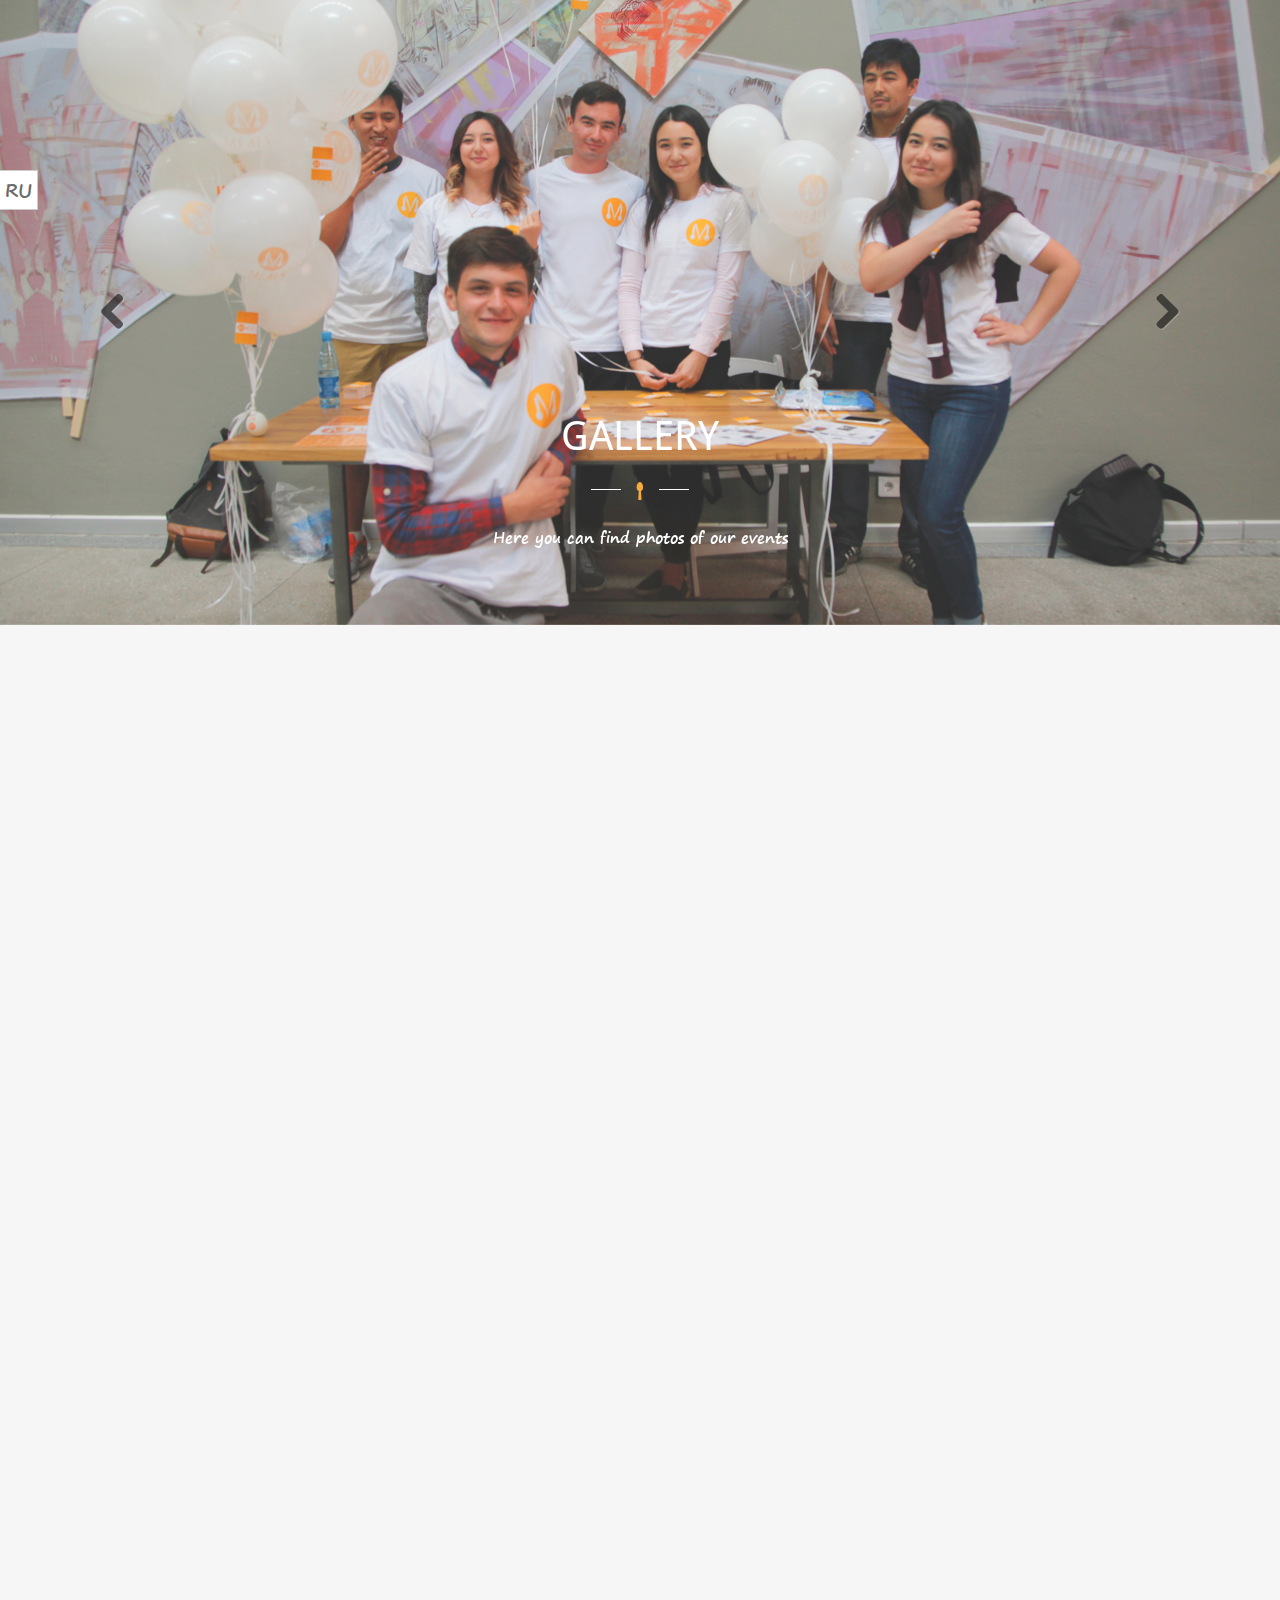
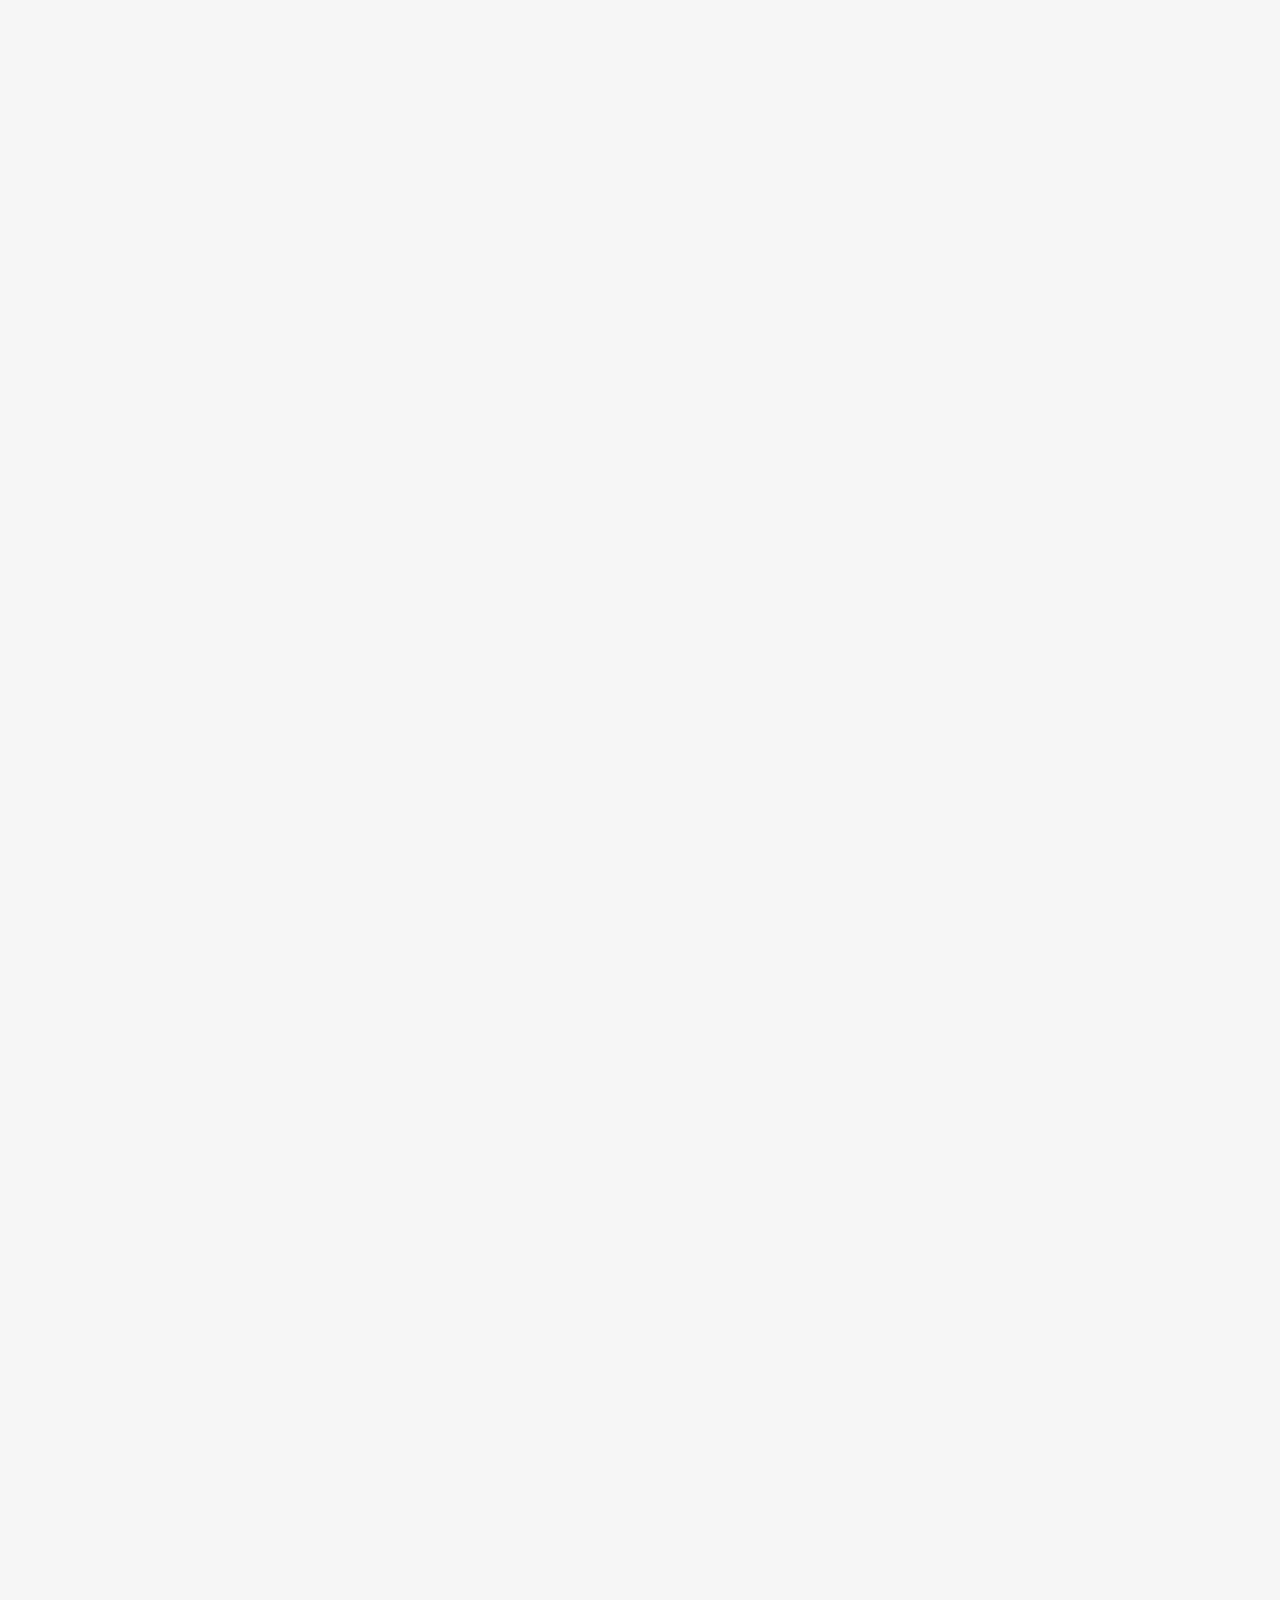
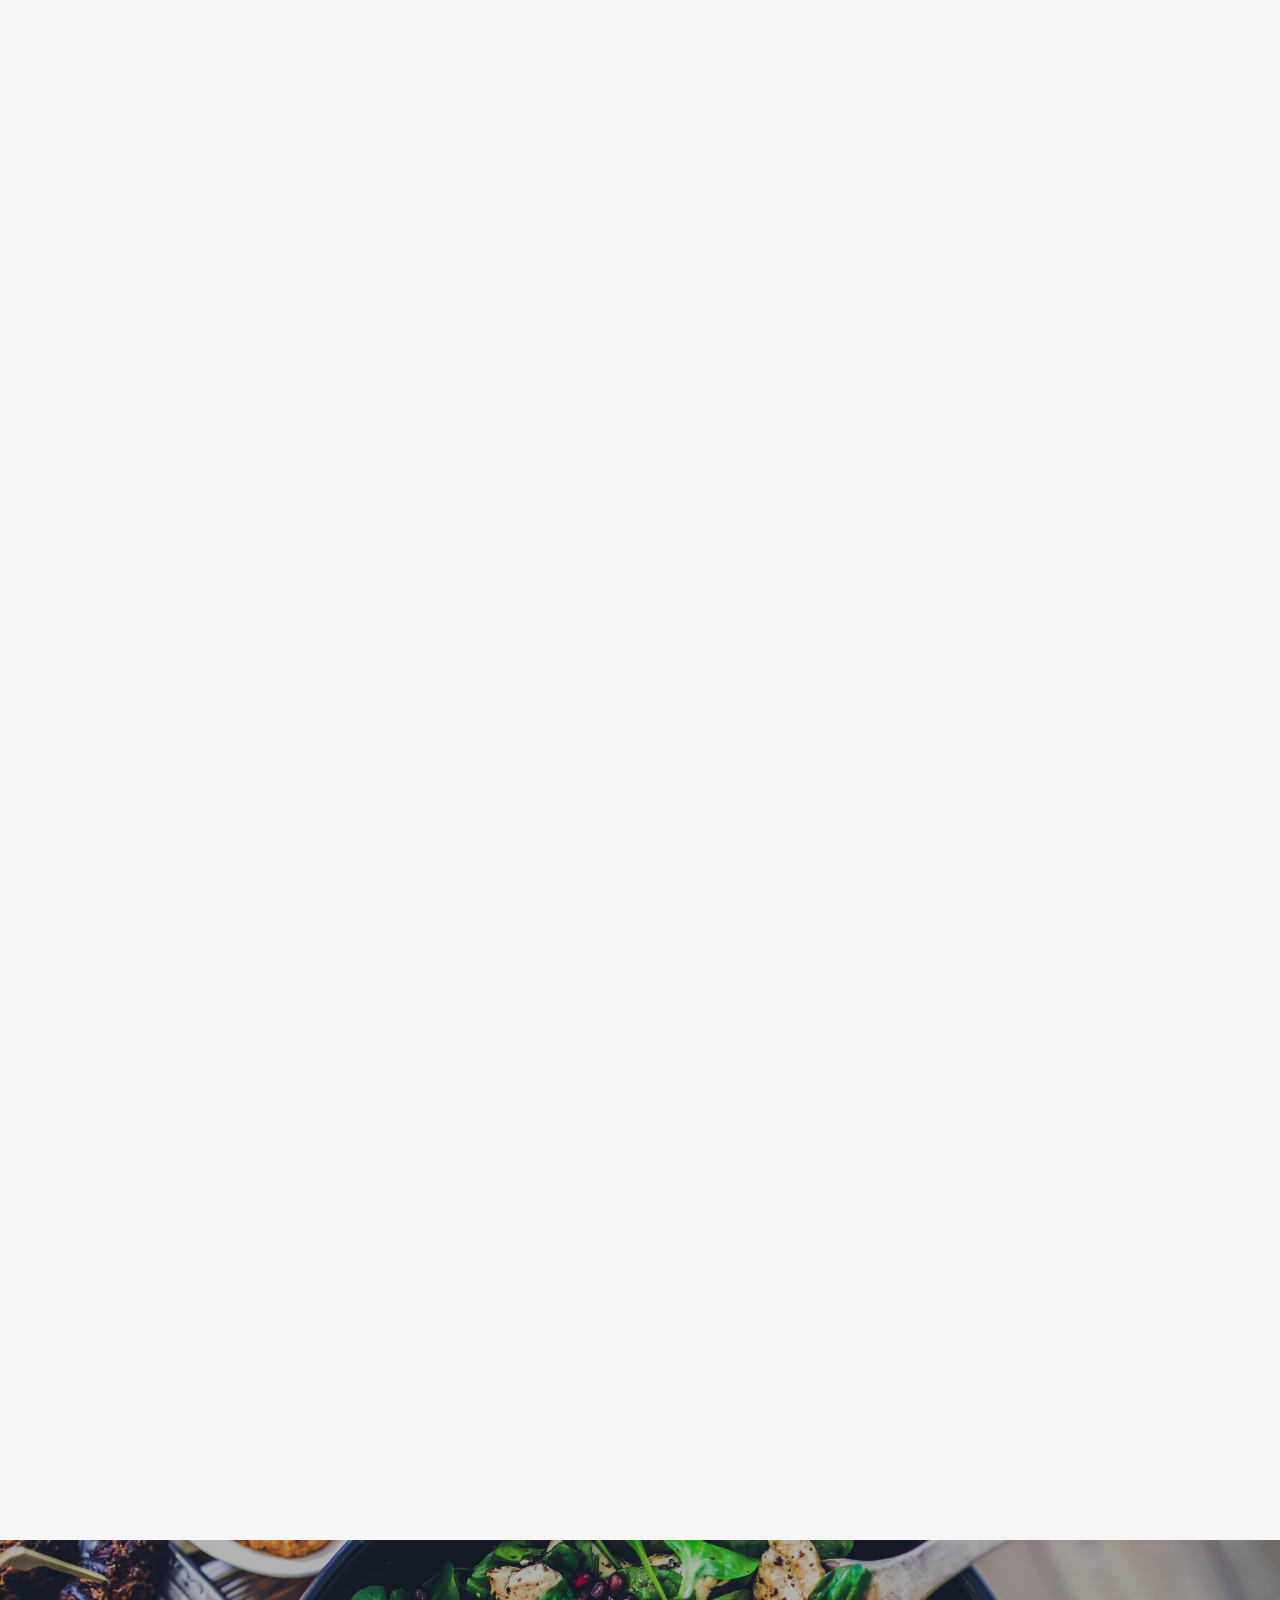
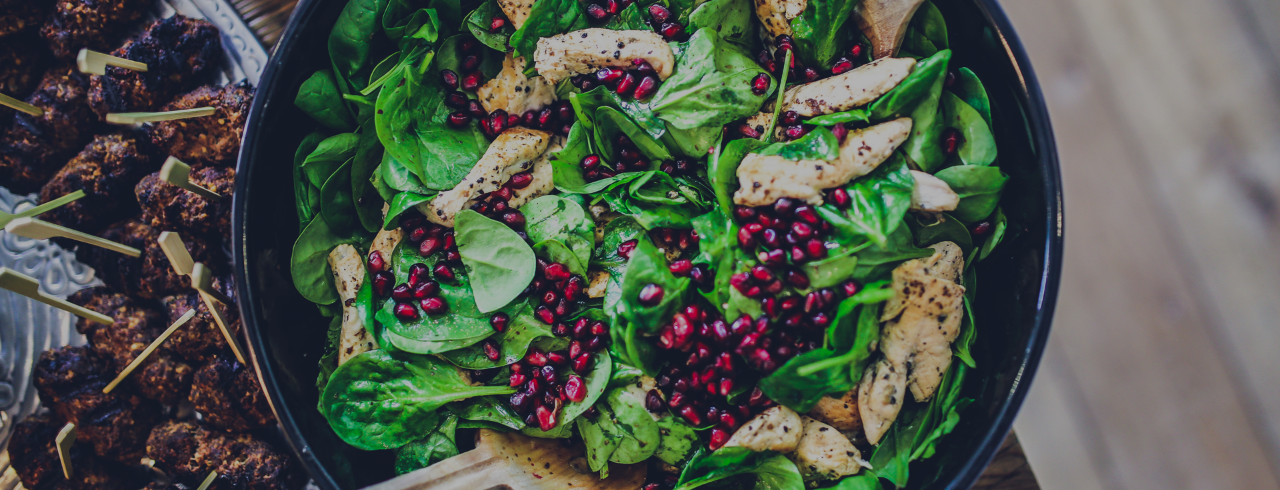
<file: gallery.html>
<!DOCTYPE html>
<html lang="en">
	
<!-- Mirrored from demo.dethemes.com/forever/versions/top-bottom-bar/gal_sm0slider.html by HTTrack Website Copier/3.x [XR&CO'2014], Thu, 02 Feb 2017 04:59:01 GMT -->
<head>
		<meta charset="utf-8">
     	<meta content="width=device-width, initial-scale=1.0" name="viewport">
     	<meta name="description" content="Meals - Pre-ordering food in Bishkek">
      	<meta name="author" content="www.dethemes.com">
        <META NAME="ROBOTS" CONTENT="NOINDEX">
      	<title>Meals - Pre-ordering food in Bishkek</title>
        
        <link rel="icon" href="images/favicon.ico">
        <!-- Bootstrap -->
    	<link rel="stylesheet" href="css/bootstrap/bootstrap.min.css" type="text/css" media="screen" />
        <!-- Pace -->
        <link rel="stylesheet" href="css/preloader.css"  media="screen">
        <link rel="stylesheet" href="css/preloader-default.css"  media="screen">
        <!-- Flexslider -->
        <link rel="stylesheet" href="css/flexslider/flexslider.css" type="text/css">
        <!-- Animate -->
        <link rel="stylesheet" href="css/animate/animate.css" type="text/css">       
        <!-- Countdown -->
        <link rel="stylesheet" href="css/countdown/jquery.countdown.css" type="text/css">
        <!-- Magnific Popup -->
        <link rel="stylesheet" href="css/magnific-popup/magnific-popup.css" type="text/css">
        <!-- Owl Carousel -->
        <link rel="stylesheet" href="css/owlcarousel/owl.carousel.css" type="text/css">
        <link rel="stylesheet" href="css/owlcarousel/owl.theme.css" type="text/css">
        <!-- Icon -->
        <link rel="stylesheet" href="css/fonts/fontello/css/fontello.css" type="text/css" media="screen" />
        <!-- Font -->
        <link href='css/fonts/css3f04.css?family=Oswald' rel='stylesheet' type='text/css'>
        <link href='css/fonts/css9d89.css?family=Arvo:400,700' rel='stylesheet' type='text/css'>
        <link href='css/fonts/cssa7dc.css?family=Pacifico' rel='stylesheet' type='text/css'>
        
        <!-- Theme CSS -->
    	<link href="css/style.css" rel="stylesheet" media="screen">
        
        <!-- Skin CSS -->
    	<!-- <link href="css/skin/light-teal/light-teal.css" rel="stylesheet" media="screen"> -->
        <!-- <link href="css/skin/light-teal/light-teal-reverse-navbar.css" rel="stylesheet" media="screen"> -->
        <!-- <link href="css/skin/pattern/pattern-1.css" rel="stylesheet" media="screen"> -->
	</head>

	<body class="slider-title-page">
        <!--SETTING-->
        <div id="options-setting"> 
        	<div id="setting-button-wrapper">
        		<a href="gallery_ru.html">
        			<div class="de-icon square light small-size inline"  style="border:1px solid #CCC;">
         				RU
            		</div>
            	</a>
            </div>
        </div>        
       	<!--END of SETTING-->
       
        
        <!-- NAVIGATION -->    
    	<header id="nav-header">
        	<nav id="nav-bar" class="top-bar fluid-width transparent nav-center sticky-nav animation fadeInDown">
            	
                <div id="nav-wrapper">
                    <!-- LOGO -->
            		<div class="logo-wrapper">
                        <a href="index.html">
                    		<div class="img-logo">
                    			<img src="images/logo.png">
                    		</div>
                        </a>
                        
                	</div>
                	<!-- END of LOGO -->
                    
                    <div id="mobile-nav">
                    	<i class="de-icon-menu"></i>
                    </div>

                	<ul id="nav-menu" class="en">
                		<li class="first-child"><a href="index.html">HOME</a></li>
                   		<li><a href="index.html#download">DOWNLOAD</a></li>
						<li><a href="gallery.html">GALLERY</a></li>

                        <li class="first-child split-margin"><a href="index.html#mission">MISSION</a></li>
                        <li><a href="index.html#places">PLACES</a></li>
                        <li><a href="#myfooter">MEALS</a></li>
					
						<div style="float:right;">
							<a href="https://www.facebook.com/mealskg"><img src="images/fb.png" width="35"/></a>
							<a href="https://www.instagram.com/mealskg"><img src="images/insta.png" width="35"/></a>
						</div>
                	</ul>
					
                    
                    <div class="clearboth"></div>
                </div>
            </nav>
        </header> <!-- END of NAVIGATION -->
        
        <!-- MAIN SLIDER -->
    	<section id="main-slider" class="flexslider fixed-height">      	
            
            <!-- MAIN SLIDER TITLE OUTTER WRAPPER -->
        	<div class="slide-title-outter-wrapper">
            	
            	<!-- MAIN SLIDER TITLE INNER WRAPPER -->
				<div class="slide-title-inner-wrapper">
                            	
					<!-- TITLE 1  -->
					<div class="slide-title align-bottom">
                                	
						<div class="container">
                        	<div class="row">
                        		<div class="col-md-offset-3 col-md-6">
                                    
                                    <div class="page-title">
                                    
                                		<h1>GALLERY</h1>
                                        
                                		<div class="heart-divider">
                                    		<span class="white-line"></span>
                                        	<i class="de-icon-spoon pink-heart"></i>
                                        	<span class="white-line"></span>
                                    	</div>
                                    
                                    	<p>
                                    		Here you can find photos of our events
                                    	</p>
                                        
                                    </div>
                                    
								</div>
							</div>
						</div>
                                    
					</div>
                              
                                
				</div><!-- END of MAIN SLIDER TITLE INNER WRAPPER -->
                
			</div> <!-- END of MAIN SLIDER TITLE OUTTER WRAPPER -->
                         
            <!-- MAIN SLIDER IMAGES -->
            
  			<ul class="slides">
    			<li>
                	<!-- SLIDE IMAGE -->
                	<div data-stellar-ratio="0.5" class="slide-image" style="background-image:url(images/gal01.jpg);">
                    </div>
    			</li>
                
                             
   				<li>
      				<!-- SLIDE IMAGE -->
                    <div data-stellar-ratio="0.5" class="slide-image" style="background-image:url(images/meals.jpg); background-position:center top">
					</div>
                    
                    <!-- SLIDE OVERLAY -->
                    <div class="slide-overlay" style="opacity:0"> </div>
    			</li>
                
    			
  			</ul><!-- END of MAIN SLIDER IMAGES -->
            
		</section><!-- ENF of MAIN SLIDER -->
        
        
        <!--CONTENT SECTION-->
        <section id="content">
            
            <!-- CONTAINER -->
            <div class="container">
                
                <!-- GALLERY -->	
 				<div class="row">
                    <div class="col-md-offset-1 col-md-10">
                        	
                        <!-- START MASONRY -->
                   		<div id="masonry-gallery" class="masonry three-col with-gutter">
                			
                            <!-- MASONRY GRID SIZER -->
                            <div class="grid-sizer"></div>
                                
                            <!-- MASONRY GUTTER SIZER -->
                           	<div class="gutter-sizer"></div>
                            
                            <!-- GALLERY ITEM-1 -->
                            <!-- ======================================================= -->
                			<div class="masonry-col w33 animation fadeIn">
                    				
                            	<!--PHOTO-ITEM-->
                        		<div class="photo-item animation fadeIn">
								
                             		<!--PHOTO-->
                                	<img src="images/gal_sm01.jpg" alt="" class="hover-animation image-zoom-in">
                                            
                               		<!--PHOTO OVERLAY-->
                           			<div class="layer wh100 hidden-black-overlay hover-animation fade-in">
                            		</div><!--END of PHOTO OVERLAY-->
                                				                                    
                                	<!--ICON LINK-->
                                	<div class="layer wh100 hidden-link hover-animation delay1 fade-in">
                                    	<div class="alignment">
                                    		<div class="v-align center-middle">
                                     			<a href="images/gal02.jpg" class="magnific-zoom-gallery" title="gal_sm01">
        											<div class="de-icon circle light medium-size inline">
            											<i class="de-icon-zoom-in"></i>
            										</div>
        										</a>
                                      		</div>
                                    	</div>
                                	</div><!--END of ICON LINK-->
							
                              	</div><!--END of PHOTO-ITEM-->
                                    
                    		</div><!-- END of GALLERY ITEM-1 -->
                                
                                
                            <!-- GALLERY ITEM-2 -->
                            <!-- ======================================================= -->
                			<div class="masonry-col w33 animation fadeIn">
                    				
                            	<!--PHOTO-ITEM-->
                        		<div class="photo-item animation fadeIn">
								
                             		<!--PHOTO-->
                                	<img src="images/gal_sm02.jpg" alt="" class="hover-animation image-zoom-in">
                                            
                               		<!--PHOTO OVERLAY-->
                           			<div class="layer wh100 hidden-black-overlay hover-animation fade-in">
                            		</div><!--END of PHOTO OVERLAY-->
                                				                                    
                                	<!--ICON LINK-->
                                	<div class="layer wh100 hidden-link hover-animation delay1 fade-in">
                                    	<div class="alignment">
                                    		<div class="v-align center-middle">
                                            
                                     			<a href="images/gal03.jpg" class="magnific-zoom-gallery" title="gal_sm02">
        											<div class="de-icon circle light medium-size inline">
            											<i class="de-icon-zoom-in"></i>
            										</div>
        										</a>
                                      		</div>
                                    	</div>
                                	</div><!--END of ICON LINK-->
							
                              	</div><!--END of PHOTO-ITEM-->
                                    
                    		</div><!-- END of GALLERY ITEM-2 -->
                                
                                
                            <!-- GALLERY ITEM-3 -->
                            <!-- ======================================================= -->
                			<div class="masonry-col w33 animation fadeIn">
                    				
                            	<!--PHOTO-ITEM-->
                        		<div class="photo-item animation fadeIn">
								
                             		<!--PHOTO-->
                                	<img src="images/gal_sm03.jpg" alt="" class="hover-animation image-zoom-in">
                                            
                               		<!--PHOTO OVERLAY-->
                           			<div class="layer wh100 hidden-black-overlay hover-animation fade-in">
                            		</div><!--END of PHOTO OVERLAY-->
                                				                                    
                                	<!--ICON LINK-->
                                	<div class="layer wh100 hidden-link hover-animation delay1 fade-in">
                                    	<div class="alignment">
                                    		<div class="v-align center-middle">
                                            
                                     			<a href="images/gal04.jpg" class="magnific-zoom-gallery" title="gal_sm03">
        											<div class="de-icon circle light medium-size inline">
            											<i class="de-icon-zoom-in"></i>
            										</div>
        										</a>
                                      		</div>
                                    	</div>
                                	</div><!--END of ICON LINK-->
							
                              	</div><!--END of PHOTO-ITEM-->
                                    
                    		</div><!-- END of GALLERY ITEM-3 -->
                                
                                
                            <!-- GALLERY ITEM-4 -->
                            <!-- ======================================================= -->
                			<div class="masonry-col w33 animation fadeIn">
                    				
                            	<!--PHOTO-ITEM-->
                        		<div class="photo-item animation fadeIn">
								
                             		<!--PHOTO-->
                                	<img src="images/gal_sm04.jpg" alt="" class="hover-animation image-zoom-in">
                                            
                               		<!--PHOTO OVERLAY-->
                           			<div class="layer wh100 hidden-black-overlay hover-animation fade-in">
                            		</div><!--END of PHOTO OVERLAY-->
                                				                                    
                                	<!--ICON LINK-->
                                	<div class="layer wh100 hidden-link hover-animation delay1 fade-in">
                                    	<div class="alignment">
                                    		<div class="v-align center-middle">
                                            
                                     			<a href="images/gal05.jpg" class="magnific-zoom-gallery" title="gal_sm04">
        											<div class="de-icon circle light medium-size inline">
            											<i class="de-icon-zoom-in"></i>
            										</div>
        										</a>
                                      		</div>
                                    	</div>
                                	</div><!--END of ICON LINK-->
							
                              	</div><!--END of PHOTO-ITEM-->
                                    
                    		</div><!-- END of GALLERY ITEM-4 -->
                                
                            
                            
                             <!-- GALLERY ITEM-5 -->
                            <!-- ======================================================= -->
                			<div class="masonry-col w33 animation fadeIn">
                    				
                            	<!--PHOTO-ITEM-->
                        		<div class="photo-item animation fadeIn">
								
                             		<!--PHOTO-->
                                	<img src="images/gal_sm05.jpg" alt="" class="hover-animation image-zoom-in">
                                            
                               		<!--PHOTO OVERLAY-->
                           			<div class="layer wh100 hidden-black-overlay hover-animation fade-in">
                            		</div><!--END of PHOTO OVERLAY-->
                                				                                    
                                	<!--ICON LINK-->
                                	<div class="layer wh100 hidden-link hover-animation delay1 fade-in">
                                    	<div class="alignment">
                                    		<div class="v-align center-middle">
                                            
                                     			<a href="images/gal06.jpg" class="magnific-zoom-gallery" title="gal_sm05">
        											<div class="de-icon circle light medium-size inline">
            											<i class="de-icon-zoom-in"></i>
            										</div>
        										</a>
                                      		</div>
                                    	</div>
                                	</div><!--END of ICON LINK-->
							
                              	</div><!--END of PHOTO-ITEM-->
                                    
                    		</div><!-- END of GALLERY ITEM-5 -->
                            
                            
                                
                            <!-- GALLERY ITEM-6 -->
                            <!-- ======================================================= -->
                			<div class="masonry-col w33 animation fadeIn">
                    				
                            	<!--PHOTO-ITEM-->
                        		<div class="photo-item animation fadeIn">
								
                             		<!--PHOTO-->
                                	<img src="images/gal_sm06.jpg" alt="" class="hover-animation image-zoom-in">
                                            
                               		<!--PHOTO OVERLAY-->
                           			<div class="layer wh100 hidden-black-overlay hover-animation fade-in">
                            		</div><!--END of PHOTO OVERLAY-->
                                				                                    
                                	<!--ICON LINK-->
                                	<div class="layer wh100 hidden-link hover-animation delay1 fade-in">
                                    	<div class="alignment">
                                    		<div class="v-align center-middle">
                                            
                                     			<a href="images/gal07.jpg" class="magnific-zoom-gallery" title="gal_sm06">
        											<div class="de-icon circle light medium-size inline">
            											<i class="de-icon-zoom-in"></i>
            										</div>
        										</a>
                                      		</div>
                                    	</div>
                                	</div><!--END of ICON LINK-->
							
                              	</div><!--END of PHOTO-ITEM-->
                                    
                    		</div><!-- END of GALLERY ITEM-6 -->
                                
                                
                             <!-- GALLERY ITEM-7 -->
                            <!-- ======================================================= -->
                			<div class="masonry-col w33 animation fadeIn">
                    				
                            	<!--PHOTO-ITEM-->
                        		<div class="photo-item animation fadeIn">
								
                             		<!--PHOTO-->
                                	<img src="images/gal_sm07.jpg" alt="" class="hover-animation image-zoom-in">
                                            
                               		<!--PHOTO OVERLAY-->
                           			<div class="layer wh100 hidden-black-overlay hover-animation fade-in">
                            		</div><!--END of PHOTO OVERLAY-->
                                				                                    
                                	<!--ICON LINK-->
                                	<div class="layer wh100 hidden-link hover-animation delay1 fade-in">
                                    	<div class="alignment">
                                    		<div class="v-align center-middle">
                                            
                                     			<a href="images/gal08.jpg" class="magnific-zoom-gallery" title="gal_sm07">
        											<div class="de-icon circle light medium-size inline">
            											<i class="de-icon-zoom-in"></i>
            										</div>
        										</a>
                                      		</div>
                                    	</div>
                                	</div><!--END of ICON LINK-->
							
                              	</div><!--END of PHOTO-ITEM-->
                                    
                    		</div><!-- END of GALLERY ITEM-7 -->
                                
                                
                            <!-- GALLERY ITEM-8 -->
                            <!-- ======================================================= -->
                			<div class="masonry-col w33 animation fadeIn">
                    				
                            	<!--PHOTO-ITEM-->
                        		<div class="photo-item animation fadeIn">
								
                             		<!--PHOTO-->
                                	<img src="images/gal_sm08.jpg" alt="" class="hover-animation image-zoom-in">
                                            
                               		<!--PHOTO OVERLAY-->
                           			<div class="layer wh100 hidden-black-overlay hover-animation fade-in">
                            		</div><!--END of PHOTO OVERLAY-->
                                				                                    
                                	<!--ICON LINK-->
                                	<div class="layer wh100 hidden-link hover-animation delay1 fade-in">
                                    	<div class="alignment">
                                    		<div class="v-align center-middle">
                                            
                                     			<a href="images/gal09.jpg" class="magnific-zoom-gallery" title="gal_sm08">
        											<div class="de-icon circle light medium-size inline">
            											<i class="de-icon-zoom-in"></i>
            										</div>
        										</a>
                                      		</div>
                                    	</div>
                                	</div><!--END of ICON LINK-->
							
                              	</div><!--END of PHOTO-ITEM-->
                                    
                    		</div><!-- END of GALLERY ITEM-8 -->
                                
                                
                            <!-- GALLERY ITEM-9 -->
                            <!-- ======================================================= -->
                			<div class="masonry-col w33 animation fadeIn">
                    				
                            	<!--PHOTO-ITEM-->
                        		<div class="photo-item animation fadeIn">
								
                             		<!--PHOTO-->
                                	<img src="images/gal_sm09.jpg" alt="" class="hover-animation image-zoom-in">
                                            
                               		<!--PHOTO OVERLAY-->
                           			<div class="layer wh100 hidden-black-overlay hover-animation fade-in">
                            		</div><!--END of PHOTO OVERLAY-->
                                				                                    
                                	<!--ICON LINK-->
                                	<div class="layer wh100 hidden-link hover-animation delay1 fade-in">
                                    	<div class="alignment">
                                    		<div class="v-align center-middle">
                                            
                                     			<a href="images/gal10.jpg" class="magnific-zoom-gallery" title="gal_sm09">
        											<div class="de-icon circle light medium-size inline">
            											<i class="de-icon-zoom-in"></i>
            										</div>
        										</a>
                                      		</div>
                                    	</div>
                                	</div><!--END of ICON LINK-->
							
                              	</div><!--END of PHOTO-ITEM-->
                                    
                    		</div><!-- END of GALLERY ITEM-9 -->
                            
                            <!-- GALLERY ITEM-10 -->
                            <!-- ======================================================= -->
                			<div class="masonry-col w33 animation fadeIn">
                    				
                            	<!--PHOTO-ITEM-->
                        		<div class="photo-item animation fadeIn">
								
                             		<!--PHOTO-->
                                	<img src="images/gal_sm10.jpg" alt="" class="hover-animation image-zoom-in">
                                            
                               		<!--PHOTO OVERLAY-->
                           			<div class="layer wh100 hidden-black-overlay hover-animation fade-in">
                            		</div><!--END of PHOTO OVERLAY-->
                                				                                    
                                	<!--ICON LINK-->
                                	<div class="layer wh100 hidden-link hover-animation delay1 fade-in">
                                    	<div class="alignment">
                                    		<div class="v-align center-middle">
                                            
                                     			<a href="images/gal11.jpg" class="magnific-zoom-gallery" title="gal_sm09">
        											<div class="de-icon circle light medium-size inline">
            											<i class="de-icon-zoom-in"></i>
            										</div>
        										</a>
                                      		</div>
                                    	</div>
                                	</div><!--END of ICON LINK-->
							
                              	</div><!--END of PHOTO-ITEM-->
                                    
                    		</div><!-- END of GALLERY ITEM-10 -->
							
							<!-- GALLERY ITEM-11 -->
                            <!-- ======================================================= -->
                			<div class="masonry-col w33 animation fadeIn">
                    				
                            	<!--PHOTO-ITEM-->
                        		<div class="photo-item animation fadeIn">
								
                             		<!--PHOTO-->
                                	<img src="images/gal_sm11.jpg" alt="" class="hover-animation image-zoom-in">
                                            
                               		<!--PHOTO OVERLAY-->
                           			<div class="layer wh100 hidden-black-overlay hover-animation fade-in">
                            		</div><!--END of PHOTO OVERLAY-->
                                				                                    
                                	<!--ICON LINK-->
                                	<div class="layer wh100 hidden-link hover-animation delay1 fade-in">
                                    	<div class="alignment">
                                    		<div class="v-align center-middle">
                                            
                                     			<a href="images/gal12.jpg" class="magnific-zoom-gallery" title="gal_sm09">
        											<div class="de-icon circle light medium-size inline">
            											<i class="de-icon-zoom-in"></i>
            										</div>
        										</a>
                                      		</div>
                                    	</div>
                                	</div><!--END of ICON LINK-->
							
                              	</div><!--END of PHOTO-ITEM-->
                                    
                    		</div><!-- END of GALLERY ITEM-11 -->
							
							<!-- GALLERY ITEM-12 -->
                            <!-- ======================================================= -->
                			<div class="masonry-col w33 animation fadeIn">
                    				
                            	<!--PHOTO-ITEM-->
                        		<div class="photo-item animation fadeIn">
								
                             		<!--PHOTO-->
                                	<img src="images/gal_sm12.jpg" alt="" class="hover-animation image-zoom-in">
                                            
                               		<!--PHOTO OVERLAY-->
                           			<div class="layer wh100 hidden-black-overlay hover-animation fade-in">
                            		</div><!--END of PHOTO OVERLAY-->
                                				                                    
                                	<!--ICON LINK-->
                                	<div class="layer wh100 hidden-link hover-animation delay1 fade-in">
                                    	<div class="alignment">
                                    		<div class="v-align center-middle">
                                            
                                     			<a href="images/gal13.jpg" class="magnific-zoom-gallery" title="gal_sm09">
        											<div class="de-icon circle light medium-size inline">
            											<i class="de-icon-zoom-in"></i>
            										</div>
        										</a>
                                      		</div>
                                    	</div>
                                	</div><!--END of ICON LINK-->
							
                              	</div><!--END of PHOTO-ITEM-->
                                    
                    		</div><!-- END of GALLERY ITEM-12 -->
                                
						</div><!-- END of MASONRY-->
                           
					</div>
 				</div><!-- END of gal_sm0->
                
			</div><!-- END of CONTAINER -->
            
        </section><!-- END of CONTENT SECTION -->
        
        <!-- FOOTER SECTION -->
		<footer>
			<div id="myfooter" class="image-divider fixed-height" style="background-image:url(images/footer_image.jpg);" data-stellar-background-ratio="0.5" >
			
				<div class="divider-overlay"></div>
				
				<!-- Use Center Middle Alignment to align middle the content for fixed-height parallax -->
				<div class="alignment"> 
					<div class="v-align center-middle">                  	
				
						<div class="container">                 	 
							<div class="row">
								<div class="col-md-12">
									
									<div class="animation fadeInUp">
										<div id="thank-you">
											<div id="thank">Enjoy your</div>
											<br/><br/>
											<div id="you">"Meals"</div>
										</div>
									</div>
					
									<div class="heart-divider animation delay1 fadeInUp">
										<span class="white-line"></span>
										<i class="de-icon-spoon pink-heart"></i>
										<span class="white-line"></span>
									</div>
								</div>
							</div>
						</div>
					</div>
				</div>
			</div>
		</footer><!-- END of FOOTER SECTION -->
            
            
		<!-- jQuery -->
    	<script src="js/jquery-1.11.1.min.js"></script>
        <!-- Pace -->
        <script src="js/pace/pace.min.js"></script> 
    	<!-- Bootstrap -->
    	<script src="js/bootstrap/bootstrap.js"></script>    
        <!-- Modernizr -->
        <script src="js/modernizr/modernizr.js"></script>  
        <!-- Device JS -->
        <script src="js/devicejs/device.js"></script>  
        <!-- TinyNav -->
        <script src="js/tinynav/tinynav.min.js"></script>
        <!-- SmoothScroll -->
        <script src="js/smoothscroll/jquery.smooth-scroll.js"></script>
        <!-- Flexslider -->
        <script src="js/flexslider/jquery.flexslider.js"></script>  
        <!-- Sticky -->
        <script src="js/sticky/jquery.sticky.js"></script>  
        <!-- Waypoint -->
        <script src="js/waypoint/jquery.waypoints.min.js"></script>
        <!-- DoubleTapToGo -->
        <script src="js/jquery-ui-widget/jquery.ui.widget.js"></script>
        <script src="js/jquery-doubletaptogo/jquery.dcd.doubletaptogo.js"></script>
        <!-- Vide -->
        <script src="js/vide/jquery.vide.js"></script>
        <!-- Stellar -->
        <script src="js/stellar/jquery.stellar.js"></script>
        <!-- Masonry -->
        <script src="js/masonry/masonry.pkgd.min.js"></script>
        <!-- Countdown -->
        <script src="js/countdown/jquery.plugin.js"></script>
        <script src="js/countdown/jquery.countdown.js"></script>
        <!-- Countdown Labels / Localisation -->
        <script src="js/countdown/jquery.countdown-custom-label.js"></script>
        <!-- Magnific Popup -->
        <script src="js/magnific-popup/jquery.magnific-popup.js"></script>
        <!-- Owl Carousel -->
        <script src="js/owlcarousel/owl.carousel.js"></script>
        
        <!-- Custom Core Script -->
        <script type="text/javascript" src="js/script.js"></script>        
        <!-- Custom Additional Script -->
        <script type="text/javascript" src="js/main-slider-fade.js"></script>
        
	</body>

<!-- Mirrored from demo.dethemes.com/forever/versions/top-bottom-bar/gal_sm0slider.html by HTTrack Website Copier/3.x [XR&CO'2014], Thu, 02 Feb 2017 04:59:02 GMT -->
</html>
</file>
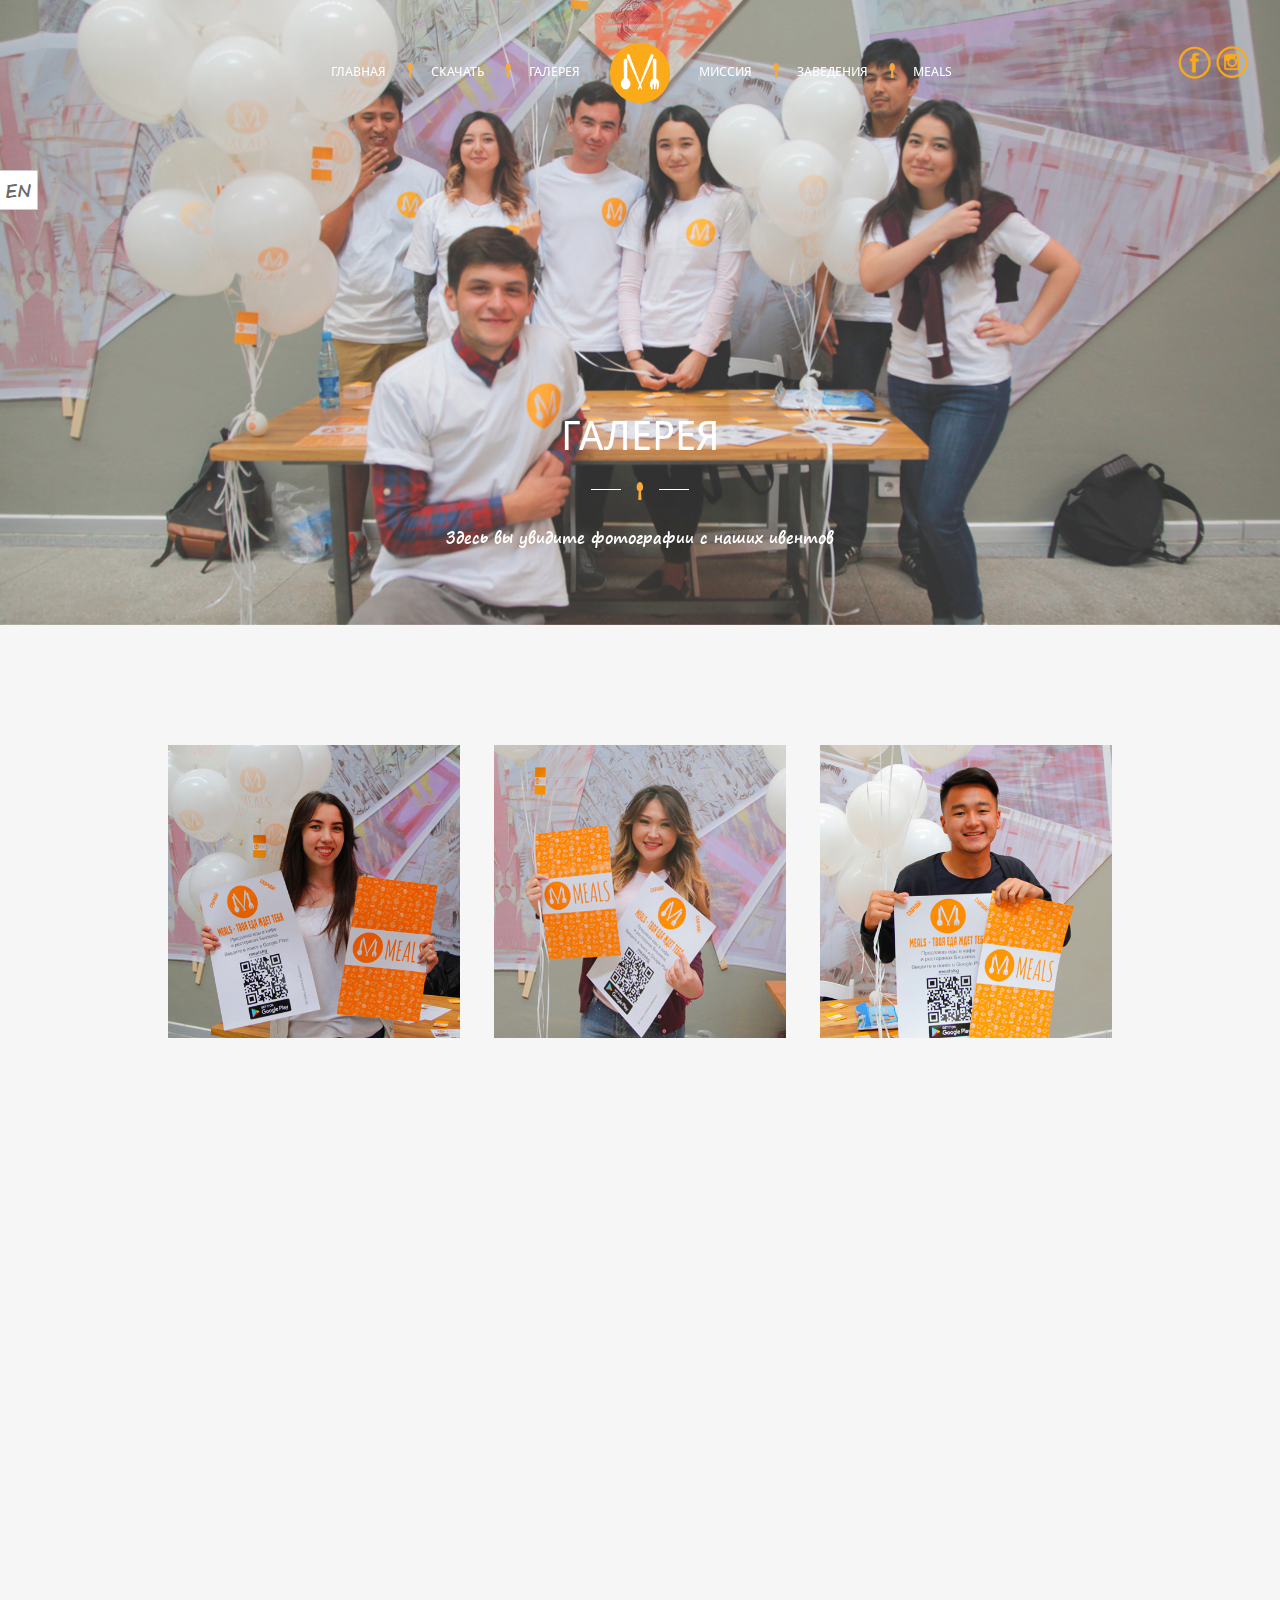
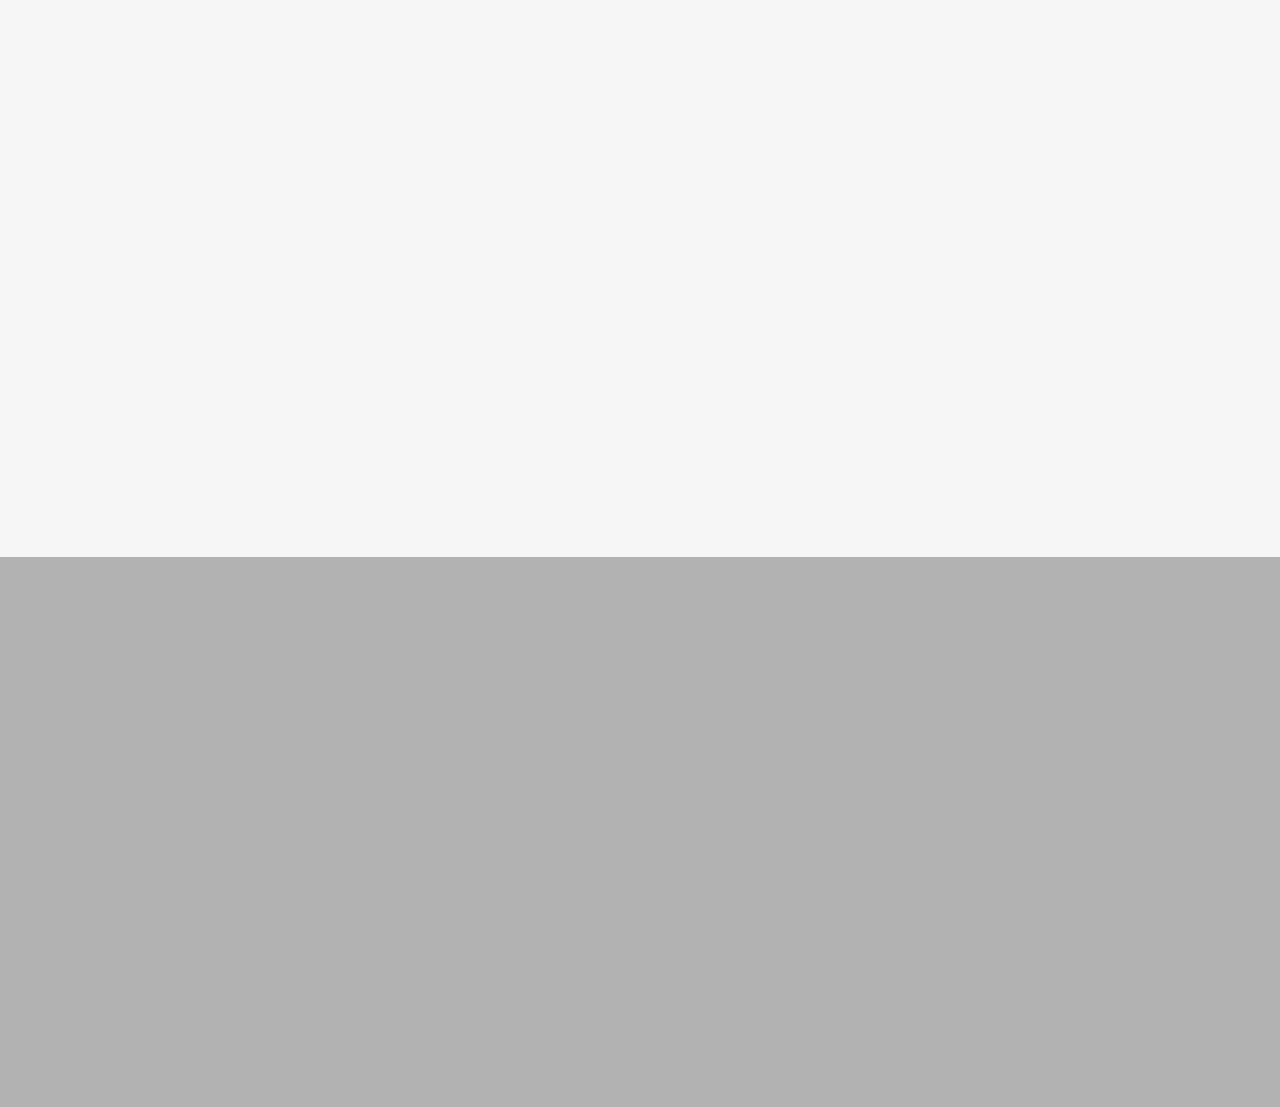
<file: gallery_ru.html>
<!DOCTYPE html>
<html lang="en">
	
<!-- Mirrored from demo.dethemes.com/forever/versions/top-bottom-bar/gal_sm0slider.html by HTTrack Website Copier/3.x [XR&CO'2014], Thu, 02 Feb 2017 04:59:01 GMT -->
<head>
		<meta charset="utf-8">
     	<meta content="width=device-width, initial-scale=1.0" name="viewport">
     	<meta name="description" content="Meals - Предзаказ еды в Бишкеке">
      	<meta name="author" content="www.dethemes.com">
        <META NAME="ROBOTS" CONTENT="NOINDEX">
      	<title>Meals - Предзаказ еды в Бишкеке</title>
        
        <link rel="icon" href="images/favicon.ico">
        <!-- Bootstrap -->
    	<link rel="stylesheet" href="css/bootstrap/bootstrap.min.css" type="text/css" media="screen" />
        <!-- Pace -->
        <link rel="stylesheet" href="css/preloader.css"  media="screen">
        <link rel="stylesheet" href="css/preloader-default.css"  media="screen">
        <!-- Flexslider -->
        <link rel="stylesheet" href="css/flexslider/flexslider.css" type="text/css">
        <!-- Animate -->
        <link rel="stylesheet" href="css/animate/animate.css" type="text/css">       
        <!-- Countdown -->
        <link rel="stylesheet" href="css/countdown/jquery.countdown.css" type="text/css">
        <!-- Magnific Popup -->
        <link rel="stylesheet" href="css/magnific-popup/magnific-popup.css" type="text/css">
        <!-- Owl Carousel -->
        <link rel="stylesheet" href="css/owlcarousel/owl.carousel.css" type="text/css">
        <link rel="stylesheet" href="css/owlcarousel/owl.theme.css" type="text/css">
        <!-- Icon -->
        <link rel="stylesheet" href="css/fonts/fontello/css/fontello.css" type="text/css" media="screen" />
        <!-- Font -->
        <link href='css/fonts/css3f04.css?family=Oswald' rel='stylesheet' type='text/css'>
        <link href='css/fonts/css9d89.css?family=Arvo:400,700' rel='stylesheet' type='text/css'>
        <link href='css/fonts/cssa7dc.css?family=Pacifico' rel='stylesheet' type='text/css'>
        
        <!-- Theme CSS -->
    	<link href="css/style.css" rel="stylesheet" media="screen">
        
        <!-- Skin CSS -->
    	<!-- <link href="css/skin/light-teal/light-teal.css" rel="stylesheet" media="screen"> -->
        <!-- <link href="css/skin/light-teal/light-teal-reverse-navbar.css" rel="stylesheet" media="screen"> -->
        <!-- <link href="css/skin/pattern/pattern-1.css" rel="stylesheet" media="screen"> -->
	</head>

	<body class="slider-title-page">
        <!--SETTING-->
        <div id="options-setting"> 
        	<div id="setting-button-wrapper">
        		<a href="gallery.html">
        			<div class="de-icon square light small-size inline"  style="border:1px solid #CCC;">
         				EN
            		</div>
            	</a>
            </div>
        </div>        
       	<!--END of SETTING-->
       
        
        <!-- NAVIGATION -->    
    	<header id="nav-header">
        	<nav id="nav-bar" class="top-bar fluid-width transparent nav-center sticky-nav animation fadeInDown">
            	
                <div id="nav-wrapper">
                    <!-- LOGO -->
            		<div class="logo-wrapper">
                        <a href="index_ru.html">
                    		<div class="img-logo">
                    			<img src="images/logo.png">
                    		</div>
                        </a>
                        
                	</div>
                	<!-- END of LOGO -->
                    
                    <div id="mobile-nav">
                    	<i class="de-icon-menu"></i>
                    </div>

                	<ul id="nav-menu" class="ru">
                		<li class="first-child"><a href="index_ru.html">ГЛАВНАЯ</a></li>
                   		<li><a href="index_ru.html#download">СКАЧАТЬ</a></li>
						<li><a href="gallery_ru.html">ГАЛЕРЕЯ</a></li>

                        <li class="first-child split-margin"><a href="index_ru.html#mission">МИССИЯ</a></li>
                        <li><a href="index_ru.html#places">ЗАВЕДЕНИЯ</a></li>
                        <li><a href="#myfooter">MEALS</a></li>
					
						<div style="float:right;">
							<a href="https://www.facebook.com/mealskg"><img src="images/fb.png" width="35"/></a>
							<a href="https://www.instagram.com/mealskg"><img src="images/insta.png" width="35"/></a>
						</div>
                	</ul>
					
                    
                    <div class="clearboth"></div>
                </div>
            </nav>
        </header> <!-- END of NAVIGATION -->
        
        <!-- MAIN SLIDER -->
    	<section id="main-slider" class="flexslider fixed-height">      	
            
            <!-- MAIN SLIDER TITLE OUTTER WRAPPER -->
        	<div class="slide-title-outter-wrapper">
            	
            	<!-- MAIN SLIDER TITLE INNER WRAPPER -->
				<div class="slide-title-inner-wrapper">
                            	
					<!-- TITLE 1  -->
					<div class="slide-title align-bottom">
                                	
						<div class="container">
                        	<div class="row">
                        		<div class="col-md-offset-3 col-md-6">
                                    
                                    <div class="page-title">
                                    
                                		<h1>ГАЛЕРЕЯ</h1>
                                        
                                		<div class="heart-divider">
                                    		<span class="white-line"></span>
                                        	<i class="de-icon-spoon pink-heart"></i>
                                        	<span class="white-line"></span>
                                    	</div>
                                    
                                    	<p>
                                    		Здесь вы увидите фотографии с наших ивентов
                                    	</p>
                                        
                                    </div>
                                    
								</div>
							</div>
						</div>
                                    
					</div>
                              
                                
				</div><!-- END of MAIN SLIDER TITLE INNER WRAPPER -->
                
			</div> <!-- END of MAIN SLIDER TITLE OUTTER WRAPPER -->
                         
            <!-- MAIN SLIDER IMAGES -->
            
  			<ul class="slides">
    			<li>
                	<!-- SLIDE IMAGE -->
                	<div data-stellar-ratio="0.5" class="slide-image" style="background-image:url(images/gal01.jpg);">
                    </div>
    			</li>
                
                             
   				<li>
      				<!-- SLIDE IMAGE -->
                    <div data-stellar-ratio="0.5" class="slide-image" style="background-image:url(images/meals.jpg); background-position:center top">
					</div>
                    
                    <!-- SLIDE OVERLAY -->
                    <div class="slide-overlay" style="opacity:0"> </div>
    			</li>
                
    			
  			</ul><!-- END of MAIN SLIDER IMAGES -->
            
		</section><!-- ENF of MAIN SLIDER -->
        
        
        <!--CONTENT SECTION-->
        <section id="content">
            
            <!-- CONTAINER -->
            <div class="container">
                
                <!-- GALLERY -->	
 				<div class="row">
                    <div class="col-md-offset-1 col-md-10">
                        	
                        <!-- START MASONRY -->
                   		<div id="masonry-gallery" class="masonry three-col with-gutter">
                			
                            <!-- MASONRY GRID SIZER -->
                            <div class="grid-sizer"></div>
                                
                            <!-- MASONRY GUTTER SIZER -->
                           	<div class="gutter-sizer"></div>
                            
                            <!-- GALLERY ITEM-1 -->
                            <!-- ======================================================= -->
                			<div class="masonry-col w33 animation fadeIn">
                    				
                            	<!--PHOTO-ITEM-->
                        		<div class="photo-item animation fadeIn">
								
                             		<!--PHOTO-->
                                	<img src="images/gal_sm01.jpg" alt="" class="hover-animation image-zoom-in">
                                            
                               		<!--PHOTO OVERLAY-->
                           			<div class="layer wh100 hidden-black-overlay hover-animation fade-in">
                            		</div><!--END of PHOTO OVERLAY-->
                                				                                    
                                	<!--ICON LINK-->
                                	<div class="layer wh100 hidden-link hover-animation delay1 fade-in">
                                    	<div class="alignment">
                                    		<div class="v-align center-middle">
                                     			<a href="images/gal02.jpg" class="magnific-zoom-gallery" title="gal_sm01">
        											<div class="de-icon circle light medium-size inline">
            											<i class="de-icon-zoom-in"></i>
            										</div>
        										</a>
                                      		</div>
                                    	</div>
                                	</div><!--END of ICON LINK-->
							
                              	</div><!--END of PHOTO-ITEM-->
                                    
                    		</div><!-- END of GALLERY ITEM-1 -->
                                
                                
                            <!-- GALLERY ITEM-2 -->
                            <!-- ======================================================= -->
                			<div class="masonry-col w33 animation fadeIn">
                    				
                            	<!--PHOTO-ITEM-->
                        		<div class="photo-item animation fadeIn">
								
                             		<!--PHOTO-->
                                	<img src="images/gal_sm02.jpg" alt="" class="hover-animation image-zoom-in">
                                            
                               		<!--PHOTO OVERLAY-->
                           			<div class="layer wh100 hidden-black-overlay hover-animation fade-in">
                            		</div><!--END of PHOTO OVERLAY-->
                                				                                    
                                	<!--ICON LINK-->
                                	<div class="layer wh100 hidden-link hover-animation delay1 fade-in">
                                    	<div class="alignment">
                                    		<div class="v-align center-middle">
                                            
                                     			<a href="images/gal03.jpg" class="magnific-zoom-gallery" title="gal_sm02">
        											<div class="de-icon circle light medium-size inline">
            											<i class="de-icon-zoom-in"></i>
            										</div>
        										</a>
                                      		</div>
                                    	</div>
                                	</div><!--END of ICON LINK-->
							
                              	</div><!--END of PHOTO-ITEM-->
                                    
                    		</div><!-- END of GALLERY ITEM-2 -->
                                
                                
                            <!-- GALLERY ITEM-3 -->
                            <!-- ======================================================= -->
                			<div class="masonry-col w33 animation fadeIn">
                    				
                            	<!--PHOTO-ITEM-->
                        		<div class="photo-item animation fadeIn">
								
                             		<!--PHOTO-->
                                	<img src="images/gal_sm03.jpg" alt="" class="hover-animation image-zoom-in">
                                            
                               		<!--PHOTO OVERLAY-->
                           			<div class="layer wh100 hidden-black-overlay hover-animation fade-in">
                            		</div><!--END of PHOTO OVERLAY-->
                                				                                    
                                	<!--ICON LINK-->
                                	<div class="layer wh100 hidden-link hover-animation delay1 fade-in">
                                    	<div class="alignment">
                                    		<div class="v-align center-middle">
                                            
                                     			<a href="images/gal04.jpg" class="magnific-zoom-gallery" title="gal_sm03">
        											<div class="de-icon circle light medium-size inline">
            											<i class="de-icon-zoom-in"></i>
            										</div>
        										</a>
                                      		</div>
                                    	</div>
                                	</div><!--END of ICON LINK-->
							
                              	</div><!--END of PHOTO-ITEM-->
                                    
                    		</div><!-- END of GALLERY ITEM-3 -->
                                
                                
                            <!-- GALLERY ITEM-4 -->
                            <!-- ======================================================= -->
                			<div class="masonry-col w33 animation fadeIn">
                    				
                            	<!--PHOTO-ITEM-->
                        		<div class="photo-item animation fadeIn">
								
                             		<!--PHOTO-->
                                	<img src="images/gal_sm04.jpg" alt="" class="hover-animation image-zoom-in">
                                            
                               		<!--PHOTO OVERLAY-->
                           			<div class="layer wh100 hidden-black-overlay hover-animation fade-in">
                            		</div><!--END of PHOTO OVERLAY-->
                                				                                    
                                	<!--ICON LINK-->
                                	<div class="layer wh100 hidden-link hover-animation delay1 fade-in">
                                    	<div class="alignment">
                                    		<div class="v-align center-middle">
                                            
                                     			<a href="images/gal05.jpg" class="magnific-zoom-gallery" title="gal_sm04">
        											<div class="de-icon circle light medium-size inline">
            											<i class="de-icon-zoom-in"></i>
            										</div>
        										</a>
                                      		</div>
                                    	</div>
                                	</div><!--END of ICON LINK-->
							
                              	</div><!--END of PHOTO-ITEM-->
                                    
                    		</div><!-- END of GALLERY ITEM-4 -->
                                
                            
                            
                             <!-- GALLERY ITEM-5 -->
                            <!-- ======================================================= -->
                			<div class="masonry-col w33 animation fadeIn">
                    				
                            	<!--PHOTO-ITEM-->
                        		<div class="photo-item animation fadeIn">
								
                             		<!--PHOTO-->
                                	<img src="images/gal_sm05.jpg" alt="" class="hover-animation image-zoom-in">
                                            
                               		<!--PHOTO OVERLAY-->
                           			<div class="layer wh100 hidden-black-overlay hover-animation fade-in">
                            		</div><!--END of PHOTO OVERLAY-->
                                				                                    
                                	<!--ICON LINK-->
                                	<div class="layer wh100 hidden-link hover-animation delay1 fade-in">
                                    	<div class="alignment">
                                    		<div class="v-align center-middle">
                                            
                                     			<a href="images/gal06.jpg" class="magnific-zoom-gallery" title="gal_sm05">
        											<div class="de-icon circle light medium-size inline">
            											<i class="de-icon-zoom-in"></i>
            										</div>
        										</a>
                                      		</div>
                                    	</div>
                                	</div><!--END of ICON LINK-->
							
                              	</div><!--END of PHOTO-ITEM-->
                                    
                    		</div><!-- END of GALLERY ITEM-5 -->
                            
                            
                                
                            <!-- GALLERY ITEM-6 -->
                            <!-- ======================================================= -->
                			<div class="masonry-col w33 animation fadeIn">
                    				
                            	<!--PHOTO-ITEM-->
                        		<div class="photo-item animation fadeIn">
								
                             		<!--PHOTO-->
                                	<img src="images/gal_sm06.jpg" alt="" class="hover-animation image-zoom-in">
                                            
                               		<!--PHOTO OVERLAY-->
                           			<div class="layer wh100 hidden-black-overlay hover-animation fade-in">
                            		</div><!--END of PHOTO OVERLAY-->
                                				                                    
                                	<!--ICON LINK-->
                                	<div class="layer wh100 hidden-link hover-animation delay1 fade-in">
                                    	<div class="alignment">
                                    		<div class="v-align center-middle">
                                            
                                     			<a href="images/gal07.jpg" class="magnific-zoom-gallery" title="gal_sm06">
        											<div class="de-icon circle light medium-size inline">
            											<i class="de-icon-zoom-in"></i>
            										</div>
        										</a>
                                      		</div>
                                    	</div>
                                	</div><!--END of ICON LINK-->
							
                              	</div><!--END of PHOTO-ITEM-->
                                    
                    		</div><!-- END of GALLERY ITEM-6 -->
                                
                                
                             <!-- GALLERY ITEM-7 -->
                            <!-- ======================================================= -->
                			<div class="masonry-col w33 animation fadeIn">
                    				
                            	<!--PHOTO-ITEM-->
                        		<div class="photo-item animation fadeIn">
								
                             		<!--PHOTO-->
                                	<img src="images/gal_sm07.jpg" alt="" class="hover-animation image-zoom-in">
                                            
                               		<!--PHOTO OVERLAY-->
                           			<div class="layer wh100 hidden-black-overlay hover-animation fade-in">
                            		</div><!--END of PHOTO OVERLAY-->
                                				                                    
                                	<!--ICON LINK-->
                                	<div class="layer wh100 hidden-link hover-animation delay1 fade-in">
                                    	<div class="alignment">
                                    		<div class="v-align center-middle">
                                            
                                     			<a href="images/gal08.jpg" class="magnific-zoom-gallery" title="gal_sm07">
        											<div class="de-icon circle light medium-size inline">
            											<i class="de-icon-zoom-in"></i>
            										</div>
        										</a>
                                      		</div>
                                    	</div>
                                	</div><!--END of ICON LINK-->
							
                              	</div><!--END of PHOTO-ITEM-->
                                    
                    		</div><!-- END of GALLERY ITEM-7 -->
                                
                                
                            <!-- GALLERY ITEM-8 -->
                            <!-- ======================================================= -->
                			<div class="masonry-col w33 animation fadeIn">
                    				
                            	<!--PHOTO-ITEM-->
                        		<div class="photo-item animation fadeIn">
								
                             		<!--PHOTO-->
                                	<img src="images/gal_sm08.jpg" alt="" class="hover-animation image-zoom-in">
                                            
                               		<!--PHOTO OVERLAY-->
                           			<div class="layer wh100 hidden-black-overlay hover-animation fade-in">
                            		</div><!--END of PHOTO OVERLAY-->
                                				                                    
                                	<!--ICON LINK-->
                                	<div class="layer wh100 hidden-link hover-animation delay1 fade-in">
                                    	<div class="alignment">
                                    		<div class="v-align center-middle">
                                            
                                     			<a href="images/gal09.jpg" class="magnific-zoom-gallery" title="gal_sm08">
        											<div class="de-icon circle light medium-size inline">
            											<i class="de-icon-zoom-in"></i>
            										</div>
        										</a>
                                      		</div>
                                    	</div>
                                	</div><!--END of ICON LINK-->
							
                              	</div><!--END of PHOTO-ITEM-->
                                    
                    		</div><!-- END of GALLERY ITEM-8 -->
                                
                                
                            <!-- GALLERY ITEM-9 -->
                            <!-- ======================================================= -->
                			<div class="masonry-col w33 animation fadeIn">
                    				
                            	<!--PHOTO-ITEM-->
                        		<div class="photo-item animation fadeIn">
								
                             		<!--PHOTO-->
                                	<img src="images/gal_sm09.jpg" alt="" class="hover-animation image-zoom-in">
                                            
                               		<!--PHOTO OVERLAY-->
                           			<div class="layer wh100 hidden-black-overlay hover-animation fade-in">
                            		</div><!--END of PHOTO OVERLAY-->
                                				                                    
                                	<!--ICON LINK-->
                                	<div class="layer wh100 hidden-link hover-animation delay1 fade-in">
                                    	<div class="alignment">
                                    		<div class="v-align center-middle">
                                            
                                     			<a href="images/gal10.jpg" class="magnific-zoom-gallery" title="gal_sm09">
        											<div class="de-icon circle light medium-size inline">
            											<i class="de-icon-zoom-in"></i>
            										</div>
        										</a>
                                      		</div>
                                    	</div>
                                	</div><!--END of ICON LINK-->
							
                              	</div><!--END of PHOTO-ITEM-->
                                    
                    		</div><!-- END of GALLERY ITEM-9 -->
                            
                            <!-- GALLERY ITEM-10 -->
                            <!-- ======================================================= -->
                			<div class="masonry-col w33 animation fadeIn">
                    				
                            	<!--PHOTO-ITEM-->
                        		<div class="photo-item animation fadeIn">
								
                             		<!--PHOTO-->
                                	<img src="images/gal_sm10.jpg" alt="" class="hover-animation image-zoom-in">
                                            
                               		<!--PHOTO OVERLAY-->
                           			<div class="layer wh100 hidden-black-overlay hover-animation fade-in">
                            		</div><!--END of PHOTO OVERLAY-->
                                				                                    
                                	<!--ICON LINK-->
                                	<div class="layer wh100 hidden-link hover-animation delay1 fade-in">
                                    	<div class="alignment">
                                    		<div class="v-align center-middle">
                                            
                                     			<a href="images/gal11.jpg" class="magnific-zoom-gallery" title="gal_sm09">
        											<div class="de-icon circle light medium-size inline">
            											<i class="de-icon-zoom-in"></i>
            										</div>
        										</a>
                                      		</div>
                                    	</div>
                                	</div><!--END of ICON LINK-->
							
                              	</div><!--END of PHOTO-ITEM-->
                                    
                    		</div><!-- END of GALLERY ITEM-10 -->
							
							<!-- GALLERY ITEM-11 -->
                            <!-- ======================================================= -->
                			<div class="masonry-col w33 animation fadeIn">
                    				
                            	<!--PHOTO-ITEM-->
                        		<div class="photo-item animation fadeIn">
								
                             		<!--PHOTO-->
                                	<img src="images/gal_sm11.jpg" alt="" class="hover-animation image-zoom-in">
                                            
                               		<!--PHOTO OVERLAY-->
                           			<div class="layer wh100 hidden-black-overlay hover-animation fade-in">
                            		</div><!--END of PHOTO OVERLAY-->
                                				                                    
                                	<!--ICON LINK-->
                                	<div class="layer wh100 hidden-link hover-animation delay1 fade-in">
                                    	<div class="alignment">
                                    		<div class="v-align center-middle">
                                            
                                     			<a href="images/gal12.jpg" class="magnific-zoom-gallery" title="gal_sm09">
        											<div class="de-icon circle light medium-size inline">
            											<i class="de-icon-zoom-in"></i>
            										</div>
        										</a>
                                      		</div>
                                    	</div>
                                	</div><!--END of ICON LINK-->
							
                              	</div><!--END of PHOTO-ITEM-->
                                    
                    		</div><!-- END of GALLERY ITEM-11 -->
							
							<!-- GALLERY ITEM-12 -->
                            <!-- ======================================================= -->
                			<div class="masonry-col w33 animation fadeIn">
                    				
                            	<!--PHOTO-ITEM-->
                        		<div class="photo-item animation fadeIn">
								
                             		<!--PHOTO-->
                                	<img src="images/gal_sm12.jpg" alt="" class="hover-animation image-zoom-in">
                                            
                               		<!--PHOTO OVERLAY-->
                           			<div class="layer wh100 hidden-black-overlay hover-animation fade-in">
                            		</div><!--END of PHOTO OVERLAY-->
                                				                                    
                                	<!--ICON LINK-->
                                	<div class="layer wh100 hidden-link hover-animation delay1 fade-in">
                                    	<div class="alignment">
                                    		<div class="v-align center-middle">
                                            
                                     			<a href="images/gal13.jpg" class="magnific-zoom-gallery" title="gal_sm09">
        											<div class="de-icon circle light medium-size inline">
            											<i class="de-icon-zoom-in"></i>
            										</div>
        										</a>
                                      		</div>
                                    	</div>
                                	</div><!--END of ICON LINK-->
							
                              	</div><!--END of PHOTO-ITEM-->
                                    
                    		</div><!-- END of GALLERY ITEM-12 -->
                                
						</div><!-- END of MASONRY-->
                           
					</div>
 				</div><!-- END of gal_sm0->
                
			</div><!-- END of CONTAINER -->
            
        </section><!-- END of CONTENT SECTION -->
        
        <!-- FOOTER SECTION -->
		<footer>
			<div id="myfooter" class="image-divider fixed-height" style="background-image:url(images/footer_image.jpg);" data-stellar-background-ratio="0.5" >
			
				<div class="divider-overlay"></div>
				
				<!-- Use Center Middle Alignment to align middle the content for fixed-height parallax -->
				<div class="alignment"> 
					<div class="v-align center-middle">                  	
				
						<div class="container">                 	 
							<div class="row">
								<div class="col-md-12">
									
									<div class="animation fadeInUp">
										<div id="thank-you">
											<div id="thank">Meals -</div>
											<br/><br/>
											<div id="you">Ваша Еда Ждет Вас</div>
										</div>
									</div>
					
									<div class="heart-divider animation delay1 fadeInUp">
										<span class="white-line"></span>
										<i class="de-icon-spoon pink-heart"></i>
										<span class="white-line"></span>
									</div>
								</div>
							</div>
						</div>
					</div>
				</div>
			</div>
		</footer><!-- END of FOOTER SECTION -->
            
            
		<!-- jQuery -->
    	<script src="js/jquery-1.11.1.min.js"></script>
        <!-- Pace -->
        <script src="js/pace/pace.min.js"></script> 
    	<!-- Bootstrap -->
    	<script src="js/bootstrap/bootstrap.js"></script>    
        <!-- Modernizr -->
        <script src="js/modernizr/modernizr.js"></script>  
        <!-- Device JS -->
        <script src="js/devicejs/device.js"></script>  
        <!-- TinyNav -->
        <script src="js/tinynav/tinynav.min.js"></script>
        <!-- SmoothScroll -->
        <script src="js/smoothscroll/jquery.smooth-scroll.js"></script>
        <!-- Flexslider -->
        <script src="js/flexslider/jquery.flexslider.js"></script>  
        <!-- Sticky -->
        <script src="js/sticky/jquery.sticky.js"></script>  
        <!-- Waypoint -->
        <script src="js/waypoint/jquery.waypoints.min.js"></script>
        <!-- DoubleTapToGo -->
        <script src="js/jquery-ui-widget/jquery.ui.widget.js"></script>
        <script src="js/jquery-doubletaptogo/jquery.dcd.doubletaptogo.js"></script>
        <!-- Vide -->
        <script src="js/vide/jquery.vide.js"></script>
        <!-- Stellar -->
        <script src="js/stellar/jquery.stellar.js"></script>
        <!-- Masonry -->
        <script src="js/masonry/masonry.pkgd.min.js"></script>
        <!-- Countdown -->
        <script src="js/countdown/jquery.plugin.js"></script>
        <script src="js/countdown/jquery.countdown.js"></script>
        <!-- Countdown Labels / Localisation -->
        <script src="js/countdown/jquery.countdown-custom-label.js"></script>
        <!-- Magnific Popup -->
        <script src="js/magnific-popup/jquery.magnific-popup.js"></script>
        <!-- Owl Carousel -->
        <script src="js/owlcarousel/owl.carousel.js"></script>
        
        <!-- Custom Core Script -->
        <script type="text/javascript" src="js/script.js"></script>        
        <!-- Custom Additional Script -->
        <script type="text/javascript" src="js/main-slider-fade.js"></script>
        
	</body>

<!-- Mirrored from demo.dethemes.com/forever/versions/top-bottom-bar/gal_sm0slider.html by HTTrack Website Copier/3.x [XR&CO'2014], Thu, 02 Feb 2017 04:59:02 GMT -->
</html>
</file>
<file: css/preloader.css>
#preloader{
	background-color:#f6f6f6;
	position:fixed;
	top:0;
	left:0;
	right:0;
	bottom:0; 
	z-index:9999;
}

#preloader.background_image{
	background-image:url(../images/slide-image-1920-e.jpg);
	background-position:center center; 
	background-size:cover; 
}

#preloader .black-overlay{
	background-color:#000;
	position:absolute;
	top:0;
	left:0;
	right:0;
	bottom:0; 
	opacity:0.6
}

#preloader .white-overlay{
	background-color:#FFF;
	position:absolute;
	top:0;
	left:0;
	right:0;
	bottom:0; 
	opacity:0.6
}

#preloader .spinner-animation{
	-webkit-animation: pace-3d-spinner linear infinite 2s;
  	   -moz-animation: pace-3d-spinner linear infinite 2s;
 	    -ms-animation: pace-3d-spinner linear infinite 2s;
  	     -o-animation: pace-3d-spinner linear infinite 2s;
  	        animation: pace-3d-spinner linear infinite 2s;

  	-webkit-transform-style: preserve-3d;
  	   -moz-transform-style: preserve-3d;
  	    -ms-transform-style: preserve-3d;
  	     -o-transform-style: preserve-3d;
  	        transform-style: preserve-3d;
}

@-webkit-keyframes pace-3d-spinner {
  from {
    -webkit-transform: rotateY(0deg);
  }
  to {
    -webkit-transform: rotateY(360deg);
  }
}

@-moz-keyframes pace-3d-spinner {
  from {
    -moz-transform: rotateY(0deg);
  }
  to {
    -moz-transform: rotateY(360deg);
  }
}

@-ms-keyframes pace-3d-spinner {
  from {
    -ms-transform: rotateY(0deg);
  }
  to {
    -ms-transform: rotateY(360deg);
  }
}

@-o-keyframes pace-3d-spinner {
  from {
    -o-transform: rotateY(0deg);
  }
  to {
    -o-transform: rotateY(360deg);
  }
}

@keyframes pace-3d-spinner {
  from {
    transform: rotateY(0deg);
  }
  to {
    transform: rotateY(360deg);
  }
}
</file>
<file: css/preloader-default.css>
/* HEART ZOOM */
@-webkit-keyframes heart-zoom {
  0%, 100%   {
    -webkit-transform: scale(0.5);
	opacity:0.2;
  }
  50%   {
    -webkit-transform: scale(1.3);
	opacity:1;
  }
}

@-moz-keyframes heart-zoom  {
  0%, 100%   {
    -moz-transform: scale(0.5);
	opacity:0.2;
  }
  50%   {
    -moz-transform: scale(1.3);
	opacity:1;
  }
}

@-ms-keyframes heart-zoom  {
  0%, 100%   {
    -ms-transform: scale(0.5);
	opacity:0.2;
  }
  50%   {
    -ms-transform: scale(1.3);
	opacity:1;
  }
}

@-o-keyframes heart-zoom  {
  0%, 100%   {
    -o-transform: scale(0.5);
	opacity:0.2;
  }
  50%   {
    -o-transform: scale(1.3);
	opacity:1;
  }
}

@keyframes heart-zoom  {
  0%, 100%   {
    transform: scale(0.5);
	opacity:0.2;
  }
  50%   {
    transform: scale(1.3);
	opacity:1;
  }
}


/* HEART ZOOM REVERSE */
@-webkit-keyframes heart-zoom-reverse {
  0%, 100%   {
    -webkit-transform: scale(1.3);
	opacity:1;
  }
  50%   {
    -webkit-transform: scale(0.5);
	opacity:0.2;
  }
}

@-moz-keyframes heart-zoom-reverse {
  0%, 100%   {
    -moz-transform: scale(1.3);
	opacity:1;
  }
  50%   {
    -moz-transform: scale(0.5);
	opacity:0.2;
  }
}

@-ms-keyframes heart-zoom-reverse {
  0%, 100%   {
    -ms-transform: scale(1.3);
	opacity:1;
  }
  50%   {
    -ms-transform: scale(0.5);
	opacity:0.2;
  }
}

@-o-keyframes heart-zoom-reverse  {
  0%, 100%   {
    -o-transform: scale(1.3);
	opacity:1;
  }
  50%   {
    -o-transform: scale(0.5);
	opacity:0.2;
  }
}

@keyframes heart-zoom-reverse  {
  0%, 100%   {
    transform: scale(1.3);
	opacity:1;
  }
  50%   {
    transform: scale(0.5);
	opacity:0.2;
  }
}


.heart-animation {
	display:inline-block;
	margin:0 auto;
	font-size:20px; 
	line-height:20px;
	letter-spacing:-20px;
	
	-webkit-animation: heart-zoom infinite 1.2s;
  	   -moz-animation: heart-zoom infinite 1.2s;
 	    -ms-animation: heart-zoom infinite 1.2s;
  	     -o-animation: heart-zoom infinite 1.2s;
  	        animation: heart-zoom infinite 1.2s;
}

.heart-animation i{
	color:#f0394d;
}

.heart-animation-reverse {
	display:inline-block;
	margin:0 auto; 
	padding-right:20px;
	font-size:20px; 
	line-height:20px;
	
    -webkit-animation: heart-zoom-reverse infinite 1.2s;
  	   -moz-animation: heart-zoom-reverse infinite 1.2s;
 	    -ms-animation: heart-zoom-reverse infinite 1.2s;
  	     -o-animation: heart-zoom-reverse infinite 1.2s;
  	        animation: heart-zoom-reverse infinite 1.2s;
}

.heart-animation-reverse i{
	color:#999;
}
</file>
<file: css/fonts/fontello/css/fontello.css>
@font-face {
  font-family: 'fontello';
  src: url('../font/fontellobb14.eot?32012614');
  src: url('../font/fontellobb14.eot?32012614#iefix') format('embedded-opentype'),
       url('../font/fontellobb14.woff?32012614') format('woff'),
       url('../font/fontellobb14.ttf?32012614') format('truetype'),
       url('../font/fontellobb14.svg?32012614#fontello') format('svg');
  font-weight: normal;
  font-style: normal;
}
/* Chrome hack: SVG is rendered more smooth in Windozze. 100% magic, uncomment if you need it. */
/* Note, that will break hinting! In other OS-es font will be not as sharp as it could be */
/*
@media screen and (-webkit-min-device-pixel-ratio:0) {
  @font-face {
    font-family: 'fontello';
    src: url('../font/fontello.svg?32012614#fontello') format('svg');
  }
}
*/
 
 [class^="de-icon-"]:before, [class*=" de-icon-"]:before {
  font-family: "fontello";
  font-style: normal;
  font-weight: normal;
  speak: none;
 
  display: inline-block;
  text-decoration: inherit;
  width: 1em;
  margin-right: .2em;
  text-align: center;
  /* opacity: .8; */
 
  /* For safety - reset parent styles, that can break glyph codes*/
  font-variant: normal;
  text-transform: none;
     
  /* fix buttons height, for twitter bootstrap */
  line-height: 1em;
 
  /* Animation center compensation - margins should be symmetric */
  /* remove if not needed */
  margin-left: .2em;
 
  /* you can be more comfortable with increased icons size */
  /* font-size: 120%; */
 
  /* Uncomment for 3D effect */
  /* text-shadow: 1px 1px 1px rgba(127, 127, 127, 0.3); */
}
 
.de-icon-glass:before { content: '\e800'; } /* '' */
.de-icon-music:before { content: '\e801'; } /* '' */
.de-icon-search:before { content: '\e802'; } /* '' */
.de-icon-mail:before { content: '\e803'; } /* '' */
.de-icon-mail-alt:before { content: '\e804'; } /* '' */
.de-icon-mail-squared:before { content: '\e805'; } /* '' */
.de-icon-heart:before { content: '\e806'; } /* '' */
.de-icon-heart-empty:before { content: '\e807'; } /* '' */
.de-icon-star:before { content: '\e808'; } /* '' */
.de-icon-star-empty:before { content: '\e809'; } /* '' */
.de-icon-star-half:before { content: '\e80a'; } /* '' */
.de-icon-star-half-alt:before { content: '\e80b'; } /* '' */
.de-icon-user:before { content: '\e80c'; } /* '' */
.de-icon-users:before { content: '\e80d'; } /* '' */
.de-icon-male:before { content: '\e80e'; } /* '' */
.de-icon-female:before { content: '\e80f'; } /* '' */
.de-icon-child:before { content: '\e810'; } /* '' */
.de-icon-video:before { content: '\e811'; } /* '' */
.de-icon-videocam:before { content: '\e812'; } /* '' */
.de-icon-picture:before { content: '\e813'; } /* '' */
.de-icon-camera:before { content: '\e814'; } /* '' */
.de-icon-camera-alt:before { content: '\e815'; } /* '' */
.de-icon-th-large:before { content: '\e816'; } /* '' */
.de-icon-th:before { content: '\e817'; } /* '' */
.de-icon-th-list:before { content: '\e818'; } /* '' */
.de-icon-ok:before { content: '\e819'; } /* '' */
.de-icon-ok-circled:before { content: '\e81a'; } /* '' */
.de-icon-ok-circled2:before { content: '\e81b'; } /* '' */
.de-icon-ok-squared:before { content: '\e81c'; } /* '' */
.de-icon-cancel:before { content: '\e81d'; } /* '' */
.de-icon-cancel-circled:before { content: '\e81e'; } /* '' */
.de-icon-cancel-circled2:before { content: '\e81f'; } /* '' */
.de-icon-plus:before { content: '\e820'; } /* '' */
.de-icon-plus-circled:before { content: '\e821'; } /* '' */
.de-icon-plus-squared:before { content: '\e822'; } /* '' */
.de-icon-plus-squared-alt:before { content: '\e823'; } /* '' */
.de-icon-minus:before { content: '\e824'; } /* '' */
.de-icon-minus-circled:before { content: '\e825'; } /* '' */
.de-icon-minus-squared:before { content: '\e826'; } /* '' */
.de-icon-minus-squared-alt:before { content: '\e827'; } /* '' */
.de-icon-help:before { content: '\e828'; } /* '' */
.de-icon-help-circled:before { content: '\e829'; } /* '' */
.de-icon-info-circled:before { content: '\e82a'; } /* '' */
.de-icon-info:before { content: '\e82b'; } /* '' */
.de-icon-home:before { content: '\e82c'; } /* '' */
.de-icon-link:before { content: '\e82d'; } /* '' */
.de-icon-unlink:before { content: '\e82e'; } /* '' */
.de-icon-link-ext:before { content: '\e82f'; } /* '' */
.de-icon-link-ext-alt:before { content: '\e830'; } /* '' */
.de-icon-attach:before { content: '\e831'; } /* '' */
.de-icon-lock:before { content: '\e832'; } /* '' */
.de-icon-lock-open:before { content: '\e833'; } /* '' */
.de-icon-lock-open-alt:before { content: '\e834'; } /* '' */
.de-icon-pin:before { content: '\e835'; } /* '' */
.de-icon-eye:before { content: '\e836'; } /* '' */
.de-icon-eye-off:before { content: '\e837'; } /* '' */
.de-icon-tag:before { content: '\e838'; } /* '' */
.de-icon-tags:before { content: '\e839'; } /* '' */
.de-icon-bookmark:before { content: '\e83a'; } /* '' */
.de-icon-bookmark-empty:before { content: '\e83b'; } /* '' */
.de-icon-flag:before { content: '\e83c'; } /* '' */
.de-icon-flag-empty:before { content: '\e83d'; } /* '' */
.de-icon-flag-checkered:before { content: '\e83e'; } /* '' */
.de-icon-thumbs-up:before { content: '\e83f'; } /* '' */
.de-icon-thumbs-down:before { content: '\e840'; } /* '' */
.de-icon-thumbs-up-alt:before { content: '\e841'; } /* '' */
.de-icon-thumbs-down-alt:before { content: '\e842'; } /* '' */
.de-icon-download:before { content: '\e843'; } /* '' */
.de-icon-upload:before { content: '\e844'; } /* '' */
.de-icon-download-cloud:before { content: '\e845'; } /* '' */
.de-icon-upload-cloud:before { content: '\e846'; } /* '' */
.de-icon-reply:before { content: '\e847'; } /* '' */
.de-icon-reply-all:before { content: '\e848'; } /* '' */
.de-icon-forward:before { content: '\e849'; } /* '' */
.de-icon-quote-left:before { content: '\e84a'; } /* '' */
.de-icon-quote-right:before { content: '\e84b'; } /* '' */
.de-icon-code:before { content: '\e84c'; } /* '' */
.de-icon-export:before { content: '\e84d'; } /* '' */
.de-icon-export-alt:before { content: '\e84e'; } /* '' */
.de-icon-share:before { content: '\e84f'; } /* '' */
.de-icon-share-squared:before { content: '\e850'; } /* '' */
.de-icon-pencil:before { content: '\e851'; } /* '' */
.de-icon-pencil-squared:before { content: '\e852'; } /* '' */
.de-icon-edit:before { content: '\e853'; } /* '' */
.de-icon-print:before { content: '\e854'; } /* '' */
.de-icon-retweet:before { content: '\e855'; } /* '' */
.de-icon-keyboard:before { content: '\e856'; } /* '' */
.de-icon-gamepad:before { content: '\e857'; } /* '' */
.de-icon-comment:before { content: '\e858'; } /* '' */
.de-icon-chat:before { content: '\e859'; } /* '' */
.de-icon-comment-empty:before { content: '\e85a'; } /* '' */
.de-icon-chat-empty:before { content: '\e85b'; } /* '' */
.de-icon-bell:before { content: '\e85c'; } /* '' */
.de-icon-bell-alt:before { content: '\e85d'; } /* '' */
.de-icon-attention-alt:before { content: '\e85e'; } /* '' */
.de-icon-attention:before { content: '\e85f'; } /* '' */
.de-icon-attention-circled:before { content: '\e860'; } /* '' */
.de-icon-location:before { content: '\e861'; } /* '' */
.de-icon-direction:before { content: '\e862'; } /* '' */
.de-icon-compass:before { content: '\e863'; } /* '' */
.de-icon-trash:before { content: '\e864'; } /* '' */
.de-icon-doc:before { content: '\e865'; } /* '' */
.de-icon-docs:before { content: '\e866'; } /* '' */
.de-icon-doc-text:before { content: '\e867'; } /* '' */
.de-icon-doc-inv:before { content: '\e868'; } /* '' */
.de-icon-doc-text-inv:before { content: '\e869'; } /* '' */
.de-icon-file-pdf:before { content: '\e86a'; } /* '' */
.de-icon-file-word:before { content: '\e86b'; } /* '' */
.de-icon-file-excel:before { content: '\e86c'; } /* '' */
.de-icon-file-powerpoint:before { content: '\e86d'; } /* '' */
.de-icon-file-image:before { content: '\e86e'; } /* '' */
.de-icon-file-archive:before { content: '\e86f'; } /* '' */
.de-icon-file-audio:before { content: '\e870'; } /* '' */
.de-icon-file-video:before { content: '\e871'; } /* '' */
.de-icon-file-code:before { content: '\e872'; } /* '' */
.de-icon-folder:before { content: '\e873'; } /* '' */
.de-icon-folder-open:before { content: '\e874'; } /* '' */
.de-icon-folder-empty:before { content: '\e875'; } /* '' */
.de-icon-folder-open-empty:before { content: '\e876'; } /* '' */
.de-icon-box:before { content: '\e877'; } /* '' */
.de-icon-rss:before { content: '\e878'; } /* '' */
.de-icon-rss-squared:before { content: '\e879'; } /* '' */
.de-icon-phone:before { content: '\e87a'; } /* '' */
.de-icon-phone-squared:before { content: '\e87b'; } /* '' */
.de-icon-fax:before { content: '\e87c'; } /* '' */
.de-icon-menu:before { content: '\e87d'; } /* '' */
.de-icon-cog:before { content: '\e87e'; } /* '' */
.de-icon-cog-alt:before { content: '\e87f'; } /* '' */
.de-icon-wrench:before { content: '\e880'; } /* '' */
.de-icon-sliders:before { content: '\e881'; } /* '' */
.de-icon-basket:before { content: '\e882'; } /* '' */
.de-icon-calendar:before { content: '\e883'; } /* '' */
.de-icon-calendar-empty:before { content: '\e884'; } /* '' */
.de-icon-login:before { content: '\e885'; } /* '' */
.de-icon-logout:before { content: '\e886'; } /* '' */
.de-icon-mic:before { content: '\e887'; } /* '' */
.de-icon-mute:before { content: '\e888'; } /* '' */
.de-icon-volume-off:before { content: '\e889'; } /* '' */
.de-icon-volume-down:before { content: '\e88a'; } /* '' */
.de-icon-volume-up:before { content: '\e88b'; } /* '' */
.de-icon-headphones:before { content: '\e88c'; } /* '' */
.de-icon-clock:before { content: '\e88d'; } /* '' */
.de-icon-lightbulb:before { content: '\e88e'; } /* '' */
.de-icon-block:before { content: '\e88f'; } /* '' */
.de-icon-resize-full:before { content: '\e890'; } /* '' */
.de-icon-resize-full-alt:before { content: '\e891'; } /* '' */
.de-icon-resize-small:before { content: '\e892'; } /* '' */
.de-icon-resize-vertical:before { content: '\e893'; } /* '' */
.de-icon-resize-horizontal:before { content: '\e894'; } /* '' */
.de-icon-move:before { content: '\e895'; } /* '' */
.de-icon-zoom-in:before { content: '\e896'; } /* '' */
.de-icon-zoom-out:before { content: '\e897'; } /* '' */
.de-icon-down-circled2:before { content: '\e898'; } /* '' */
.de-icon-up-circled2:before { content: '\e899'; } /* '' */
.de-icon-left-circled2:before { content: '\e89a'; } /* '' */
.de-icon-right-circled2:before { content: '\e89b'; } /* '' */
.de-icon-down-dir:before { content: '\e89c'; } /* '' */
.de-icon-up-dir:before { content: '\e89d'; } /* '' */
.de-icon-left-dir:before { content: '\e89e'; } /* '' */
.de-icon-right-dir:before { content: '\e89f'; } /* '' */
.de-icon-down-open:before { content: '\e8a0'; } /* '' */
.de-icon-left-open:before { content: '\e8a1'; } /* '' */
.de-icon-right-open:before { content: '\e8a2'; } /* '' */
.de-icon-up-open:before { content: '\e8a3'; } /* '' */
.de-icon-angle-left:before { content: '\e8a4'; } /* '' */
.de-icon-angle-right:before { content: '\e8a5'; } /* '' */
.de-icon-angle-up:before { content: '\e8a6'; } /* '' */
.de-icon-angle-down:before { content: '\e8a7'; } /* '' */
.de-icon-angle-circled-left:before { content: '\e8a8'; } /* '' */
.de-icon-angle-circled-right:before { content: '\e8a9'; } /* '' */
.de-icon-angle-circled-up:before { content: '\e8aa'; } /* '' */
.de-icon-angle-circled-down:before { content: '\e8ab'; } /* '' */
.de-icon-angle-double-left:before { content: '\e8ac'; } /* '' */
.de-icon-angle-double-right:before { content: '\e8ad'; } /* '' */
.de-icon-angle-double-up:before { content: '\e8ae'; } /* '' */
.de-icon-angle-double-down:before { content: '\e8af'; } /* '' */
.de-icon-down:before { content: '\e8b0'; } /* '' */
.de-icon-left:before { content: '\e8b1'; } /* '' */
.de-icon-right:before { content: '\e8b2'; } /* '' */
.de-icon-up:before { content: '\e8b3'; } /* '' */
.de-icon-down-big:before { content: '\e8b4'; } /* '' */
.de-icon-left-big:before { content: '\e8b5'; } /* '' */
.de-icon-right-big:before { content: '\e8b6'; } /* '' */
.de-icon-up-big:before { content: '\e8b7'; } /* '' */
.de-icon-right-hand:before { content: '\e8b8'; } /* '' */
.de-icon-left-hand:before { content: '\e8b9'; } /* '' */
.de-icon-up-hand:before { content: '\e8ba'; } /* '' */
.de-icon-down-hand:before { content: '\e8bb'; } /* '' */
.de-icon-left-circled:before { content: '\e8bc'; } /* '' */
.de-icon-right-circled:before { content: '\e8bd'; } /* '' */
.de-icon-up-circled:before { content: '\e8be'; } /* '' */
.de-icon-down-circled:before { content: '\e8bf'; } /* '' */
.de-icon-cw:before { content: '\e8c0'; } /* '' */
.de-icon-ccw:before { content: '\e8c1'; } /* '' */
.de-icon-arrows-cw:before { content: '\e8c2'; } /* '' */
.de-icon-level-up:before { content: '\e8c3'; } /* '' */
.de-icon-level-down:before { content: '\e8c4'; } /* '' */
.de-icon-shuffle:before { content: '\e8c5'; } /* '' */
.de-icon-exchange:before { content: '\e8c6'; } /* '' */
.de-icon-history:before { content: '\e8c7'; } /* '' */
.de-icon-expand:before { content: '\e8c8'; } /* '' */
.de-icon-collapse:before { content: '\e8c9'; } /* '' */
.de-icon-expand-right:before { content: '\e8ca'; } /* '' */
.de-icon-collapse-left:before { content: '\e8cb'; } /* '' */
.de-icon-play:before { content: '\e8cc'; } /* '' */
.de-icon-play-circled:before { content: '\e8cd'; } /* '' */
.de-icon-play-circled2:before { content: '\e8ce'; } /* '' */
.de-icon-stop:before { content: '\e8cf'; } /* '' */
.de-icon-pause:before { content: '\e8d0'; } /* '' */
.de-icon-to-end:before { content: '\e8d1'; } /* '' */
.de-icon-to-end-alt:before { content: '\e8d2'; } /* '' */
.de-icon-to-start:before { content: '\e8d3'; } /* '' */
.de-icon-to-start-alt:before { content: '\e8d4'; } /* '' */
.de-icon-fast-fw:before { content: '\e8d5'; } /* '' */
.de-icon-fast-bw:before { content: '\e8d6'; } /* '' */
.de-icon-eject:before { content: '\e8d7'; } /* '' */
.de-icon-target:before { content: '\e8d8'; } /* '' */
.de-icon-signal:before { content: '\e8d9'; } /* '' */
.de-icon-award:before { content: '\e8da'; } /* '' */
.de-icon-desktop:before { content: '\e8db'; } /* '' */
.de-icon-laptop:before { content: '\e8dc'; } /* '' */
.de-icon-tablet:before { content: '\e8dd'; } /* '' */
.de-icon-mobile:before { content: '\e8de'; } /* '' */
.de-icon-inbox:before { content: '\e8df'; } /* '' */
.de-icon-globe:before { content: '\e8e0'; } /* '' */
.de-icon-sun:before { content: '\e8e1'; } /* '' */
.de-icon-cloud:before { content: '\e8e2'; } /* '' */
.de-icon-flash:before { content: '\e8e3'; } /* '' */
.de-icon-moon:before { content: '\e8e4'; } /* '' */
.de-icon-umbrella:before { content: '\e8e5'; } /* '' */
.de-icon-flight:before { content: '\e8e6'; } /* '' */
.de-icon-fighter-jet:before { content: '\e8e7'; } /* '' */
.de-icon-paper-plane:before { content: '\e8e8'; } /* '' */
.de-icon-paper-plane-empty:before { content: '\e8e9'; } /* '' */
.de-icon-space-shuttle:before { content: '\e8ea'; } /* '' */
.de-icon-leaf:before { content: '\e8eb'; } /* '' */
.de-icon-font:before { content: '\e8ec'; } /* '' */
.de-icon-bold:before { content: '\e8ed'; } /* '' */
.de-icon-italic:before { content: '\e8ee'; } /* '' */
.de-icon-header:before { content: '\e8ef'; } /* '' */
.de-icon-paragraph:before { content: '\e8f0'; } /* '' */
.de-icon-text-height:before { content: '\e8f1'; } /* '' */
.de-icon-text-width:before { content: '\e8f2'; } /* '' */
.de-icon-align-left:before { content: '\e8f3'; } /* '' */
.de-icon-align-center:before { content: '\e8f4'; } /* '' */
.de-icon-align-right:before { content: '\e8f5'; } /* '' */
.de-icon-align-justify:before { content: '\e8f6'; } /* '' */
.de-icon-list:before { content: '\e8f7'; } /* '' */
.de-icon-indent-left:before { content: '\e8f8'; } /* '' */
.de-icon-indent-right:before { content: '\e8f9'; } /* '' */
.de-icon-list-bullet:before { content: '\e8fa'; } /* '' */
.de-icon-list-numbered:before { content: '\e8fb'; } /* '' */
.de-icon-strike:before { content: '\e8fc'; } /* '' */
.de-icon-underline:before { content: '\e8fd'; } /* '' */
.de-icon-superscript:before { content: '\e8fe'; } /* '' */
.de-icon-subscript:before { content: '\e8ff'; } /* '' */
.de-icon-table:before { content: '\e900'; } /* '' */
.de-icon-columns:before { content: '\e901'; } /* '' */
.de-icon-crop:before { content: '\e902'; } /* '' */
.de-icon-scissors:before { content: '\e903'; } /* '' */
.de-icon-paste:before { content: '\e904'; } /* '' */
.de-icon-briefcase:before { content: '\e905'; } /* '' */
.de-icon-suitcase:before { content: '\e906'; } /* '' */
.de-icon-ellipsis:before { content: '\e907'; } /* '' */
.de-icon-ellipsis-vert:before { content: '\e908'; } /* '' */
.de-icon-off:before { content: '\e909'; } /* '' */
.de-icon-road:before { content: '\e90a'; } /* '' */
.de-icon-list-alt:before { content: '\e90b'; } /* '' */
.de-icon-qrcode:before { content: '\e90c'; } /* '' */
.de-icon-barcode:before { content: '\e90d'; } /* '' */
.de-icon-book:before { content: '\e90e'; } /* '' */
.de-icon-ajust:before { content: '\e90f'; } /* '' */
.de-icon-tint:before { content: '\e910'; } /* '' */
.de-icon-check:before { content: '\e911'; } /* '' */
.de-icon-check-empty:before { content: '\e912'; } /* '' */
.de-icon-circle:before { content: '\e913'; } /* '' */
.de-icon-circle-empty:before { content: '\e914'; } /* '' */
.de-icon-circle-thin:before { content: '\e915'; } /* '' */
.de-icon-circle-notch:before { content: '\e916'; } /* '' */
.de-icon-dot-circled:before { content: '\e917'; } /* '' */
.de-icon-asterisk:before { content: '\e918'; } /* '' */
.de-icon-gift:before { content: '\e919'; } /* '' */
.de-icon-fire:before { content: '\e91a'; } /* '' */
.de-icon-magnet:before { content: '\e91b'; } /* '' */
.de-icon-chart-bar:before { content: '\e91c'; } /* '' */
.de-icon-ticket:before { content: '\e91d'; } /* '' */
.de-icon-credit-card:before { content: '\e91e'; } /* '' */
.de-icon-floppy:before { content: '\e91f'; } /* '' */
.de-icon-megaphone:before { content: '\e920'; } /* '' */
.de-icon-hdd:before { content: '\e921'; } /* '' */
.de-icon-key:before { content: '\e922'; } /* '' */
.de-icon-fork:before { content: '\e923'; } /* '' */
.de-icon-rocket:before { content: '\e924'; } /* '' */
.de-icon-bug:before { content: '\e925'; } /* '' */
.de-icon-certificate:before { content: '\e926'; } /* '' */
.de-icon-tasks:before { content: '\e927'; } /* '' */
.de-icon-filter:before { content: '\e928'; } /* '' */
.de-icon-beaker:before { content: '\e929'; } /* '' */
.de-icon-magic:before { content: '\e92a'; } /* '' */
.de-icon-cab:before { content: '\e92b'; } /* '' */
.de-icon-taxi:before { content: '\e92c'; } /* '' */
.de-icon-truck:before { content: '\e92d'; } /* '' */
.de-icon-money:before { content: '\e92e'; } /* '' */
.de-icon-euro:before { content: '\e92f'; } /* '' */
.de-icon-pound:before { content: '\e930'; } /* '' */
.de-icon-dollar:before { content: '\e931'; } /* '' */
.de-icon-rupee:before { content: '\e932'; } /* '' */
.de-icon-yen:before { content: '\e933'; } /* '' */
.de-icon-rouble:before { content: '\e934'; } /* '' */
.de-icon-try:before { content: '\e935'; } /* '' */
.de-icon-won:before { content: '\e936'; } /* '' */
.de-icon-bitcoin:before { content: '\e937'; } /* '' */
.de-icon-sort:before { content: '\e938'; } /* '' */
.de-icon-sort-down:before { content: '\e939'; } /* '' */
.de-icon-sort-up:before { content: '\e93a'; } /* '' */
.de-icon-sort-alt-up:before { content: '\e93b'; } /* '' */
.de-icon-sort-alt-down:before { content: '\e93c'; } /* '' */
.de-icon-sort-name-up:before { content: '\e93d'; } /* '' */
.de-icon-sort-name-down:before { content: '\e93e'; } /* '' */
.de-icon-sort-number-up:before { content: '\e93f'; } /* '' */
.de-icon-sort-number-down:before { content: '\e940'; } /* '' */
.de-icon-hammer:before { content: '\e941'; } /* '' */
.de-icon-gauge:before { content: '\e942'; } /* '' */
.de-icon-sitemap:before { content: '\e943'; } /* '' */
.de-icon-spinner:before { content: '\e944'; } /* '' */
.de-icon-coffee:before { content: '\e945'; } /* '' */
.de-icon-food:before { content: '\e946'; } /* '' */
.de-icon-beer:before { content: '\e947'; } /* '' */
.de-icon-user-md:before { content: '\e948'; } /* '' */
.de-icon-stethoscope:before { content: '\e949'; } /* '' */
.de-icon-ambulance:before { content: '\e94a'; } /* '' */
.de-icon-medkit:before { content: '\e94b'; } /* '' */
.de-icon-h-sigh:before { content: '\e94c'; } /* '' */
.de-icon-hospital:before { content: '\e94d'; } /* '' */
.de-icon-building:before { content: '\e94e'; } /* '' */
.de-icon-building-filled:before { content: '\e94f'; } /* '' */
.de-icon-bank:before { content: '\e950'; } /* '' */
.de-icon-smile:before { content: '\e951'; } /* '' */
.de-icon-frown:before { content: '\e952'; } /* '' */
.de-icon-meh:before { content: '\e953'; } /* '' */
.de-icon-anchor:before { content: '\e954'; } /* '' */
.de-icon-terminal:before { content: '\e955'; } /* '' */
.de-icon-eraser:before { content: '\e956'; } /* '' */
.de-icon-puzzle:before { content: '\e957'; } /* '' */
.de-icon-shield:before { content: '\e958'; } /* '' */
.de-icon-extinguisher:before { content: '\e959'; } /* '' */
.de-icon-bullseye:before { content: '\e95a'; } /* '' */
.de-icon-wheelchair:before { content: '\e95b'; } /* '' */
.de-icon-language:before { content: '\e95c'; } /* '' */
.de-icon-graduation-cap:before { content: '\e95d'; } /* '' */
.de-icon-paw:before { content: '\e95e'; } /* '' */
.de-icon-spoon:before { content: '\e95f'; } /* '' */
.de-icon-cube:before { content: '\e960'; } /* '' */
.de-icon-cubes:before { content: '\e961'; } /* '' */
.de-icon-recycle:before { content: '\e962'; } /* '' */
.de-icon-tree:before { content: '\e963'; } /* '' */
.de-icon-database:before { content: '\e964'; } /* '' */
.de-icon-lifebuoy:before { content: '\e965'; } /* '' */
.de-icon-rebel:before { content: '\e966'; } /* '' */
.de-icon-empire:before { content: '\e967'; } /* '' */
.de-icon-bomb:before { content: '\e968'; } /* '' */
.de-icon-adn:before { content: '\e969'; } /* '' */
.de-icon-android:before { content: '\e96a'; } /* '' */
.de-icon-apple:before { content: '\e96b'; } /* '' */
.de-icon-behance:before { content: '\e96c'; } /* '' */
.de-icon-behance-squared:before { content: '\e96d'; } /* '' */
.de-icon-bitbucket:before { content: '\e96e'; } /* '' */
.de-icon-bitbucket-squared:before { content: '\e96f'; } /* '' */
.de-icon-codeopen:before { content: '\e970'; } /* '' */
.de-icon-css3:before { content: '\e971'; } /* '' */
.de-icon-delicious:before { content: '\e972'; } /* '' */
.de-icon-deviantart:before { content: '\e973'; } /* '' */
.de-icon-digg:before { content: '\e974'; } /* '' */
.de-icon-dribbble:before { content: '\e975'; } /* '' */
.de-icon-dropbox:before { content: '\e976'; } /* '' */
.de-icon-drupal:before { content: '\e977'; } /* '' */
.de-icon-facebook:before { content: '\e978'; } /* '' */
.de-icon-facebook-squared:before { content: '\e979'; } /* '' */
.de-icon-flickr:before { content: '\e97a'; } /* '' */
.de-icon-foursquare:before { content: '\e97b'; } /* '' */
.de-icon-git-squared:before { content: '\e97c'; } /* '' */
.de-icon-git:before { content: '\e97d'; } /* '' */
.de-icon-github:before { content: '\e97e'; } /* '' */
.de-icon-github-squared:before { content: '\e97f'; } /* '' */
.de-icon-github-circled:before { content: '\e980'; } /* '' */
.de-icon-gittip:before { content: '\e981'; } /* '' */
.de-icon-google:before { content: '\e982'; } /* '' */
.de-icon-gplus:before { content: '\e983'; } /* '' */
.de-icon-gplus-squared:before { content: '\e984'; } /* '' */
.de-icon-hacker-news:before { content: '\e985'; } /* '' */
.de-icon-html5:before { content: '\e986'; } /* '' */
.de-icon-instagramm:before { content: '\e987'; } /* '' */
.de-icon-joomla:before { content: '\e988'; } /* '' */
.de-icon-jsfiddle:before { content: '\e989'; } /* '' */
.de-icon-linkedin-squared:before { content: '\e98a'; } /* '' */
.de-icon-linux:before { content: '\e98b'; } /* '' */
.de-icon-linkedin:before { content: '\e98c'; } /* '' */
.de-icon-maxcdn:before { content: '\e98d'; } /* '' */
.de-icon-openid:before { content: '\e98e'; } /* '' */
.de-icon-pagelines:before { content: '\e98f'; } /* '' */
.de-icon-pied-piper-squared:before { content: '\e990'; } /* '' */
.de-icon-pied-piper-alt:before { content: '\e991'; } /* '' */
.de-icon-pinterest-circled:before { content: '\e992'; } /* '' */
.de-icon-pinterest-squared:before { content: '\e993'; } /* '' */
.de-icon-qq:before { content: '\e994'; } /* '' */
.de-icon-reddit:before { content: '\e995'; } /* '' */
.de-icon-reddit-squared:before { content: '\e996'; } /* '' */
.de-icon-renren:before { content: '\e997'; } /* '' */
.de-icon-skype:before { content: '\e998'; } /* '' */
.de-icon-slack:before { content: '\e999'; } /* '' */
.de-icon-soundclowd:before { content: '\e99a'; } /* '' */
.de-icon-spotify:before { content: '\e99b'; } /* '' */
.de-icon-stackexchange:before { content: '\e99c'; } /* '' */
.de-icon-stackoverflow:before { content: '\e99d'; } /* '' */
.de-icon-steam:before { content: '\e99e'; } /* '' */
.de-icon-steam-squared:before { content: '\e99f'; } /* '' */
.de-icon-stumbleupon:before { content: '\e9a0'; } /* '' */
.de-icon-stumbleupon-circled:before { content: '\e9a1'; } /* '' */
.de-icon-tencent-weibo:before { content: '\e9a2'; } /* '' */
.de-icon-trello:before { content: '\e9a3'; } /* '' */
.de-icon-tumblr:before { content: '\e9a4'; } /* '' */
.de-icon-tumblr-squared:before { content: '\e9a5'; } /* '' */
.de-icon-twitter-squared:before { content: '\e9a6'; } /* '' */
.de-icon-twitter:before { content: '\e9a7'; } /* '' */
.de-icon-vimeo-squared:before { content: '\e9a8'; } /* '' */
.de-icon-vine:before { content: '\e9a9'; } /* '' */
.de-icon-vkontakte:before { content: '\e9aa'; } /* '' */
.de-icon-wechat:before { content: '\e9ab'; } /* '' */
.de-icon-weibo:before { content: '\e9ac'; } /* '' */
.de-icon-windows:before { content: '\e9ad'; } /* '' */
.de-icon-wordpress:before { content: '\e9ae'; } /* '' */
.de-icon-xing:before { content: '\e9af'; } /* '' */
.de-icon-xing-squared:before { content: '\e9b0'; } /* '' */
.de-icon-youtube:before { content: '\e9b1'; } /* '' */
.de-icon-yahoo:before { content: '\e9b2'; } /* '' */
.de-icon-youtube-squared:before { content: '\e9b3'; } /* '' */
.de-icon-youtube-play:before { content: '\e9b4'; } /* '' */
.de-icon-blank:before { content: '\e9b5'; } /* '' */
.de-icon-lemon:before { content: '\e9b6'; } /* '' */
.de-icon-note:before { content: '\e9b7'; } /* '' */
.de-icon-note-beamed:before { content: '\e9b8'; } /* '' */
.de-icon-music-1:before { content: '\e9b9'; } /* '' */
.de-icon-search-1:before { content: '\e9ba'; } /* '' */
.de-icon-flashlight:before { content: '\e9bb'; } /* '' */
.de-icon-mail-1:before { content: '\e9bc'; } /* '' */
.de-icon-heart-1:before { content: '\e9bd'; } /* '' */
.de-icon-heart-empty-1:before { content: '\e9be'; } /* '' */
.de-icon-star-1:before { content: '\e9bf'; } /* '' */
.de-icon-star-empty-1:before { content: '\e9c0'; } /* '' */
.de-icon-user-1:before { content: '\e9c1'; } /* '' */
.de-icon-users-1:before { content: '\e9c2'; } /* '' */
.de-icon-user-add:before { content: '\e9c3'; } /* '' */
.de-icon-video-1:before { content: '\e9c4'; } /* '' */
.de-icon-picture-1:before { content: '\e9c5'; } /* '' */
.de-icon-camera-1:before { content: '\e9c6'; } /* '' */
.de-icon-layout:before { content: '\e9c7'; } /* '' */
.de-icon-menu-1:before { content: '\e9c8'; } /* '' */
.de-icon-check-1:before { content: '\e9c9'; } /* '' */
.de-icon-cancel-1:before { content: '\e9ca'; } /* '' */
.de-icon-cancel-circled-1:before { content: '\e9cb'; } /* '' */
.de-icon-cancel-squared:before { content: '\e9cc'; } /* '' */
.de-icon-plus-1:before { content: '\e9cd'; } /* '' */
.de-icon-plus-circled-1:before { content: '\e9ce'; } /* '' */
.de-icon-plus-squared-1:before { content: '\e9cf'; } /* '' */
.de-icon-minus-1:before { content: '\e9d0'; } /* '' */
.de-icon-minus-circled-1:before { content: '\e9d1'; } /* '' */
.de-icon-minus-squared-1:before { content: '\e9d2'; } /* '' */
.de-icon-help-1:before { content: '\e9d3'; } /* '' */
.de-icon-help-circled-1:before { content: '\e9d4'; } /* '' */
.de-icon-info-1:before { content: '\e9d5'; } /* '' */
.de-icon-info-circled-1:before { content: '\e9d6'; } /* '' */
.de-icon-back:before { content: '\e9d7'; } /* '' */
.de-icon-home-1:before { content: '\e9d8'; } /* '' */
.de-icon-link-1:before { content: '\e9d9'; } /* '' */
.de-icon-attach-1:before { content: '\e9da'; } /* '' */
.de-icon-lock-1:before { content: '\e9db'; } /* '' */
.de-icon-lock-open-1:before { content: '\e9dc'; } /* '' */
.de-icon-eye-1:before { content: '\e9dd'; } /* '' */
.de-icon-tag-1:before { content: '\e9de'; } /* '' */
.de-icon-bookmark-1:before { content: '\e9df'; } /* '' */
.de-icon-bookmarks:before { content: '\e9e0'; } /* '' */
.de-icon-flag-1:before { content: '\e9e1'; } /* '' */
.de-icon-thumbs-up-1:before { content: '\e9e2'; } /* '' */
.de-icon-thumbs-down-1:before { content: '\e9e3'; } /* '' */
.de-icon-download-1:before { content: '\e9e4'; } /* '' */
.de-icon-upload-1:before { content: '\e9e5'; } /* '' */
.de-icon-upload-cloud-1:before { content: '\e9e6'; } /* '' */
.de-icon-reply-1:before { content: '\e9e7'; } /* '' */
.de-icon-reply-all-1:before { content: '\e9e8'; } /* '' */
.de-icon-forward-1:before { content: '\e9e9'; } /* '' */
.de-icon-quote:before { content: '\e9ea'; } /* '' */
.de-icon-code-1:before { content: '\e9eb'; } /* '' */
.de-icon-export-1:before { content: '\e9ec'; } /* '' */
.de-icon-pencil-1:before { content: '\e9ed'; } /* '' */
.de-icon-feather:before { content: '\e9ee'; } /* '' */
.de-icon-print-1:before { content: '\e9ef'; } /* '' */
.de-icon-retweet-1:before { content: '\e9f0'; } /* '' */
.de-icon-keyboard-1:before { content: '\e9f1'; } /* '' */
.de-icon-comment-1:before { content: '\e9f2'; } /* '' */
.de-icon-chat-1:before { content: '\e9f3'; } /* '' */
.de-icon-bell-1:before { content: '\e9f4'; } /* '' */
.de-icon-attention-1:before { content: '\e9f5'; } /* '' */
.de-icon-alert:before { content: '\e9f6'; } /* '' */
.de-icon-vcard:before { content: '\e9f7'; } /* '' */
.de-icon-address:before { content: '\e9f8'; } /* '' */
.de-icon-location-1:before { content: '\e9f9'; } /* '' */
.de-icon-map:before { content: '\e9fa'; } /* '' */
.de-icon-direction-1:before { content: '\e9fb'; } /* '' */
.de-icon-compass-1:before { content: '\e9fc'; } /* '' */
.de-icon-cup:before { content: '\e9fd'; } /* '' */
.de-icon-trash-1:before { content: '\e9fe'; } /* '' */
.de-icon-doc-1:before { content: '\e9ff'; } /* '' */
.de-icon-docs-1:before { content: '\ea00'; } /* '' */
.de-icon-doc-landscape:before { content: '\ea01'; } /* '' */
.de-icon-doc-text-1:before { content: '\ea02'; } /* '' */
.de-icon-doc-text-inv-1:before { content: '\ea03'; } /* '' */
.de-icon-newspaper:before { content: '\ea04'; } /* '' */
.de-icon-book-open:before { content: '\ea05'; } /* '' */
.de-icon-book-1:before { content: '\ea06'; } /* '' */
.de-icon-folder-1:before { content: '\ea07'; } /* '' */
.de-icon-archive:before { content: '\ea08'; } /* '' */
.de-icon-box-1:before { content: '\ea09'; } /* '' */
.de-icon-rss-1:before { content: '\ea0a'; } /* '' */
.de-icon-phone-1:before { content: '\ea0b'; } /* '' */
.de-icon-cog-1:before { content: '\ea0c'; } /* '' */
.de-icon-tools:before { content: '\ea0d'; } /* '' */
.de-icon-share-1:before { content: '\ea0e'; } /* '' */
.de-icon-shareable:before { content: '\ea0f'; } /* '' */
.de-icon-basket-1:before { content: '\ea10'; } /* '' */
.de-icon-bag:before { content: '\ea11'; } /* '' */
.de-icon-calendar-1:before { content: '\ea12'; } /* '' */
.de-icon-login-1:before { content: '\ea13'; } /* '' */
.de-icon-logout-1:before { content: '\ea14'; } /* '' */
.de-icon-mic-1:before { content: '\ea15'; } /* '' */
.de-icon-mute-1:before { content: '\ea16'; } /* '' */
.de-icon-sound:before { content: '\ea17'; } /* '' */
.de-icon-volume:before { content: '\ea18'; } /* '' */
.de-icon-clock-1:before { content: '\ea19'; } /* '' */
.de-icon-hourglass:before { content: '\ea1a'; } /* '' */
.de-icon-lamp:before { content: '\ea1b'; } /* '' */
.de-icon-light-down:before { content: '\ea1c'; } /* '' */
.de-icon-light-up:before { content: '\ea1d'; } /* '' */
.de-icon-adjust:before { content: '\ea1e'; } /* '' */
.de-icon-block-1:before { content: '\ea1f'; } /* '' */
.de-icon-resize-full-1:before { content: '\ea20'; } /* '' */
.de-icon-resize-small-1:before { content: '\ea21'; } /* '' */
.de-icon-popup:before { content: '\ea22'; } /* '' */
.de-icon-publish:before { content: '\ea23'; } /* '' */
.de-icon-window:before { content: '\ea24'; } /* '' */
.de-icon-arrow-combo:before { content: '\ea25'; } /* '' */
.de-icon-down-circled-1:before { content: '\ea26'; } /* '' */
.de-icon-left-circled-1:before { content: '\ea27'; } /* '' */
.de-icon-right-circled-1:before { content: '\ea28'; } /* '' */
.de-icon-up-circled-1:before { content: '\ea29'; } /* '' */
.de-icon-down-open-1:before { content: '\ea2a'; } /* '' */
.de-icon-left-open-1:before { content: '\ea2b'; } /* '' */
.de-icon-right-open-1:before { content: '\ea2c'; } /* '' */
.de-icon-up-open-1:before { content: '\ea2d'; } /* '' */
.de-icon-down-open-mini:before { content: '\ea2e'; } /* '' */
.de-icon-left-open-mini:before { content: '\ea2f'; } /* '' */
.de-icon-right-open-mini:before { content: '\ea30'; } /* '' */
.de-icon-up-open-mini:before { content: '\ea31'; } /* '' */
.de-icon-down-open-big:before { content: '\ea32'; } /* '' */
.de-icon-left-open-big:before { content: '\ea33'; } /* '' */
.de-icon-right-open-big:before { content: '\ea34'; } /* '' */
.de-icon-up-open-big:before { content: '\ea35'; } /* '' */
.de-icon-down-1:before { content: '\ea36'; } /* '' */
.de-icon-left-1:before { content: '\ea37'; } /* '' */
.de-icon-right-1:before { content: '\ea38'; } /* '' */
.de-icon-up-1:before { content: '\ea39'; } /* '' */
.de-icon-down-dir-1:before { content: '\ea3a'; } /* '' */
.de-icon-left-dir-1:before { content: '\ea3b'; } /* '' */
.de-icon-right-dir-1:before { content: '\ea3c'; } /* '' */
.de-icon-up-dir-1:before { content: '\ea3d'; } /* '' */
.de-icon-down-bold:before { content: '\ea3e'; } /* '' */
.de-icon-left-bold:before { content: '\ea3f'; } /* '' */
.de-icon-right-bold:before { content: '\ea40'; } /* '' */
.de-icon-up-bold:before { content: '\ea41'; } /* '' */
.de-icon-down-thin:before { content: '\ea42'; } /* '' */
.de-icon-left-thin:before { content: '\ea43'; } /* '' */
.de-icon-right-thin:before { content: '\ea44'; } /* '' */
.de-icon-up-thin:before { content: '\ea45'; } /* '' */
.de-icon-ccw-1:before { content: '\ea46'; } /* '' */
.de-icon-cw-1:before { content: '\ea47'; } /* '' */
.de-icon-arrows-ccw:before { content: '\ea48'; } /* '' */
.de-icon-level-down-1:before { content: '\ea49'; } /* '' */
.de-icon-level-up-1:before { content: '\ea4a'; } /* '' */
.de-icon-shuffle-1:before { content: '\ea4b'; } /* '' */
.de-icon-loop:before { content: '\ea4c'; } /* '' */
.de-icon-switch:before { content: '\ea4d'; } /* '' */
.de-icon-play-1:before { content: '\ea4e'; } /* '' */
.de-icon-stop-1:before { content: '\ea4f'; } /* '' */
.de-icon-pause-1:before { content: '\ea50'; } /* '' */
.de-icon-record:before { content: '\ea51'; } /* '' */
.de-icon-to-end-1:before { content: '\ea52'; } /* '' */
.de-icon-to-start-1:before { content: '\ea53'; } /* '' */
.de-icon-fast-forward:before { content: '\ea54'; } /* '' */
.de-icon-fast-backward:before { content: '\ea55'; } /* '' */
.de-icon-progress-0:before { content: '\ea56'; } /* '' */
.de-icon-progress-1:before { content: '\ea57'; } /* '' */
.de-icon-progress-2:before { content: '\ea58'; } /* '' */
.de-icon-progress-3:before { content: '\ea59'; } /* '' */
.de-icon-target-1:before { content: '\ea5a'; } /* '' */
.de-icon-palette:before { content: '\ea5b'; } /* '' */
.de-icon-list-1:before { content: '\ea5c'; } /* '' */
.de-icon-list-add:before { content: '\ea5d'; } /* '' */
.de-icon-signal-1:before { content: '\ea5e'; } /* '' */
.de-icon-trophy:before { content: '\ea5f'; } /* '' */
.de-icon-battery:before { content: '\ea60'; } /* '' */
.de-icon-back-in-time:before { content: '\ea61'; } /* '' */
.de-icon-monitor:before { content: '\ea62'; } /* '' */
.de-icon-mobile-1:before { content: '\ea63'; } /* '' */
.de-icon-network:before { content: '\ea64'; } /* '' */
.de-icon-cd:before { content: '\ea65'; } /* '' */
.de-icon-inbox-1:before { content: '\ea66'; } /* '' */
.de-icon-install:before { content: '\ea67'; } /* '' */
.de-icon-globe-1:before { content: '\ea68'; } /* '' */
.de-icon-cloud-1:before { content: '\ea69'; } /* '' */
.de-icon-cloud-thunder:before { content: '\ea6a'; } /* '' */
.de-icon-flash-1:before { content: '\ea6b'; } /* '' */
.de-icon-moon-1:before { content: '\ea6c'; } /* '' */
.de-icon-flight-1:before { content: '\ea6d'; } /* '' */
.de-icon-paper-plane-1:before { content: '\ea6e'; } /* '' */
.de-icon-leaf-1:before { content: '\ea6f'; } /* '' */
.de-icon-lifebuoy-1:before { content: '\ea70'; } /* '' */
.de-icon-mouse:before { content: '\ea71'; } /* '' */
.de-icon-briefcase-1:before { content: '\ea72'; } /* '' */
.de-icon-suitcase-1:before { content: '\ea73'; } /* '' */
.de-icon-dot:before { content: '\ea74'; } /* '' */
.de-icon-dot-2:before { content: '\ea75'; } /* '' */
.de-icon-dot-3:before { content: '\ea76'; } /* '' */
.de-icon-brush:before { content: '\ea77'; } /* '' */
.de-icon-magnet-1:before { content: '\ea78'; } /* '' */
.de-icon-infinity:before { content: '\ea79'; } /* '' */
.de-icon-erase:before { content: '\ea7a'; } /* '' */
.de-icon-chart-pie:before { content: '\ea7b'; } /* '' */
.de-icon-chart-line:before { content: '\ea7c'; } /* '' */
.de-icon-chart-bar-1:before { content: '\ea7d'; } /* '' */
.de-icon-chart-area:before { content: '\ea7e'; } /* '' */
.de-icon-tape:before { content: '\ea7f'; } /* '' */
.de-icon-graduation-cap-1:before { content: '\ea80'; } /* '' */
.de-icon-language-1:before { content: '\ea81'; } /* '' */
.de-icon-ticket-1:before { content: '\ea82'; } /* '' */
.de-icon-water:before { content: '\ea83'; } /* '' */
.de-icon-droplet:before { content: '\ea84'; } /* '' */
.de-icon-air:before { content: '\ea85'; } /* '' */
.de-icon-credit-card-1:before { content: '\ea86'; } /* '' */
.de-icon-floppy-1:before { content: '\ea87'; } /* '' */
.de-icon-clipboard:before { content: '\ea88'; } /* '' */
.de-icon-megaphone-1:before { content: '\ea89'; } /* '' */
.de-icon-database-1:before { content: '\ea8a'; } /* '' */
.de-icon-drive:before { content: '\ea8b'; } /* '' */
.de-icon-bucket:before { content: '\ea8c'; } /* '' */
.de-icon-thermometer:before { content: '\ea8d'; } /* '' */
.de-icon-key-1:before { content: '\ea8e'; } /* '' */
.de-icon-flow-cascade:before { content: '\ea8f'; } /* '' */
.de-icon-flow-branch:before { content: '\ea90'; } /* '' */
.de-icon-flow-tree:before { content: '\ea91'; } /* '' */
.de-icon-flow-line:before { content: '\ea92'; } /* '' */
.de-icon-flow-parallel:before { content: '\ea93'; } /* '' */
.de-icon-rocket-1:before { content: '\ea94'; } /* '' */
.de-icon-gauge-1:before { content: '\ea95'; } /* '' */
.de-icon-traffic-cone:before { content: '\ea96'; } /* '' */
.de-icon-cc:before { content: '\ea97'; } /* '' */
.de-icon-cc-by:before { content: '\ea98'; } /* '' */
.de-icon-cc-nc:before { content: '\ea99'; } /* '' */
.de-icon-cc-nc-eu:before { content: '\ea9a'; } /* '' */
.de-icon-cc-nc-jp:before { content: '\ea9b'; } /* '' */
.de-icon-cc-sa:before { content: '\ea9c'; } /* '' */
.de-icon-cc-nd:before { content: '\ea9d'; } /* '' */
.de-icon-cc-pd:before { content: '\ea9e'; } /* '' */
.de-icon-cc-zero:before { content: '\ea9f'; } /* '' */
.de-icon-cc-share:before { content: '\eaa0'; } /* '' */
.de-icon-cc-remix:before { content: '\eaa1'; } /* '' */
.de-icon-github-1:before { content: '\eaa2'; } /* '' */
.de-icon-github-circled-1:before { content: '\eaa3'; } /* '' */
.de-icon-flickr-1:before { content: '\eaa4'; } /* '' */
.de-icon-flickr-circled:before { content: '\eaa5'; } /* '' */
.de-icon-vimeo:before { content: '\eaa6'; } /* '' */
.de-icon-vimeo-circled:before { content: '\eaa7'; } /* '' */
.de-icon-twitter-1:before { content: '\eaa8'; } /* '' */
.de-icon-twitter-circled:before { content: '\eaa9'; } /* '' */
.de-icon-facebook-1:before { content: '\eaaa'; } /* '' */
.de-icon-facebook-circled:before { content: '\eaab'; } /* '' */
.de-icon-facebook-squared-1:before { content: '\eaac'; } /* '' */
.de-icon-gplus-1:before { content: '\eaad'; } /* '' */
.de-icon-gplus-circled:before { content: '\eaae'; } /* '' */
.de-icon-pinterest:before { content: '\eaaf'; } /* '' */
.de-icon-pinterest-circled-1:before { content: '\eab0'; } /* '' */
.de-icon-tumblr-1:before { content: '\eab1'; } /* '' */
.de-icon-tumblr-circled:before { content: '\eab2'; } /* '' */
.de-icon-linkedin-1:before { content: '\eab3'; } /* '' */
.de-icon-linkedin-circled:before { content: '\eab4'; } /* '' */
.de-icon-dribbble-1:before { content: '\eab5'; } /* '' */
.de-icon-dribbble-circled:before { content: '\eab6'; } /* '' */
.de-icon-stumbleupon-1:before { content: '\eab7'; } /* '' */
.de-icon-stumbleupon-circled-1:before { content: '\eab8'; } /* '' */
.de-icon-lastfm:before { content: '\eab9'; } /* '' */
.de-icon-lastfm-circled:before { content: '\eaba'; } /* '' */
.de-icon-rdio:before { content: '\eabb'; } /* '' */
.de-icon-rdio-circled:before { content: '\eabc'; } /* '' */
.de-icon-spotify-1:before { content: '\eabd'; } /* '' */
.de-icon-spotify-circled:before { content: '\eabe'; } /* '' */
.de-icon-qq-1:before { content: '\eabf'; } /* '' */
.de-icon-instagram:before { content: '\eac0'; } /* '' */
.de-icon-dropbox-1:before { content: '\eac1'; } /* '' */
.de-icon-evernote:before { content: '\eac2'; } /* '' */
.de-icon-flattr:before { content: '\eac3'; } /* '' */
.de-icon-skype-1:before { content: '\eac4'; } /* '' */
.de-icon-skype-circled:before { content: '\eac5'; } /* '' */
.de-icon-renren-1:before { content: '\eac6'; } /* '' */
.de-icon-sina-weibo:before { content: '\eac7'; } /* '' */
.de-icon-paypal:before { content: '\eac8'; } /* '' */
.de-icon-picasa:before { content: '\eac9'; } /* '' */
.de-icon-soundcloud:before { content: '\eaca'; } /* '' */
.de-icon-mixi:before { content: '\eacb'; } /* '' */
.de-icon-behance-1:before { content: '\eacc'; } /* '' */
.de-icon-google-circles:before { content: '\eacd'; } /* '' */
.de-icon-vkontakte-1:before { content: '\eace'; } /* '' */
.de-icon-smashing:before { content: '\eacf'; } /* '' */
.de-icon-sweden:before { content: '\ead0'; } /* '' */
.de-icon-db-shape:before { content: '\ead1'; } /* '' */
.de-icon-logo-db:before { content: '\ead2'; } /* '' */
.de-icon-music-outline:before { content: '\ead3'; } /* '' */
.de-icon-music-2:before { content: '\ead4'; } /* '' */
.de-icon-search-outline:before { content: '\ead5'; } /* '' */
.de-icon-search-2:before { content: '\ead6'; } /* '' */
.de-icon-mail-2:before { content: '\ead7'; } /* '' */
.de-icon-heart-2:before { content: '\ead8'; } /* '' */
.de-icon-heart-filled:before { content: '\ead9'; } /* '' */
.de-icon-star-2:before { content: '\eada'; } /* '' */
.de-icon-star-filled:before { content: '\eadb'; } /* '' */
.de-icon-user-outline:before { content: '\eadc'; } /* '' */
.de-icon-user-2:before { content: '\eadd'; } /* '' */
.de-icon-users-outline:before { content: '\eade'; } /* '' */
.de-icon-users-2:before { content: '\eadf'; } /* '' */
.de-icon-user-add-outline:before { content: '\eae0'; } /* '' */
.de-icon-user-add-1:before { content: '\eae1'; } /* '' */
.de-icon-user-delete-outline:before { content: '\eae2'; } /* '' */
.de-icon-user-delete:before { content: '\eae3'; } /* '' */
.de-icon-video-2:before { content: '\eae4'; } /* '' */
.de-icon-videocam-outline:before { content: '\eae5'; } /* '' */
.de-icon-videocam-1:before { content: '\eae6'; } /* '' */
.de-icon-picture-outline:before { content: '\eae7'; } /* '' */
.de-icon-picture-2:before { content: '\eae8'; } /* '' */
.de-icon-camera-outline:before { content: '\eae9'; } /* '' */
.de-icon-camera-2:before { content: '\eaea'; } /* '' */
.de-icon-th-outline:before { content: '\eaeb'; } /* '' */
.de-icon-th-1:before { content: '\eaec'; } /* '' */
.de-icon-th-large-outline:before { content: '\eaed'; } /* '' */
.de-icon-th-large-1:before { content: '\eaee'; } /* '' */
.de-icon-th-list-outline:before { content: '\eaef'; } /* '' */
.de-icon-th-list-1:before { content: '\eaf0'; } /* '' */
.de-icon-ok-outline:before { content: '\eaf1'; } /* '' */
.de-icon-ok-1:before { content: '\eaf2'; } /* '' */
.de-icon-cancel-outline:before { content: '\eaf3'; } /* '' */
.de-icon-cancel-2:before { content: '\eaf4'; } /* '' */
.de-icon-cancel-alt:before { content: '\eaf5'; } /* '' */
.de-icon-cancel-alt-filled:before { content: '\eaf6'; } /* '' */
.de-icon-cancel-circled-outline:before { content: '\eaf7'; } /* '' */
.de-icon-cancel-circled-2:before { content: '\eaf8'; } /* '' */
.de-icon-plus-outline:before { content: '\eaf9'; } /* '' */
.de-icon-plus-2:before { content: '\eafa'; } /* '' */
.de-icon-minus-outline:before { content: '\eafb'; } /* '' */
.de-icon-minus-2:before { content: '\eafc'; } /* '' */
.de-icon-divide-outline:before { content: '\eafd'; } /* '' */
.de-icon-divide:before { content: '\eafe'; } /* '' */
.de-icon-eq-outline:before { content: '\eaff'; } /* '' */
.de-icon-eq:before { content: '\eb00'; } /* '' */
.de-icon-info-outline:before { content: '\eb01'; } /* '' */
.de-icon-info-2:before { content: '\eb02'; } /* '' */
.de-icon-home-outline:before { content: '\eb03'; } /* '' */
.de-icon-home-2:before { content: '\eb04'; } /* '' */
.de-icon-link-outline:before { content: '\eb05'; } /* '' */
.de-icon-link-2:before { content: '\eb06'; } /* '' */
.de-icon-attach-outline:before { content: '\eb07'; } /* '' */
.de-icon-attach-2:before { content: '\eb08'; } /* '' */
.de-icon-lock-2:before { content: '\eb09'; } /* '' */
.de-icon-lock-filled:before { content: '\eb0a'; } /* '' */
.de-icon-lock-open-2:before { content: '\eb0b'; } /* '' */
.de-icon-lock-open-filled:before { content: '\eb0c'; } /* '' */
.de-icon-pin-outline:before { content: '\eb0d'; } /* '' */
.de-icon-pin-1:before { content: '\eb0e'; } /* '' */
.de-icon-eye-outline:before { content: '\eb0f'; } /* '' */
.de-icon-eye-2:before { content: '\eb10'; } /* '' */
.de-icon-tag-2:before { content: '\eb11'; } /* '' */
.de-icon-tags-1:before { content: '\eb12'; } /* '' */
.de-icon-bookmark-2:before { content: '\eb13'; } /* '' */
.de-icon-flag-2:before { content: '\eb14'; } /* '' */
.de-icon-flag-filled:before { content: '\eb15'; } /* '' */
.de-icon-thumbs-up-2:before { content: '\eb16'; } /* '' */
.de-icon-thumbs-down-2:before { content: '\eb17'; } /* '' */
.de-icon-download-outline:before { content: '\eb18'; } /* '' */
.de-icon-download-2:before { content: '\eb19'; } /* '' */
.de-icon-upload-outline:before { content: '\eb1a'; } /* '' */
.de-icon-upload-2:before { content: '\eb1b'; } /* '' */
.de-icon-upload-cloud-outline:before { content: '\eb1c'; } /* '' */
.de-icon-upload-cloud-2:before { content: '\eb1d'; } /* '' */
.de-icon-reply-outline:before { content: '\eb1e'; } /* '' */
.de-icon-reply-2:before { content: '\eb1f'; } /* '' */
.de-icon-forward-outline:before { content: '\eb20'; } /* '' */
.de-icon-forward-2:before { content: '\eb21'; } /* '' */
.de-icon-code-outline:before { content: '\eb22'; } /* '' */
.de-icon-code-2:before { content: '\eb23'; } /* '' */
.de-icon-export-outline:before { content: '\eb24'; } /* '' */
.de-icon-export-2:before { content: '\eb25'; } /* '' */
.de-icon-pencil-2:before { content: '\eb26'; } /* '' */
.de-icon-pen:before { content: '\eb27'; } /* '' */
.de-icon-feather-1:before { content: '\eb28'; } /* '' */
.de-icon-edit-1:before { content: '\eb29'; } /* '' */
.de-icon-print-2:before { content: '\eb2a'; } /* '' */
.de-icon-comment-2:before { content: '\eb2b'; } /* '' */
.de-icon-chat-2:before { content: '\eb2c'; } /* '' */
.de-icon-chat-alt:before { content: '\eb2d'; } /* '' */
.de-icon-bell-2:before { content: '\eb2e'; } /* '' */
.de-icon-attention-2:before { content: '\eb2f'; } /* '' */
.de-icon-attention-filled:before { content: '\eb30'; } /* '' */
.de-icon-warning-empty:before { content: '\eb31'; } /* '' */
.de-icon-warning:before { content: '\eb32'; } /* '' */
.de-icon-contacts:before { content: '\eb33'; } /* '' */
.de-icon-vcard-1:before { content: '\eb34'; } /* '' */
.de-icon-address-1:before { content: '\eb35'; } /* '' */
.de-icon-location-outline:before { content: '\eb36'; } /* '' */
.de-icon-location-2:before { content: '\eb37'; } /* '' */
.de-icon-map-1:before { content: '\eb38'; } /* '' */
.de-icon-direction-outline:before { content: '\eb39'; } /* '' */
.de-icon-direction-2:before { content: '\eb3a'; } /* '' */
.de-icon-compass-2:before { content: '\eb3b'; } /* '' */
.de-icon-trash-2:before { content: '\eb3c'; } /* '' */
.de-icon-doc-2:before { content: '\eb3d'; } /* '' */
.de-icon-doc-text-2:before { content: '\eb3e'; } /* '' */
.de-icon-doc-add:before { content: '\eb3f'; } /* '' */
.de-icon-doc-remove:before { content: '\eb40'; } /* '' */
.de-icon-news:before { content: '\eb41'; } /* '' */
.de-icon-folder-2:before { content: '\eb42'; } /* '' */
.de-icon-folder-add:before { content: '\eb43'; } /* '' */
.de-icon-folder-delete:before { content: '\eb44'; } /* '' */
.de-icon-archive-1:before { content: '\eb45'; } /* '' */
.de-icon-box-2:before { content: '\eb46'; } /* '' */
.de-icon-rss-outline:before { content: '\eb47'; } /* '' */
.de-icon-rss-2:before { content: '\eb48'; } /* '' */
.de-icon-phone-outline:before { content: '\eb49'; } /* '' */
.de-icon-phone-2:before { content: '\eb4a'; } /* '' */
.de-icon-menu-outline:before { content: '\eb4b'; } /* '' */
.de-icon-menu-2:before { content: '\eb4c'; } /* '' */
.de-icon-cog-outline:before { content: '\eb4d'; } /* '' */
.de-icon-cog-2:before { content: '\eb4e'; } /* '' */
.de-icon-wrench-outline:before { content: '\eb4f'; } /* '' */
.de-icon-wrench-1:before { content: '\eb50'; } /* '' */
.de-icon-basket-2:before { content: '\eb51'; } /* '' */
.de-icon-calendar-outlilne:before { content: '\eb52'; } /* '' */
.de-icon-calendar-2:before { content: '\eb53'; } /* '' */
.de-icon-mic-outline:before { content: '\eb54'; } /* '' */
.de-icon-mic-2:before { content: '\eb55'; } /* '' */
.de-icon-volume-off-1:before { content: '\eb56'; } /* '' */
.de-icon-volume-low:before { content: '\eb57'; } /* '' */
.de-icon-volume-middle:before { content: '\eb58'; } /* '' */
.de-icon-volume-high:before { content: '\eb59'; } /* '' */
.de-icon-headphones-1:before { content: '\eb5a'; } /* '' */
.de-icon-clock-2:before { content: '\eb5b'; } /* '' */
.de-icon-wristwatch:before { content: '\eb5c'; } /* '' */
.de-icon-stopwatch:before { content: '\eb5d'; } /* '' */
.de-icon-lightbulb-1:before { content: '\eb5e'; } /* '' */
.de-icon-block-outline:before { content: '\eb5f'; } /* '' */
.de-icon-block-2:before { content: '\eb60'; } /* '' */
.de-icon-resize-full-outline:before { content: '\eb61'; } /* '' */
.de-icon-resize-full-2:before { content: '\eb62'; } /* '' */
.de-icon-resize-normal-outline:before { content: '\eb63'; } /* '' */
.de-icon-resize-normal:before { content: '\eb64'; } /* '' */
.de-icon-move-outline:before { content: '\eb65'; } /* '' */
.de-icon-move-1:before { content: '\eb66'; } /* '' */
.de-icon-popup-1:before { content: '\eb67'; } /* '' */
.de-icon-zoom-in-outline:before { content: '\eb68'; } /* '' */
.de-icon-zoom-in-1:before { content: '\eb69'; } /* '' */
.de-icon-zoom-out-outline:before { content: '\eb6a'; } /* '' */
.de-icon-zoom-out-1:before { content: '\eb6b'; } /* '' */
.de-icon-popup-2:before { content: '\eb6c'; } /* '' */
.de-icon-left-open-outline:before { content: '\eb6d'; } /* '' */
.de-icon-left-open-2:before { content: '\eb6e'; } /* '' */
.de-icon-right-open-outline:before { content: '\eb6f'; } /* '' */
.de-icon-right-open-2:before { content: '\eb70'; } /* '' */
.de-icon-down-2:before { content: '\eb71'; } /* '' */
.de-icon-left-2:before { content: '\eb72'; } /* '' */
.de-icon-right-2:before { content: '\eb73'; } /* '' */
.de-icon-up-2:before { content: '\eb74'; } /* '' */
.de-icon-down-outline:before { content: '\eb75'; } /* '' */
.de-icon-left-outline:before { content: '\eb76'; } /* '' */
.de-icon-right-outline:before { content: '\eb77'; } /* '' */
.de-icon-up-outline:before { content: '\eb78'; } /* '' */
.de-icon-down-small:before { content: '\eb79'; } /* '' */
.de-icon-left-small:before { content: '\eb7a'; } /* '' */
.de-icon-right-small:before { content: '\eb7b'; } /* '' */
.de-icon-up-small:before { content: '\eb7c'; } /* '' */
.de-icon-cw-outline:before { content: '\eb7d'; } /* '' */
.de-icon-cw-2:before { content: '\eb7e'; } /* '' */
.de-icon-arrows-cw-outline:before { content: '\eb7f'; } /* '' */
.de-icon-arrows-cw-1:before { content: '\eb80'; } /* '' */
.de-icon-loop-outline:before { content: '\eb81'; } /* '' */
.de-icon-loop-1:before { content: '\eb82'; } /* '' */
.de-icon-loop-alt-outline:before { content: '\eb83'; } /* '' */
.de-icon-loop-alt:before { content: '\eb84'; } /* '' */
.de-icon-shuffle-2:before { content: '\eb85'; } /* '' */
.de-icon-play-outline:before { content: '\eb86'; } /* '' */
.de-icon-play-2:before { content: '\eb87'; } /* '' */
.de-icon-stop-outline:before { content: '\eb88'; } /* '' */
.de-icon-stop-2:before { content: '\eb89'; } /* '' */
.de-icon-pause-outline:before { content: '\eb8a'; } /* '' */
.de-icon-pause-2:before { content: '\eb8b'; } /* '' */
.de-icon-fast-fw-outline:before { content: '\eb8c'; } /* '' */
.de-icon-fast-fw-1:before { content: '\eb8d'; } /* '' */
.de-icon-rewind-outline:before { content: '\eb8e'; } /* '' */
.de-icon-rewind:before { content: '\eb8f'; } /* '' */
.de-icon-record-outline:before { content: '\eb90'; } /* '' */
.de-icon-record-1:before { content: '\eb91'; } /* '' */
.de-icon-eject-outline:before { content: '\eb92'; } /* '' */
.de-icon-eject-1:before { content: '\eb93'; } /* '' */
.de-icon-eject-alt-outline:before { content: '\eb94'; } /* '' */
.de-icon-eject-alt:before { content: '\eb95'; } /* '' */
.de-icon-bat1:before { content: '\eb96'; } /* '' */
.de-icon-bat2:before { content: '\eb97'; } /* '' */
.de-icon-bat3:before { content: '\eb98'; } /* '' */
.de-icon-bat4:before { content: '\eb99'; } /* '' */
.de-icon-bat-charge:before { content: '\eb9a'; } /* '' */
.de-icon-plug:before { content: '\eb9b'; } /* '' */
.de-icon-target-outline:before { content: '\eb9c'; } /* '' */
.de-icon-target-2:before { content: '\eb9d'; } /* '' */
.de-icon-wifi-outline:before { content: '\eb9e'; } /* '' */
.de-icon-wifi:before { content: '\eb9f'; } /* '' */
.de-icon-desktop-1:before { content: '\eba0'; } /* '' */
.de-icon-laptop-1:before { content: '\eba1'; } /* '' */
.de-icon-tablet-1:before { content: '\eba2'; } /* '' */
.de-icon-mobile-2:before { content: '\eba3'; } /* '' */
.de-icon-contrast:before { content: '\eba4'; } /* '' */
.de-icon-globe-outline:before { content: '\eba5'; } /* '' */
.de-icon-globe-2:before { content: '\eba6'; } /* '' */
.de-icon-globe-alt-outline:before { content: '\eba7'; } /* '' */
.de-icon-globe-alt:before { content: '\eba8'; } /* '' */
.de-icon-sun-1:before { content: '\eba9'; } /* '' */
.de-icon-sun-filled:before { content: '\ebaa'; } /* '' */
.de-icon-cloud-2:before { content: '\ebab'; } /* '' */
.de-icon-flash-outline:before { content: '\ebac'; } /* '' */
.de-icon-flash-2:before { content: '\ebad'; } /* '' */
.de-icon-moon-2:before { content: '\ebae'; } /* '' */
.de-icon-waves-outline:before { content: '\ebaf'; } /* '' */
.de-icon-waves:before { content: '\ebb0'; } /* '' */
.de-icon-rain:before { content: '\ebb1'; } /* '' */
.de-icon-cloud-sun:before { content: '\ebb2'; } /* '' */
.de-icon-drizzle:before { content: '\ebb3'; } /* '' */
.de-icon-snow:before { content: '\ebb4'; } /* '' */
.de-icon-cloud-flash:before { content: '\ebb5'; } /* '' */
.de-icon-cloud-wind:before { content: '\ebb6'; } /* '' */
.de-icon-wind:before { content: '\ebb7'; } /* '' */
.de-icon-plane-outline:before { content: '\ebb8'; } /* '' */
.de-icon-plane:before { content: '\ebb9'; } /* '' */
.de-icon-leaf-2:before { content: '\ebba'; } /* '' */
.de-icon-lifebuoy-2:before { content: '\ebbb'; } /* '' */
.de-icon-briefcase-2:before { content: '\ebbc'; } /* '' */
.de-icon-brush-1:before { content: '\ebbd'; } /* '' */
.de-icon-pipette:before { content: '\ebbe'; } /* '' */
.de-icon-power-outline:before { content: '\ebbf'; } /* '' */
.de-icon-power:before { content: '\ebc0'; } /* '' */
.de-icon-check-outline:before { content: '\ebc1'; } /* '' */
.de-icon-check-2:before { content: '\ebc2'; } /* '' */
.de-icon-gift-1:before { content: '\ebc3'; } /* '' */
.de-icon-temperatire:before { content: '\ebc4'; } /* '' */
.de-icon-chart-outline:before { content: '\ebc5'; } /* '' */
.de-icon-chart:before { content: '\ebc6'; } /* '' */
.de-icon-chart-alt-outline:before { content: '\ebc7'; } /* '' */
.de-icon-chart-alt:before { content: '\ebc8'; } /* '' */
.de-icon-chart-bar-outline:before { content: '\ebc9'; } /* '' */
.de-icon-chart-bar-2:before { content: '\ebca'; } /* '' */
.de-icon-chart-pie-outline:before { content: '\ebcb'; } /* '' */
.de-icon-chart-pie-1:before { content: '\ebcc'; } /* '' */
.de-icon-ticket-2:before { content: '\ebcd'; } /* '' */
.de-icon-credit-card-2:before { content: '\ebce'; } /* '' */
.de-icon-clipboard-1:before { content: '\ebcf'; } /* '' */
.de-icon-database-2:before { content: '\ebd0'; } /* '' */
.de-icon-key-outline:before { content: '\ebd1'; } /* '' */
.de-icon-key-2:before { content: '\ebd2'; } /* '' */
.de-icon-flow-split:before { content: '\ebd3'; } /* '' */
.de-icon-flow-merge:before { content: '\ebd4'; } /* '' */
.de-icon-flow-parallel-1:before { content: '\ebd5'; } /* '' */
.de-icon-flow-cross:before { content: '\ebd6'; } /* '' */
.de-icon-certificate-outline:before { content: '\ebd7'; } /* '' */
.de-icon-certificate-1:before { content: '\ebd8'; } /* '' */
.de-icon-scissors-outline:before { content: '\ebd9'; } /* '' */
.de-icon-scissors-1:before { content: '\ebda'; } /* '' */
.de-icon-flask:before { content: '\ebdb'; } /* '' */
.de-icon-wine:before { content: '\ebdc'; } /* '' */
.de-icon-coffee-1:before { content: '\ebdd'; } /* '' */
.de-icon-beer-1:before { content: '\ebde'; } /* '' */
.de-icon-anchor-outline:before { content: '\ebdf'; } /* '' */
.de-icon-anchor-1:before { content: '\ebe0'; } /* '' */
.de-icon-puzzle-outline:before { content: '\ebe1'; } /* '' */
.de-icon-puzzle-1:before { content: '\ebe2'; } /* '' */
.de-icon-tree-1:before { content: '\ebe3'; } /* '' */
.de-icon-calculator:before { content: '\ebe4'; } /* '' */
.de-icon-infinity-outline:before { content: '\ebe5'; } /* '' */
.de-icon-infinity-1:before { content: '\ebe6'; } /* '' */
.de-icon-pi-outline:before { content: '\ebe7'; } /* '' */
.de-icon-pi:before { content: '\ebe8'; } /* '' */
.de-icon-at:before { content: '\ebe9'; } /* '' */
.de-icon-at-circled:before { content: '\ebea'; } /* '' */
.de-icon-looped-square-outline:before { content: '\ebeb'; } /* '' */
.de-icon-looped-square-interest:before { content: '\ebec'; } /* '' */
.de-icon-sort-alphabet-outline:before { content: '\ebed'; } /* '' */
.de-icon-sort-alphabet:before { content: '\ebee'; } /* '' */
.de-icon-sort-numeric-outline:before { content: '\ebef'; } /* '' */
.de-icon-sort-numeric:before { content: '\ebf0'; } /* '' */
.de-icon-dribbble-circled-1:before { content: '\ebf1'; } /* '' */
.de-icon-dribbble-2:before { content: '\ebf2'; } /* '' */
.de-icon-facebook-circled-1:before { content: '\ebf3'; } /* '' */
.de-icon-facebook-2:before { content: '\ebf4'; } /* '' */
.de-icon-flickr-circled-1:before { content: '\ebf5'; } /* '' */
.de-icon-flickr-2:before { content: '\ebf6'; } /* '' */
.de-icon-github-circled-2:before { content: '\ebf7'; } /* '' */
.de-icon-github-2:before { content: '\ebf8'; } /* '' */
.de-icon-lastfm-circled-1:before { content: '\ebf9'; } /* '' */
.de-icon-lastfm-1:before { content: '\ebfa'; } /* '' */
.de-icon-linkedin-circled-1:before { content: '\ebfb'; } /* '' */
.de-icon-linkedin-2:before { content: '\ebfc'; } /* '' */
.de-icon-pinterest-circled-2:before { content: '\ebfd'; } /* '' */
.de-icon-pinterest-1:before { content: '\ebfe'; } /* '' */
.de-icon-skype-outline:before { content: '\ebff'; } /* '' */
.de-icon-skype-2:before { content: '\ec00'; } /* '' */
.de-icon-tumbler-circled:before { content: '\ec01'; } /* '' */
.de-icon-tumbler:before { content: '\ec02'; } /* '' */
.de-icon-twitter-circled-1:before { content: '\ec03'; } /* '' */
.de-icon-twitter-2:before { content: '\ec04'; } /* '' */
.de-icon-vimeo-circled-1:before { content: '\ec05'; } /* '' */
.de-icon-vimeo-1:before { content: '\ec06'; } /* '' */
.de-icon-glass-1:before { content: '\ec07'; } /* '' */
.de-icon-music-3:before { content: '\ec08'; } /* '' */
.de-icon-search-3:before { content: '\ec09'; } /* '' */
.de-icon-search-circled:before { content: '\ec0a'; } /* '' */
.de-icon-mail-3:before { content: '\ec0b'; } /* '' */
.de-icon-mail-circled:before { content: '\ec0c'; } /* '' */
.de-icon-heart-3:before { content: '\ec0d'; } /* '' */
.de-icon-heart-circled:before { content: '\ec0e'; } /* '' */
.de-icon-heart-empty-2:before { content: '\ec0f'; } /* '' */
.de-icon-star-3:before { content: '\ec10'; } /* '' */
.de-icon-star-circled:before { content: '\ec11'; } /* '' */
.de-icon-star-empty-2:before { content: '\ec12'; } /* '' */
.de-icon-user-3:before { content: '\ec13'; } /* '' */
.de-icon-group:before { content: '\ec14'; } /* '' */
.de-icon-group-circled:before { content: '\ec15'; } /* '' */
.de-icon-torso:before { content: '\ec16'; } /* '' */
.de-icon-video-3:before { content: '\ec17'; } /* '' */
.de-icon-video-circled:before { content: '\ec18'; } /* '' */
.de-icon-video-alt:before { content: '\ec19'; } /* '' */
.de-icon-videocam-2:before { content: '\ec1a'; } /* '' */
.de-icon-video-chat:before { content: '\ec1b'; } /* '' */
.de-icon-picture-3:before { content: '\ec1c'; } /* '' */
.de-icon-camera-3:before { content: '\ec1d'; } /* '' */
.de-icon-photo:before { content: '\ec1e'; } /* '' */
.de-icon-photo-circled:before { content: '\ec1f'; } /* '' */
.de-icon-th-large-2:before { content: '\ec20'; } /* '' */
.de-icon-th-2:before { content: '\ec21'; } /* '' */
.de-icon-th-list-2:before { content: '\ec22'; } /* '' */
.de-icon-view-mode:before { content: '\ec23'; } /* '' */
.de-icon-ok-2:before { content: '\ec24'; } /* '' */
.de-icon-ok-circled-1:before { content: '\ec25'; } /* '' */
.de-icon-ok-circled2-1:before { content: '\ec26'; } /* '' */
.de-icon-cancel-3:before { content: '\ec27'; } /* '' */
.de-icon-cancel-circled-3:before { content: '\ec28'; } /* '' */
.de-icon-cancel-circled2-1:before { content: '\ec29'; } /* '' */
.de-icon-plus-3:before { content: '\ec2a'; } /* '' */
.de-icon-plus-circled-2:before { content: '\ec2b'; } /* '' */
.de-icon-minus-3:before { content: '\ec2c'; } /* '' */
.de-icon-minus-circled-2:before { content: '\ec2d'; } /* '' */
.de-icon-help-2:before { content: '\ec2e'; } /* '' */
.de-icon-help-circled-2:before { content: '\ec2f'; } /* '' */
.de-icon-info-circled-2:before { content: '\ec30'; } /* '' */
.de-icon-home-3:before { content: '\ec31'; } /* '' */
.de-icon-home-circled:before { content: '\ec32'; } /* '' */
.de-icon-website:before { content: '\ec33'; } /* '' */
.de-icon-website-circled:before { content: '\ec34'; } /* '' */
.de-icon-attach-3:before { content: '\ec35'; } /* '' */
.de-icon-attach-circled:before { content: '\ec36'; } /* '' */
.de-icon-lock-3:before { content: '\ec37'; } /* '' */
.de-icon-lock-circled:before { content: '\ec38'; } /* '' */
.de-icon-lock-open-3:before { content: '\ec39'; } /* '' */
.de-icon-lock-open-alt-1:before { content: '\ec3a'; } /* '' */
.de-icon-eye-3:before { content: '\ec3b'; } /* '' */
.de-icon-eye-off-1:before { content: '\ec3c'; } /* '' */
.de-icon-tag-3:before { content: '\ec3d'; } /* '' */
.de-icon-tags-2:before { content: '\ec3e'; } /* '' */
.de-icon-bookmark-3:before { content: '\ec3f'; } /* '' */
.de-icon-bookmark-empty-1:before { content: '\ec40'; } /* '' */
.de-icon-flag-3:before { content: '\ec41'; } /* '' */
.de-icon-flag-circled:before { content: '\ec42'; } /* '' */
.de-icon-thumbs-up-3:before { content: '\ec43'; } /* '' */
.de-icon-thumbs-down-3:before { content: '\ec44'; } /* '' */
.de-icon-download-3:before { content: '\ec45'; } /* '' */
.de-icon-download-alt:before { content: '\ec46'; } /* '' */
.de-icon-upload-3:before { content: '\ec47'; } /* '' */
.de-icon-share-2:before { content: '\ec48'; } /* '' */
.de-icon-quote-1:before { content: '\ec49'; } /* '' */
.de-icon-quote-circled:before { content: '\ec4a'; } /* '' */
.de-icon-export-3:before { content: '\ec4b'; } /* '' */
.de-icon-pencil-3:before { content: '\ec4c'; } /* '' */
.de-icon-pencil-circled:before { content: '\ec4d'; } /* '' */
.de-icon-edit-2:before { content: '\ec4e'; } /* '' */
.de-icon-edit-circled:before { content: '\ec4f'; } /* '' */
.de-icon-edit-alt:before { content: '\ec50'; } /* '' */
.de-icon-print-3:before { content: '\ec51'; } /* '' */
.de-icon-retweet-2:before { content: '\ec52'; } /* '' */
.de-icon-comment-3:before { content: '\ec53'; } /* '' */
.de-icon-comment-alt:before { content: '\ec54'; } /* '' */
.de-icon-bell-3:before { content: '\ec55'; } /* '' */
.de-icon-warning-1:before { content: '\ec56'; } /* '' */
.de-icon-exclamation:before { content: '\ec57'; } /* '' */
.de-icon-error:before { content: '\ec58'; } /* '' */
.de-icon-error-alt:before { content: '\ec59'; } /* '' */
.de-icon-location-3:before { content: '\ec5a'; } /* '' */
.de-icon-location-circled:before { content: '\ec5b'; } /* '' */
.de-icon-compass-3:before { content: '\ec5c'; } /* '' */
.de-icon-compass-circled:before { content: '\ec5d'; } /* '' */
.de-icon-trash-3:before { content: '\ec5e'; } /* '' */
.de-icon-trash-circled:before { content: '\ec5f'; } /* '' */
.de-icon-doc-3:before { content: '\ec60'; } /* '' */
.de-icon-doc-circled:before { content: '\ec61'; } /* '' */
.de-icon-doc-new:before { content: '\ec62'; } /* '' */
.de-icon-doc-new-circled:before { content: '\ec63'; } /* '' */
.de-icon-folder-3:before { content: '\ec64'; } /* '' */
.de-icon-folder-circled:before { content: '\ec65'; } /* '' */
.de-icon-folder-close:before { content: '\ec66'; } /* '' */
.de-icon-folder-open-1:before { content: '\ec67'; } /* '' */
.de-icon-rss-3:before { content: '\ec68'; } /* '' */
.de-icon-phone-3:before { content: '\ec69'; } /* '' */
.de-icon-phone-circled:before { content: '\ec6a'; } /* '' */
.de-icon-cog-3:before { content: '\ec6b'; } /* '' */
.de-icon-cog-circled:before { content: '\ec6c'; } /* '' */
.de-icon-cogs:before { content: '\ec6d'; } /* '' */
.de-icon-wrench-2:before { content: '\ec6e'; } /* '' */
.de-icon-wrench-circled:before { content: '\ec6f'; } /* '' */
.de-icon-basket-3:before { content: '\ec70'; } /* '' */
.de-icon-basket-circled:before { content: '\ec71'; } /* '' */
.de-icon-calendar-3:before { content: '\ec72'; } /* '' */
.de-icon-calendar-circled:before { content: '\ec73'; } /* '' */
.de-icon-mic-3:before { content: '\ec74'; } /* '' */
.de-icon-mic-circled:before { content: '\ec75'; } /* '' */
.de-icon-volume-off-2:before { content: '\ec76'; } /* '' */
.de-icon-volume-down-1:before { content: '\ec77'; } /* '' */
.de-icon-volume-1:before { content: '\ec78'; } /* '' */
.de-icon-volume-up-1:before { content: '\ec79'; } /* '' */
.de-icon-headphones-2:before { content: '\ec7a'; } /* '' */
.de-icon-clock-3:before { content: '\ec7b'; } /* '' */
.de-icon-clock-circled:before { content: '\ec7c'; } /* '' */
.de-icon-lightbulb-2:before { content: '\ec7d'; } /* '' */
.de-icon-lightbulb-alt:before { content: '\ec7e'; } /* '' */
.de-icon-block-3:before { content: '\ec7f'; } /* '' */
.de-icon-resize-full-3:before { content: '\ec80'; } /* '' */
.de-icon-resize-full-alt-1:before { content: '\ec81'; } /* '' */
.de-icon-resize-small-2:before { content: '\ec82'; } /* '' */
.de-icon-resize-vertical-1:before { content: '\ec83'; } /* '' */
.de-icon-resize-horizontal-1:before { content: '\ec84'; } /* '' */
.de-icon-move-2:before { content: '\ec85'; } /* '' */
.de-icon-zoom-in-2:before { content: '\ec86'; } /* '' */
.de-icon-zoom-out-2:before { content: '\ec87'; } /* '' */
.de-icon-down-open-2:before { content: '\ec88'; } /* '' */
.de-icon-left-open-3:before { content: '\ec89'; } /* '' */
.de-icon-right-open-3:before { content: '\ec8a'; } /* '' */
.de-icon-up-open-2:before { content: '\ec8b'; } /* '' */
.de-icon-down-3:before { content: '\ec8c'; } /* '' */
.de-icon-left-3:before { content: '\ec8d'; } /* '' */
.de-icon-right-3:before { content: '\ec8e'; } /* '' */
.de-icon-up-3:before { content: '\ec8f'; } /* '' */
.de-icon-down-circled-2:before { content: '\ec90'; } /* '' */
.de-icon-left-circled-2:before { content: '\ec91'; } /* '' */
.de-icon-right-circled-2:before { content: '\ec92'; } /* '' */
.de-icon-up-circled-2:before { content: '\ec93'; } /* '' */
.de-icon-down-hand-1:before { content: '\ec94'; } /* '' */
.de-icon-left-hand-1:before { content: '\ec95'; } /* '' */
.de-icon-right-hand-1:before { content: '\ec96'; } /* '' */
.de-icon-up-hand-1:before { content: '\ec97'; } /* '' */
.de-icon-cw-3:before { content: '\ec98'; } /* '' */
.de-icon-cw-circled:before { content: '\ec99'; } /* '' */
.de-icon-arrows-cw-2:before { content: '\ec9a'; } /* '' */
.de-icon-shuffle-3:before { content: '\ec9b'; } /* '' */
.de-icon-play-3:before { content: '\ec9c'; } /* '' */
.de-icon-play-circled-1:before { content: '\ec9d'; } /* '' */
.de-icon-play-circled2-1:before { content: '\ec9e'; } /* '' */
.de-icon-stop-3:before { content: '\ec9f'; } /* '' */
.de-icon-stop-circled:before { content: '\eca0'; } /* '' */
.de-icon-pause-3:before { content: '\eca1'; } /* '' */
.de-icon-pause-circled:before { content: '\eca2'; } /* '' */
.de-icon-record-2:before { content: '\eca3'; } /* '' */
.de-icon-eject-2:before { content: '\eca4'; } /* '' */
.de-icon-backward:before { content: '\eca5'; } /* '' */
.de-icon-backward-circled:before { content: '\eca6'; } /* '' */
.de-icon-fast-backward-1:before { content: '\eca7'; } /* '' */
.de-icon-fast-forward-1:before { content: '\eca8'; } /* '' */
.de-icon-forward-3:before { content: '\eca9'; } /* '' */
.de-icon-forward-circled:before { content: '\ecaa'; } /* '' */
.de-icon-step-backward:before { content: '\ecab'; } /* '' */
.de-icon-step-forward:before { content: '\ecac'; } /* '' */
.de-icon-target-3:before { content: '\ecad'; } /* '' */
.de-icon-signal-2:before { content: '\ecae'; } /* '' */
.de-icon-desktop-2:before { content: '\ecaf'; } /* '' */
.de-icon-desktop-circled:before { content: '\ecb0'; } /* '' */
.de-icon-laptop-2:before { content: '\ecb1'; } /* '' */
.de-icon-laptop-circled:before { content: '\ecb2'; } /* '' */
.de-icon-network-1:before { content: '\ecb3'; } /* '' */
.de-icon-inbox-2:before { content: '\ecb4'; } /* '' */
.de-icon-inbox-circled:before { content: '\ecb5'; } /* '' */
.de-icon-inbox-alt:before { content: '\ecb6'; } /* '' */
.de-icon-globe-3:before { content: '\ecb7'; } /* '' */
.de-icon-globe-alt-1:before { content: '\ecb8'; } /* '' */
.de-icon-cloud-3:before { content: '\ecb9'; } /* '' */
.de-icon-cloud-circled:before { content: '\ecba'; } /* '' */
.de-icon-flight-2:before { content: '\ecbb'; } /* '' */
.de-icon-leaf-3:before { content: '\ecbc'; } /* '' */
.de-icon-font-1:before { content: '\ecbd'; } /* '' */
.de-icon-fontsize:before { content: '\ecbe'; } /* '' */
.de-icon-bold-1:before { content: '\ecbf'; } /* '' */
.de-icon-italic-1:before { content: '\ecc0'; } /* '' */
.de-icon-text-height-1:before { content: '\ecc1'; } /* '' */
.de-icon-text-width-1:before { content: '\ecc2'; } /* '' */
.de-icon-align-left-1:before { content: '\ecc3'; } /* '' */
.de-icon-align-center-1:before { content: '\ecc4'; } /* '' */
.de-icon-align-right-1:before { content: '\ecc5'; } /* '' */
.de-icon-align-justify-1:before { content: '\ecc6'; } /* '' */
.de-icon-list-2:before { content: '\ecc7'; } /* '' */
.de-icon-indent-left-1:before { content: '\ecc8'; } /* '' */
.de-icon-indent-right-1:before { content: '\ecc9'; } /* '' */
.de-icon-briefcase-3:before { content: '\ecca'; } /* '' */
.de-icon-off-1:before { content: '\eccb'; } /* '' */
.de-icon-road-1:before { content: '\eccc'; } /* '' */
.de-icon-qrcode-1:before { content: '\eccd'; } /* '' */
.de-icon-barcode-1:before { content: '\ecce'; } /* '' */
.de-icon-braille:before { content: '\eccf'; } /* '' */
.de-icon-book-2:before { content: '\ecd0'; } /* '' */
.de-icon-adjust-1:before { content: '\ecd1'; } /* '' */
.de-icon-tint-1:before { content: '\ecd2'; } /* '' */
.de-icon-check-3:before { content: '\ecd3'; } /* '' */
.de-icon-check-empty-1:before { content: '\ecd4'; } /* '' */
.de-icon-asterisk-1:before { content: '\ecd5'; } /* '' */
.de-icon-gift-2:before { content: '\ecd6'; } /* '' */
.de-icon-fire-1:before { content: '\ecd7'; } /* '' */
.de-icon-magnet-2:before { content: '\ecd8'; } /* '' */
.de-icon-chart-1:before { content: '\ecd9'; } /* '' */
.de-icon-chart-circled:before { content: '\ecda'; } /* '' */
.de-icon-credit-card-3:before { content: '\ecdb'; } /* '' */
.de-icon-megaphone-2:before { content: '\ecdc'; } /* '' */
.de-icon-clipboard-2:before { content: '\ecdd'; } /* '' */
.de-icon-hdd-1:before { content: '\ecde'; } /* '' */
.de-icon-key-3:before { content: '\ecdf'; } /* '' */
.de-icon-certificate-2:before { content: '\ece0'; } /* '' */
.de-icon-tasks-1:before { content: '\ece1'; } /* '' */
.de-icon-filter-1:before { content: '\ece2'; } /* '' */
.de-icon-gauge-2:before { content: '\ece3'; } /* '' */
.de-icon-smiley:before { content: '\ece4'; } /* '' */
.de-icon-smiley-circled:before { content: '\ece5'; } /* '' */
.de-icon-address-book:before { content: '\ece6'; } /* '' */
.de-icon-address-book-alt:before { content: '\ece7'; } /* '' */
.de-icon-asl:before { content: '\ece8'; } /* '' */
.de-icon-glasses:before { content: '\ece9'; } /* '' */
.de-icon-hearing-impaired:before { content: '\ecea'; } /* '' */
.de-icon-iphone-home:before { content: '\eceb'; } /* '' */
.de-icon-person:before { content: '\ecec'; } /* '' */
.de-icon-adult:before { content: '\eced'; } /* '' */
.de-icon-child-1:before { content: '\ecee'; } /* '' */
.de-icon-blind:before { content: '\ecef'; } /* '' */
.de-icon-guidedog:before { content: '\ecf0'; } /* '' */
.de-icon-accessibility:before { content: '\ecf1'; } /* '' */
.de-icon-universal-access:before { content: '\ecf2'; } /* '' */
.de-icon-male-1:before { content: '\ecf3'; } /* '' */
.de-icon-female-1:before { content: '\ecf4'; } /* '' */
.de-icon-behance-2:before { content: '\ecf5'; } /* '' */
.de-icon-blogger:before { content: '\ecf6'; } /* '' */
.de-icon-cc-1:before { content: '\ecf7'; } /* '' */
.de-icon-css:before { content: '\ecf8'; } /* '' */
.de-icon-delicious-1:before { content: '\ecf9'; } /* '' */
.de-icon-deviantart-1:before { content: '\ecfa'; } /* '' */
.de-icon-digg-1:before { content: '\ecfb'; } /* '' */
.de-icon-dribbble-3:before { content: '\ecfc'; } /* '' */
.de-icon-facebook-3:before { content: '\ecfd'; } /* '' */
.de-icon-flickr-3:before { content: '\ecfe'; } /* '' */
.de-icon-foursquare-1:before { content: '\ecff'; } /* '' */
.de-icon-friendfeed:before { content: '\ed00'; } /* '' */
.de-icon-friendfeed-rect:before { content: '\ed01'; } /* '' */
.de-icon-github-3:before { content: '\ed02'; } /* '' */
.de-icon-github-text:before { content: '\ed03'; } /* '' */
.de-icon-googleplus:before { content: '\ed04'; } /* '' */
.de-icon-instagram-1:before { content: '\ed05'; } /* '' */
.de-icon-linkedin-3:before { content: '\ed06'; } /* '' */
.de-icon-path:before { content: '\ed07'; } /* '' */
.de-icon-picasa-1:before { content: '\ed08'; } /* '' */
.de-icon-pinterest-2:before { content: '\ed09'; } /* '' */
.de-icon-reddit-1:before { content: '\ed0a'; } /* '' */
.de-icon-skype-3:before { content: '\ed0b'; } /* '' */
.de-icon-slideshare:before { content: '\ed0c'; } /* '' */
.de-icon-stackoverflow-1:before { content: '\ed0d'; } /* '' */
.de-icon-stumbleupon-2:before { content: '\ed0e'; } /* '' */
.de-icon-twitter-3:before { content: '\ed0f'; } /* '' */
.de-icon-tumblr-2:before { content: '\ed10'; } /* '' */
.de-icon-vimeo-2:before { content: '\ed11'; } /* '' */
.de-icon-vkontakte-2:before { content: '\ed12'; } /* '' */
.de-icon-w3c:before { content: '\ed13'; } /* '' */
.de-icon-wordpress-1:before { content: '\ed14'; } /* '' */
.de-icon-youtube-1:before { content: '\ed15'; } /* '' */
</file>
<file: css/fonts/css3f04.css>
@font-face {
  font-family: 'Oswald';
  font-style: normal;
  font-weight: 400;
  src: url(DroidSans.ttf);
}
</file>
<file: css/fonts/css9d89.css>
@font-face {
  font-family: 'Arvo';
  font-style: normal;
  font-weight: 400;
  src: local('Arvo'), url(Segoe_Print.ttf);
}

@font-face {
  font-family: 'Arvo';
  font-style: normal;
  font-weight: 400;
  src: local('Arvo Bold'), local('Arvo-Bold'), url(Segoe_Print_Bold.ttf);
}


/* @font-face { */
  /* font-family: 'Arvo'; */
  /* font-style: normal; */
  /* font-weight: 400; */
  /* src: local('Arvo'), url(http://fonts.gstatic.com/s/arvo/v9/MViwy4K6e56oHcyeMzjbCQ.ttf) format('truetype'); */
/* } */
/* @font-face { */
  /* font-family: 'Arvo'; */
  /* font-style: normal; */
  /* font-weight: 700; */
  /* src: local('Arvo Bold'), local('Arvo-Bold'), url(http://fonts.gstatic.com/s/arvo/v9/F-uvpIj1hF17IDyvQvI50Q.ttf) format('truetype'); */
/* } */
</file>
<file: css/fonts/cssa7dc.css>
@font-face {
  font-family: 'Pacifico';
  font-style: normal;
  font-weight: 400;
  src: local('Pacifico Regular'), local('Pacifico-Regular'), url(http://fonts.gstatic.com/s/pacifico/v9/fKnfV28XkldRW297cFLeqfesZW2xOQ-xsNqO47m55DA.ttf) format('truetype');
}
</file>
<file: css/style.css>
@charset "utf-8";

/*============================== 
	- Template Name: FOREVER - Responsive HTML Wedding Template
	- Author: DoubleEight
	- Version: 1.02
	- Website: www.dethemes.com
================================= */	

/*---------------------- 
	Stylesheet Guide
------------------------
00. PRELOADER

01. GENERAL
			
02. NAV BAR
	02.1 Width & Color
		02.1.1 Fixed Width
		02.1.2 Fluid Width
		02.1.3 Top Bar
		02.1.4 Bottom Bar
		02.1.5 Transparent & Block Color
	02.2 Logo & Nav Position
		02.2.1 Nav Center
		02.2.2 Nav Left
		02.2.3 Nav Right
		
03. NAV MENU
	03.1 Parent Menu
		03.1.1 Transparent
		03.1.2 Additional Class For Nav Center
	03.2 Child Menu
		03.2.1 Reset Transparent Child Menu Color
		03.2.2 Child-Parent Arrow
		03.2.3 More Child
	03.3 Mobile Nav
	
04. SIDE NAV BAR
	04.1 Menuicon Bar Width & Position
		04.1.1 Fixed Width
		04.1.2 Fluid Width
		04.1.3 Menuicon-Left
		04.1.4 Menuicon-Right
	04.2 Menu Icon
		04.2.1 Standard Menu Icon
		04.2.2 Sticky Menu Icon
	04.3 Sidebar Menu
		04.3.1 Sidebar
		04.3.2 Sidebar Header
		04.3.3 Parent Menu		
		04.3.4 Child Menu
		04.3.5 Child-Parent Arrow Icon
		04.3.6 More Child Menu
		
05. LOGO
	05.1 CSS Logo
	05.2 IMG Logo

06. MAIN-SLIDER
	06.1 Main Slider Height
	06.2 Main Slider Flexslider
		06.2.1 Main Slider Flexslider Control Nav & Paging
	06.3 Main Slider Slide-Image
	06.4 Main Slider Slide-Video
	06.5 Main Slider Title
		06.5.1 Outter Wrapper 
		06.5.2 Inner Wrapper
		06.5.3 Title Wrapper
		06.5.4 Title Alignment
		06.5.6 Save The Date Title
	06.6 Each Slide Overlay
	06.7 Each Slide Caption
	06.8 Hack Flexslider Fade for Firefox & IE11
	06.9 Loop Animation
		06.9.1 Zoom
		06.9.2 Left-Right
	06.10 Video Audio Control
		
07. PAGE
	07.1 Page Layout
		07.1.1 Page Without Slider
		07.1.2 Page With Slider
		07.1.3 Page With Banner
		07.1.4 Page With Full Gallery
		07.1.5 Page With Outside Bottom Bar 
	07.2 Page Element
		07.2.1 Page Title Wrapper
		07.2.2 Section Title Wrapper
		07.2.3 Icon Title Wrapper
		07.2.4 Title-Excerpt White Box
		07.2.5 Blurb Wrapper		
		07.2.6 Align Middle Wrapper	
		07.2.7 Image & Video Divider
		07.2.8 Space & Line Divider
		07.2.9 Heart Divider
		07.2.10 Button
		07.2.11 Banner Text
		07.2.12 White Box Content Wrapper
		07.2.13 Popup Template
		07.2.14 Autocrop Image

08. ICON
	08.1 Size
	08.2 Shape
		08.2.1 Default	
		08.2.2 Circle, Rounded, Square	
	08.3 Effect Zoom 
	08.4 Effect Rotate
	08.5 Effect Square/Rounded To Circle		
			
09. PHOTO ITEM
	09.1 Image
	09.2 Layer
		09.2.1 Layer : Second Image
		09.2.2 Layer : Black Overlay 
		09.2.3 Layer : Photo Caption
		09.2.4 Layer : Icon / Button Link  
	09.3 on Hover Animation
		09.3.1 on Hover Animation Duration
		09.3.2 on Hover Animation Delay	
		09.3.3 on Hover Zoom In	
		09.3.4 on Hover Zoom In and Rotate
		09.3.5 on Hover Fade Out		

10. MASONRY GALLERY
	10.1 Three Column No Gutter
	10.2 Three Column With Gutter
	10.3 Four Column No Gutter
	10.4 Four Column With Gutter
	10.5 Five Column No Gutter
	10.6 Five Column With Gutter	
	
11. FORM
	11.1 Form Group
	11.2 Form Control
	11.3 Input Group
	11.4 Label
	11.5 Button
	11.6 Checkbox and Radio(Custom)
	11.7 Select Option
	11.8 Message
	11.9 Validation	
		
12. HOME PAGE
	12.1 Couple Section
	12.2 Location & Countdown Section
	12.3 The Wedding Section
	12.4 RSVP Section
	12.5 Footer Section
	
13. OTHER PAGE
	13.1 LOCATION PAGE
	13.2 RSVP-2 PAGE
	13.3 BRIDESMAID PAGE
	13.4 GROOMSMEN PAGE
	13.5 BLOG PAGE

14. ONEPAGE SECTION
	14.1 Slider Section		
	14.2 Couple Section	
	14.3 Our Story Section
	14.4 Where When Section
	14.5 Gallery Section
	14.6 Don't Miss It / Countdown Section
	14.7 More Events Section
	14.8 Groomsmen Section	
	14.9 Bridesmaid Section
	14.10 Gift Section	
	14.11 RSVP Section

15. PLUGIN CUSTOM
	15.1 Owl Carousel
	15.2 Magnific Popup
		
99. OPTIONS SETTING	

16. MEDIA SCREEN
	- @media (min-device-width: 800px) and (max-device-width: 1280px)
	- @media screen and (max-width: 1200px)
	- @media screen and (max-width: 991px)
	- @media screen and (max-width: 991px) and (orientation : landscape)
	- @media screen and (max-width: 768px) and (orientation : landscape)
	- @media screen and (max-width: 768px)
	- @media screen and (max-width: 480px)
	- @media screen and (max-width: 320px)

*/



/*===============================================*/
/* 00. PRELOADER		 						 */
/*===============================================*/
/* See: */
/* - preloader.css */
/* - preloader-couple-name.css */
/* - preloader-default.css */
/* - pace/pace-theme-minimal.tmpl.css*/


/*===============================================*/
/* 01. GENERAL			 						 */
/*===============================================*/
body{
	font-family: 'Arvo', serif;	
	color:#6a6a6a;
	font-size:15px;
}

h1,h2,h3,h4,h5,h6{
	font-family: 'Oswald', sans-serif;
}

h1, h2, h3, h4, h5, h6,
h1 a, h2 a, h3 a, h4 a, h5 a, h6 a{
	color:#333333;
}

h1 a:hover, h2 a:hover, h3 a:hover, 
h4 a:hover, h5 a:hover, h6 a:hover{
	color:#F9AA3C;
}

h1, h2, h3,
.h1, .h2, .h3{
	 margin-top: 20px;
  margin-bottom: 20px;
}

h4, h5, h6
.h4, .h5, .h6{
	 margin-top: 10px;
  margin-bottom: 10px;
}

h1, .h1{
	font-size:40px;
}

h2, .h2{
	font-size:30px;
}

h3, .h3{
	font-size:20px;
}

h4, .h4{
	font-size:16px;
}

h5, .h5{
  font-size: 14px;
}

h6, .h6{
  font-size: 12px;
}

h1.inline, h2.inline, h3.inline,
h4.inline, h5.inline, h6.inline{
	display:inline;
	vertical-align:middle; 
}

p{
	font-family: 'Arvo', serif;	
	font-size:15px;
	line-height:26px;
	margin-bottom:25px;
}

p.lead{
	font-size:19px;
	line-height:28px;
	font-weight:normal;
}

a{
	text-decoration:none;
	color:#6a6a6a;
}

a:hover{
	text-decoration:none;
}

.clearboth{
	clear:both;
}

.no-padding{
	padding:0;
}

.no-margin{
	margin:0;
}

img.fullwidth{
	width:100%;
}

img.with-border{
	border:1px solid #6a6a6a;
}


/*===============================================*/
/* 02. NAV BAR  	 							 */
/*===============================================*/
#nav-header{
	z-index:1000; 
}

#nav-bar{
	position:relative;
	height:145px;
	width:100%;
	z-index:1000;
	
}

/* ----------------------------------------------*/
/* 02.1 Width & Color 							 */
/* ----------------------------------------------*/

/* 02.1.1 Fixed-width 							 */
/* ----------------------------------------------*/
#nav-bar.fixed-width #nav-wrapper{
	position:relative;
	height:inherit;
	width:1170px;
	margin:0 auto;	
	padding:0 30px;	
}

/* 02.1.2 Fluid-width 							 */
/* ----------------------------------------------*/
#nav-bar.fluid-width #nav-wrapper{
	position:relative;
	height:inherit;
	width:100%;
	padding:0 30px;	
}

/* 02.1.3 Top Bar 								 */
/* ----------------------------------------------*/
#nav-bar.top-bar{
	position:absolute;
	/*background-color:transparent;*/
	margin:auto; 
	left:0; 
	right:0;
}

#nav-bar.top-bar.stick-it{
	position:fixed;
	height:145px; 
	width:100%;
	background-color:#FFF;
	z-index:1500;
	/*-webkit-transform: translateZ(0);*/
}

/* 02.1.4 Bottom Bar 							 */
/* ----------------------------------------------*/
#nav-bar.bottom-bar.inside{
	position:absolute;
	/*background-color:transparent;*/
	bottom:0;
}

#nav-bar.bottom-bar.outside{
	position:absolute;
	/*background-color:transparent;*/
	bottom:-145px;
}

#nav-bar.bottom-bar.stick-it{
	position:fixed;
	height:145px; 
	width:100%;
	background-color:#FFF;
	opacity: 0.5;
	z-index:1500;
	top:0;
	bottom:auto;
	/*-webkit-transform: translateZ(0)*/
	
}

/* 02.1.5 Transparent & Block Color 			 */
/* ----------------------------------------------*/
#nav-bar.transparent{
	/*position:relative;*/ 
	background-color:transparent;
}

#nav-bar.block-color{
	/*position:relative; */ 
	background-color:#FFF;
}

/*.is-sticky #nav-bar.block-color{
	-webkit-transform: translateZ(0)
}*/

/* ----------------------------------------------*/
/* 02.2 Logo & Nav Position						 */
/* ----------------------------------------------*/

.logo-wrapper{
	position:relative; 
	width:60px; 
	height:60px; 
	margin-top:40px; 
}

#nav-menu{	
	list-style-type:none; 
	margin:0; 
	padding:45px 0 0 0;
	font-family: 'Oswald', sans-serif;
	font-size:13px;
	z-index:1000;
}

#nav-menu.en{	
	margin-left: 50px;
}

#nav-menu.ru{	
	margin-left: 75px;
}

/* 02.2.1 Nav Center 							 */
/* ----------------------------------------------*/
#nav-bar.nav-center .logo-wrapper{
	position:absolute; 
	margin:auto; 
	top:0; 
	bottom:0; 
	left:0; 
	right:0;
}

#nav-bar.nav-center #nav-menu{
	text-align:center; 
}

/* 02.2.2 Nav Left 								 */
/* ----------------------------------------------*/
#nav-bar.nav-left .logo-wrapper{
	float:right;
}

#nav-bar.nav-left #nav-menu{
	float:left;
	text-align:left;
	width:90%;
}

/* 02.2.3 Nav Right 							 */
/* ----------------------------------------------*/
#nav-bar.nav-right .logo-wrapper{
	float:left;
}

#nav-bar.nav-right #nav-menu{
	float:right;
	text-align:right;
	width:90%;
}


/*===============================================*/
/* 03. NAV MENU	 	 							 */
/*===============================================*/

/* ----------------------------------------------*/
/* 03.1 Parent Menu								 */
/* ----------------------------------------------*/
#nav-menu > li{
	position:relative;
	display:inline;	
}

#nav-menu > li:before{
  	font-family: "fontello";
  	font-style: normal;
  	font-weight: normal;
  	font-size:15px;
	content: '\e95f';
	color:#F9AA3C;
	text-align:center;
}

#nav-menu > li.first-child:before{
	content: "";
	margin-left: 0;
}

#nav-menu > li a{
	display:inline-block;
	padding:18px;
	color:#666;
	text-decoration:none;
}

#nav-menu > li a:hover{
	color:#F9AA3C;
}

/* 03.1.1 Transparent 							 */
/* ----------------------------------------------*/
.transparent #nav-menu > li a{
	color:#FFF;
}

.transparent #nav-menu > li a:hover{
	color:#F9AA3C;
}

.transparent.stick-it #nav-menu > li a{
	color:#666
}

/* 03.1.2 Additional Class For Nav Center 		 */
/* ----------------------------------------------*/
.first-child-margin{
	margin-left:20px;
}

.last-child-margin{
	margin-right:0px;
}

.split-margin{
	margin-left:80px;
}

/* ----------------------------------------------*/
/* 03.2 Child Menu								 */
/* ----------------------------------------------*/
#nav-menu ul{
	position:absolute;
	display:none;
	width:200px;	
	left:0;
	list-style-type:none;
	padding:0;
	text-align:left;
	border-top:solid 3px #F9AA3C
}

#nav-menu li:hover > ul{
	display:block;
}

#nav-menu ul li{
	position:relative;
	width:100%;
}

#nav-menu ul li a{
	display:block;
	width:100%;
	background-color:#FFF;
	border-bottom:solid thin #f4f2f2;
}   

#nav-menu ul li a:hover{
	background-color:#F9AA3C;
	border:none;
	color:#FFF;
}

/* 03.2.1 Reset Transparent Child Menu Color	 */
/* ----------------------------------------------*/
.transparent #nav-menu ul li a{
	color:#666;
}

.transparent #nav-menu ul li a:hover{
	color:#FFF;
}

/* 03.2.2 Child-Parent Arrow 					 */
/* ----------------------------------------------*/
#nav-menu li > ul li a:after { 
	content: '>'; 
	position:absolute;
	right:15px;
} 

#nav-menu li > ul li a:only-child:after { 
	content: ''; 
}

/* 03.2.3 More Child 						  	 */
/* ----------------------------------------------*/
#nav-menu ul ul{
	top:0;
	left:100%;
	border:none;
}


/* ----------------------------------------------*/
/* 03.3 Mobile Nav								 */
/* ----------------------------------------------*/
#mobile-nav{
	display:none;
}

#mobile-nav,
.transparent.stick-it #mobile-nav{
	color:#666;
}

.transparent #mobile-nav{
	color:#FFF;
}




/*===============================================*/
/* 04. SIDE NAV BAR		 						 */
/*===============================================*/

/* ----------------------------------------------*/
/* 04.1 Menuicon Bar Width & Position 			 */
/*-----------------------------------------------*/
#menuicon-bar{
	position:absolute;
	height:145px; 
	z-index:1000;
	background-color:transparent;
	margin:auto;
	top:30px;
	left:0;
	right:0;
	padding:0 80px;
}

/* 04.1.1 Fixed-width */
/* ----------------------------------------------*/
#menuicon-bar.fixed-width{
	width:1170px;
}

/* 04.1.2 Fluid-width */
/* ----------------------------------------------*/
#menuicon-bar.fluid-width{
	width:100%;
}

/* 04.1.3 Menuicon-Left */
/* ----------------------------------------------*/
#menuicon-bar.menuicon-left .logo-outter-wrapper{
	float:right;
}

#menuicon-bar.menuicon-left #menu-icon{
	float:left;
}

/* 04.1.4 Menuicon-Right */
/* ----------------------------------------------*/
#menuicon-bar.menuicon-right .logo-outter-wrapper{
	float:left;
}

#menuicon-bar.menuicon-right #menu-icon{
	float:right;
}

/* ----------------------------------------------*/
/* 04.2 Menu Icon					 			 */
/*-----------------------------------------------*/

/* 04.2.1 Standard Menu Icon */
/* ----------------------------------------------*/
#menu-icon{
	margin-top:50px; 
	display:block;
}

/*#menu-icon a{
}*/

#menu-icon a i{
	color:#666; 
	font-size:24px;
}

#menu-icon a:hover i{
	color:#F9AA3C
}

#menu-icon.white a i{
	color:#FFF; 
	font-size:24px;
}

#menu-icon.white a:hover i{
	color:#F9AA3C
}


/* 04.2.2 Sticky Menu Icon */
/* ----------------------------------------------*/
#sticky-menuicon{
	display:none;
	position:fixed; 	
	z-index:1000;
	top:30px;
	-webkit-transform: translateZ(0);
}


#sticky-menuicon a{
	margin-top:12px; 
	display:block;
	background-color:#FFF;
	padding:5px;
}

#sticky-menuicon a i{
	color:#666;
	font-size:24px;
}

#sticky-menuicon a:hover{
	background-color:#F9AA3C;
}

#sticky-menuicon a:hover i{
	color:#FFF;
}


#menuicon-bar.menuicon-right #sticky-menuicon{
	right:50px; 
}

#menuicon-bar.menuicon-left #sticky-menuicon{
	left:50px; 
}

/* ----------------------------------------------*/
/* 04.3 Sidebar Menu				 			 */
/*-----------------------------------------------*/

/* 04.3.1 Sidebar */
/* ----------------------------------------------*/
.sb-slidebar{
	background-color:#FFF; 
	width:320px;
	border-left:1px solid #f4f2f2;
	border-right:1px solid #f4f2f2;
	z-index:2000;
}

/* 04.3.2 Sidebar Header */
/* ----------------------------------------------*/
#side-navbar-header{
	position:relative;
	width:100%; 
	height:140px; 
	display:block;	
}

#close-inner-wrapper{
	position:absolute; 
	bottom:30px; 
	right:35px; 
}

#logo-inner-wrapper{
	position:absolute; 
	bottom:20px; 
	left:35px; 
}

#close-button i{
	color:#666;
	font-size:24px;
}

#close-button:hover i{
	color:#F9AA3C;
}

/* 04.3.3 Parent Menu */
/* ----------------------------------------------*/
#side-nav-menu{
	position:relative;
	list-style-type:none; 
	margin:35px;
	margin-bottom:100px;
	padding:0;
	font-family: 'Oswald', sans-serif;
	font-size:14px;
	z-index:1000;
}

#side-nav-menu > li > a:before{
  	font-family: "fontello";
  	font-style: normal;
  	font-weight: normal;
  	font-size:10px;
	content: '\e9bd';
	color:#F9AA3C;
	text-align:center;
	vertical-align:middle;
	padding-right:10px;
}

#side-nav-menu > li a{
	display:block;
	padding:14px 8px;
	color:#666;
	text-decoration:none;
		border-bottom:solid thin #f4f2f2;
}

#side-nav-menu > li a:hover{
	color:#F9AA3C;
}

/* 04.3.4 Child Menu */
/* ----------------------------------------------*/
#side-nav-menu ul{
	display:none;
	position:relative;
	left:0;
	list-style-type:none;
	padding:0;
	text-align:left;
}

#side-nav-menu ul.expand{
	display:block
}

#side-nav-menu ul > li a{
	padding-left:28px;
}


/* 04.3.5 Child-Parent Arrow Icon				 */
/* ----------------------------------------------*/
#side-nav-menu li a:after { 
	content: '>'; 
	position:absolute;
	right:15px;
} 

#side-nav-menu li a:only-child:after { 
	content: ''; 
}

/* 04.3.6 More Child Menu */
/* ----------------------------------------------*/
#side-nav-menu ul ul{
	display:none;
	position:relative;
	left:0;
	list-style-type:none;
	padding:0;
	text-align:left;
}

#side-nav-menu ul ul > li a{
	border-bottom:none;
}


/*===============================================*/
/* 05. LOGO	 	 	 							 */
/*===============================================*/

/* ----------------------------------------------*/
/* 05.1	CSS Logo								 */
/* ----------------------------------------------*/
.css-logo{
	width:100%; 
	height:100%; 
	border-radius:0%; 
	background-color:#F9AA3C; 
	color:#FFF; 
	text-align:center; 
	font-family: 'Arvo', serif;
}

.css-logo.rounded{
	border-radius:50%; 
}

.css-logo-text{
	padding-top:19px; 
	font-size:15px;
}

.css-logo-text > i {
	font-size:10px;
}

/* ----------------------------------------------*/
/* 05.2	IMG Logo								 */
/* ----------------------------------------------*/
.img-logo, .img-logo img{
	width:100%;
}




/*===============================================*/
/* 06. MAIN-SLIDER					 		 	 */
/*===============================================*/
#main-slider {
	margin:0; 
	padding:0;
	position:relative;
}

/* ----------------------------------------------*/
/* 06.1 Main Slider Height					     */
/* ----------------------------------------------*/
/* #main-slider.fullscreen - script.js			 */

#main-slider.fixed-height{
	position:relative;
	height:625px;
}

/* ----------------------------------------------*/
/* 06.2 Main Slider Flexslider			  		 */
/* ----------------------------------------------*/
#main-slider.flexslider { 
	border: none; 
}

#main-slider .slides,
#main-slider.flexslider .slides li{
	position:relative;
	height:inherit;
	width:100%;
	overflow:hidden;
}

#main-slider.flexslider .flex-viewport{
	position:relative;
	height:inherit;
}

/* 06.2.1 Main Slider Flexslider Control Nav & Paging */
/* ----------------------------------------------*/
#main-slider .flex-control-nav, .flex-control-paging{
	 background-color:transparent; !important;
	 margin:0; padding:0;
	 position:absolute;
	 bottom:0;
	 z-index:4;
}

#main-slider.flexslider .flex-direction-nav .flex-prev { left: 0px; }
#main-slider.flexslider .flex-direction-nav .flex-next { right: 0px; text-align: right; }
#main-slider.flexslider:hover .flex-prev { opacity: 0.7; left: 100px; }
#main-slider.flexslider:hover .flex-next { opacity: 0.7; right: 100px; }


#main-slider .flex-direction-nav a {
	z-index:4;
	line-height: 40px;
}

/* ----------------------------------------------*/
/* 06.3 Main Slider Slide-Image		  		 	 */
/* ----------------------------------------------*/

#main-slider .slide-image {
	position:relative;
	height:inherit;
	width:100%;
	background-size:cover; 
	background-position:50% 50%;
	background-color:#FFF;
	-webkit-transform: translateZ(0);
	
}

/* ----------------------------------------------*/
/* 06.4 Main Slider Slide-Video			  		 */
/* ----------------------------------------------*/
#main-slider .slide-video{
	height: inherit; 
	width:100%;
	position:relative;	
}

/*#main-slider .slide-video-control{
	height: 50px;
	width: 100%;
	position: absolute;
	bottom: 0;
	z-index: 4;
	padding-right:10px;
	text-align:right;
}*/

/* ----------------------------------------------*/
/* 06.5 Main Slider Title					     */
/* ----------------------------------------------*/

/* 06.5.1 Outter Wrapper */
/* ----------------------------------------------*/
.slide-title-outter-wrapper{
	position:absolute; 
	width:100%; 
	height:inherit; 
	left:0; 
	z-index:3;
	overflow:hidden;
}

/* 06.5.2 Inner Wrapper */
/* ----------------------------------------------*/
.slide-title-inner-wrapper{
	width:1170px; 
	height:inherit; 
	margin:0 auto; 
	display: table;
}

/* 06.5.3 Title Wrapper */
/* ----------------------------------------------*/
.slide-title{ 
	display: table-cell;
	text-align:center;	
    color:#FFF;
}

.slide-title h1, .slide-title h2, .slide-title h3,
.slide-title h4, .slide-title h5, .slide-title h6{
	color:#FFF;
}


/* 06.5.4 Title Alignment */
/* ----------------------------------------------*/
.slide-title.align-middle{
	vertical-align: middle;
}
.slide-title.align-top{
	vertical-align: top;
	/*padding-top:100px;*/
}
.slide-title.align-bottom{
	vertical-align: bottom;
	/*padding-bottom:0px;*/
}

/* 06.5.6 Save The Date Title */
/* ----------------------------------------------*/
#save-the-date{
	font-family: 'Arvo', cursive; 
	-ms-transform: rotate(-10deg); /* IE 9 */
    -webkit-transform: rotate(-10deg); /* Chrome, Safari, Opera */
    transform: rotate(-10deg);
	padding-top:100px;
	padding-right:50px;
	margin-bottom:20px;
}

#save{
	font-size:75px; 
	line-height:50px
}

#the-date{
	font-size:62px;
}

#date{
	font-size:47px; 
	line-height:40px;
}

.pink-dot{
	color: #F9AA3C; 
}

/* ----------------------------------------------*/
/* 06.6 Each Slide Overlay					     */
/* ----------------------------------------------*/

.slide-overlay{
	position:absolute;
	top:0;
	display:block; 
	width:inherit; 
	height:inherit; 
	background-color:#000; 
	opacity:0.3;
	-webkit-transform: translateZ(0);
}

/* ----------------------------------------------*/
/* 06.7 Each Slide Caption					     */
/* ----------------------------------------------*/
.slide-caption{
	position:absolute;
	top:0;
	display:block;
	width:inherit; 
	height:inherit; 
	color:#fff;	
}

.use-animation{
	visibility:hidden
}

/* ----------------------------------------------*/
/* 06.8 Hack Flexslider Fade for Firefox & IE11	 */
/* ----------------------------------------------*/
.flexslider .slides.css-fade > li { 
  	-webkit-transition: opacity 1s ease; 
	-moz-transition: opacity 1s ease;
 	transition: opacity 1s ease; 
}

/* ----------------------------------------------*/
/* 06.9 Loop Animation						     */
/* ----------------------------------------------*/

/* 06.9.1 Zoom									 */
/* ----------------------------------------------*/
@-webkit-keyframes zoom-in-out {
   0% {-webkit-transform: scale(1); /* Chrome, Safari, Opera */
    transform: scale(1);}
	50% {-webkit-transform: scale(1.1); /* Chrome, Safari, Opera */
    transform: scale(1.1);}
	100%	{-webkit-transform: scale(1); /* Chrome, Safari, Opera */
    transform: scale(1);}
}

@keyframes zoom-in-out {
    0% {-webkit-transform: scale(1); /* Chrome, Safari, Opera */
    transform: scale(1);}
	50% {-webkit-transform: scale(1.1); /* Chrome, Safari, Opera */
    transform: scale(1.1);}
	100%	{-webkit-transform: scale(1); /* Chrome, Safari, Opera */
    transform: scale(1);}
}

.zoom.animate{
	-webkit-transform: scale(1); /* Chrome, Safari, Opera */
    transform: scale(1);
	-webkit-animation: zoom-in-out 30s; /* Chrome, Safari, Opera */
    animation: zoom-in-out 30s;
	animation-iteration-count: infinite;
	-webkit-animation-iteration-count: infinite;
}


/* 06.9.2 Left-Right							 */
/* ----------------------------------------------*/
@-webkit-keyframes move-left-right {
   0% { background-position: 50% 50%; }
    25% { background-position: 100% 50%; }
	50% { background-position: 50% 50%; }
	75%	{ background-position: 0% 50%; }
	100%	{ background-position: 50% 50%; }
}

@keyframes move-left-right {
    0% { background-position: 50% 50%; }
    25% { background-position: 100% 50%; }
	50% { background-position: 50% 50%; }
	75%	{ background-position: 0% 50%; }
	100%	{ background-position: 50% 50%; }
}

.left-right.animate{
	background-position:50% 50%;
	-webkit-animation: move-left-right 240s; /* Chrome, Safari, Opera */
    animation: move-left-right 240s;
	animation-iteration-count: infinite;
	-webkit-animation-iteration-count: infinite;
}

/* 06.10 Video Audio Control					 */
/* ----------------------------------------------*/
#main-slider .video-audio-control{
	height: 50px;
	width: 100%;
	position: absolute;
	bottom: 0;
	z-index: 4;
	padding-right:10px;
	text-align:right;
	color:#FFF;
}

#main-slider .video-audio-control.mobile{
	display:none;
}

/*===============================================*/
/* 07. PAGE										 */
/*===============================================*/

/* ----------------------------------------------*/
/* 07.1	Page Layout								 */
/* ----------------------------------------------*/
#content{
	position:relative;
	background-color:#f6f6f6;
}

/* 07.1.1 Page Without Slider					 */
/* ----------------------------------------------*/
.no-slider-page #content{
	padding:220px 0 120px 0;
}

/* 07.1.2 Page With Slider						 */
/* ----------------------------------------------*/
.slider-title-page #content{
	padding:120px 0;
}

/* 07.1.3 Page With Banner						 */
/* ----------------------------------------------*/
.slider-banner-page #content{
	padding:60px 0 120px 0;
}

/* 07.1.4 Page With Full Gallery				 */
/* ----------------------------------------------*/
.full-gallery-page #content{
	padding:145px 0 120px 0;
}

/* 07.1.5 Page With Outside Bottom Bar 			 */
/* ----------------------------------------------*/
.outside-bottom-bar-page #content{
	margin-top:145px;
}

/* 07.1.6 Page Sidebar				 			 */
/* ----------------------------------------------*/
.sidebar-wrapper{
	width:100%; 
	background-color:#FFF; 
	padding:20px 30px
}

.sidebar-menu{
	list-style-type:none;
	padding:10px 0 0 0;	
}

.sidebar-menu li{
	color:#6a6a6a;
	display:block;
	padding:10px 0;
	border-bottom:1px solid #CCC;
}

.sidebar-menu li a{
	color:#6a6a6a;
}

.sidebar-menu li a:hover{
	color:#F9AA3C;
}

.side-tab{
	margin-bottom:60px;
}


/* ----------------------------------------------*/
/* 07.2 PAGE ELEMENT	 	 					 */
/* ----------------------------------------------*/

/* 07.2.1 Page Title Wrapper					 */
/* ----------------------------------------------*/
.page-title{
	padding-bottom:50px;
}

/* 07.2.2 Section Title Wrapper					 */
/* ----------------------------------------------*/
.section-title{
	margin-bottom:70px;
}

.section-title h2{
	font-size:40px; /*same size with h1*/
}



/* 07.2.3 Icon Title Wrapper					 */
/* ----------------------------------------------*/
.icon-title {
	position:absolute; 
	margin: auto; 
	left:0; 
	right:0;
	top:-50px;
}

/* 07.2.4 Title-Excerpt White Box				 */
/* ----------------------------------------------*/
.title-excerpt{
	position:relative;
	background-color:#FFF; 
	padding:25px;
}

.title-excerpt .custom-heart-icon{
	position:absolute;
	margin: auto; 
	left:0; 
	right:0; 
	top:-12px;
	color:#F9AA3C !important; 
	background-color:#e1dddd !important;
}

/* 07.2.5 Blurb Wrapper							 */
/* ----------------------------------------------*/
.blurb{
	margin-top:20px;
}

/* 07.2.6  Align Middle Wrapper					 */
/* ----------------------------------------------*/
.alignment{
	position:absolute;
	display:table;
	height:100%;
	width:100%;
}

.v-align{
	display:table-cell;	
}

.center-middle{
	vertical-align:middle;
	text-align:center;
}

.center-top{
	vertical-align:top;
	text-align:center;
}

.center-bottom{
	vertical-align:bottom;
	text-align:center;
}

/* 07.2.7 IMAGE & VIDEO DIVIDER					 */
/* ----------------------------------------------*/
.divider-wrapper{
	padding:130px 0;
}

.image-divider {
	position:relative;
	background-size:cover;
	-webkit-background-size:cover;
	background-attachment: scroll;
	background-position:center center;
	background-repeat:no-repeat;
	color:#FFF;
}

.image-divider.mobile{
	background-attachment:scroll;
}

.video-divider {
	position:relative;
	color:#FFF;
	z-index:3;
}

.image-divider h1, .image-divider h2,
.image-divider h3, .image-divider h4,
.image-divider h5, .image-divider h6,
.video-divider h1, .video-divider h2,
.video-divider h3, .video-divider h4,
.video-divider h5, .video-divider h6 {
	color:#FFF;
}


.image-divider .divider-overlay,
.video-divider .divider-overlay{
	position:absolute; 
	top:0; 
	display:block; 
	width:100%; 
	height:100%; 
	background-color:#000; 
	opacity:0.3
}

.image-divider.auto-height,
.video-divider.auto-height {
	height:100%;
	width:100%;
	padding:150px 0;
}

.image-divider.fixed-height,
.video-divider.fixed-height {
	height:700px;
	width:100%;
	padding:0;
}

/* 07.2.8 SPACE AND LINE DIVIDER 				 */
/* ----------------------------------------------*/
.space-divider{
	display:block;
	height:150px
}


hr.line-divider{
	height:2px;
	border:none;
	color:#e1dddd;
	background-color:#e1dddd; 
	margin:50px 0
}

/* 07.2.9 HEART DIVIDER							 */
/* ----------------------------------------------*/

.heart-divider{
	height:100%; 
	width:100%;
	margin:0 auto; 
	margin-top:20px;
	margin-bottom:20px;
	text-align:center;
}

.white-line{
	width:30px; 
	height:8px;
	display:inline-block;
	border-top:solid 1px #FFF;
}

.grey-line{
	width:30px; 
	height:8px;
	display:inline-block;
	border-top:solid 2px #e1dddd;
}

/*.left-line{
	color:#FFF; 
	letter-spacing:-2px; 
	float:left; 
	margin-right:10px
}

.right-line{
	color:#FFF; 
	letter-spacing:-2px; 
	float:left;
	margin-left:10px
}

.two-heart{
	float:left;
}*/

.pink-heart{
	color:#F9AA3C; 
	font-size:18px; 
	position:relative; 
	z-index:3
}

.white-heart{
	color:#FFF; 
	font-size:18px; 
	margin-left:-15px; 
	position:relative;
	z-index:2
}

.grey-heart{
	color: #e1dddd;
	font-size:18px; 
	margin-left:-15px; 
	position:relative;
	z-index:2
}


/* 07.2.10 BUTTON					 			 */
/* ----------------------------------------------*/
a.de-button, span.de-button, input[type=submit]{
	display:inline-block; 	
	margin:0 auto; 
	margin-top:20px; 
	background-color:#FFF; 
	font-family: 'Oswald', sans-serif; 	
	border:solid 1px #6a6a6a
}

a.de-button.outline, span.de-button.outline, input[type=submit].outline{
	background-color:transparent; 
	border:solid 1px #FFF;
	color:#FFF;
}

a.de-button.reverse, span.de-button.reverse, input[type=submit].reverse{
	background-color:#F9AA3C; 
	border:solid 1px #F9AA3C;
	color:#FFF;
}

a.de-button.small, span.de-button.small, input[type=submit].small{
	padding:8px 26px; 
	font-size:14px; 
}

a.de-button.medium, span.de-button.medium, input[type=submit].medium{
	padding:10px 50px; 
	font-size:16px; 
}

a.de-button.large, span.de-button.large, input[type=submit].large{
	padding:14px 70px; 
	font-size:20px; 
}

a.de-button:hover, input[type=submit]:hover{
	background-color:#F9AA3C;
	border-color:#F9AA3C;
	color:#FFF;
	text-decoration:none;
}

a.de-button.reverse:hover, input[type=submit].reverse:hover{
	background-color:#FFF;
	border-color:#FFF;
	color:#6a6a6a;
	text-decoration:none;
	border:solid 1px #6a6a6a
}

input[type=submit]:disabled, input[type=submit]:hover:disabled{
   background-color:#CCC !important;
   border:solid 1px #CCC !important;
   color:#FFF !important;;
}

/* 07.2.11 Banner Text				 			 */
/* ----------------------------------------------*/
.banner-text{
	display:inline-block;
	font-family: 'Oswald', sans-serif; 
	margin:auto;
	margin-top:30px;
	margin-bottom:30px; 	
	text-align:center
}

.banner-text.small{
	padding:2px 30px;  
}

.banner-text.medium{
	padding:2px 50px;  
}

.banner-text.large{
	padding:2px 70px;  
}

.banner-text.full{
	width:100%;
}

.banner-text.light{
	color:#FFF;
	border-top:medium double #fff; 
	border-bottom:medium double #fff;
}

.banner-text.light *{
	color:#FFF;
}

.banner-text.dark{
	color:#6a6a6a;
	border-top:medium double #6a6a6a; 
	border-bottom:medium double #6a6a6a; 	
}

.banner-text.dark *{
	color:#333333;
}

.banner-text.withlove{
	position:relative;
	display:inline-block;
	font-family: 'Oswald', sans-serif;  
	margin:auto;
	margin-top:30px;
	margin-bottom:30px;
	text-align:center
}

.banner-text.withlove:before{
	display:block;
	font-family: "fontello";
	position:absolute;
	font-size:22px;
	color:#FFF;
	content:"\e806";
	top:-17px;
	left:0;
	right:0;
	margin-left:19px;
}

.banner-text.withlove.dark:before{
	color:#e1dddd;
}

.banner-text.withlove:after{
	display:block;
	font-family: "fontello";
	position:absolute;
	font-size:22px;
	color:#F9AA3C;
	content:"\e806";
	top:-17px;
	left:0;
	right:0	;
	margin-right:19px;
}


/* 07.2.12 White Box Content Wrapper 			 */
/* ----------------------------------------------*/
.white-box-content-wrapper{
	background-color:#FFF; 
	padding:40px 40px;
	margin-bottom:30px;
}

/*-----------------------------------------------*/
/* 07.2.13 Popup Template						 */
/*-----------------------------------------------*/
#popup-template{
	width:900px;
	margin:30px auto; 
	background-color:#FFF;
}

#popup-template #main-image{
	height:485px;
	width:100%;
	position:relative;
}

#popup-template-title-wrapper{
	position:absolute; 
	bottom:0; 
	color:#FFF; 
	text-align:center; 
	padding:0 50px;
	margin:0 auto;
	width:100%;
}

#popup-template #the-content{
	padding:35px 75px;
}

#popup-template #the-content #socialnetwork-icon{
	text-align:center; 
	margin-bottom:20px;
}

#popup-template #the-content img{
	width:100%;
	margin:10px 0
}

/*-----------------------------------------------*/
/* 07.2.14 Autocrop Image						 */
/*-----------------------------------------------*/
.autocrop-image{
 	display:block;
	background-position:center center;
	background-size:cover;
	background-repeat:no-repeat;
	overflow:hidden;
}

/*===============================================*/
/* 08. ICON										 */
/*===============================================*/
.de-icon{
	width: 60px;
	height: 60px;
	line-height: 60px;
	font-size:30px;
	text-align: center;
	vertical-align: middle;	
	margin:8px 0px;
	
	-webkit-transition: 0.3s all ease;
	-moz-transition: 0.3s all ease;
	-o-transition: 0.3s all ease;
	-ms-transition: 0.3s all ease;
	transition: 0.3s all ease;
	/*The transition will be disabled on script.js for tablet/mobile*/
}

.de-icon.aligncenter{
	margin:0 auto;
}

.de-icon.inline{
	display:inline-block;
	vertical-align:middle;
	margin-right:8px;
}

.de-icon.float{
	float:left; 
	margin-right:15px
}

.de-icon i{
	-webkit-transition: 0.3s all ease;
	-moz-transition: 0.3s all ease;
	-o-transition: 0.3s all ease;
	-ms-transition: 0.3s all ease;
	transition: 0.3s all ease;
	/*The transition will be disabled on script.js for tablet/mobile*/
}

/*------------------------------------------------*/
/* 08.1	 Size 							   	  	  */
/*------------------------------------------------*/
.de-icon.large-size{
	width: 100px;
	height: 100px;
	line-height: 100px;
	font-size:40px;	
}

.de-icon.medium-size{
	width: 54px;
	height: 54px;
	line-height: 54px;
	font-size:21px;	
}

.de-icon.small-size{
	width: 40px;
	height: 40px;
	line-height: 40px;
	font-size:18px;	
}

.de-icon.very-small-size{
	width: 25px;
	height: 25px;
	line-height: 25px;
	font-size:11px;	
}

/*------------------------------------------------*/
/* 08.2 Shape									  */
/*------------------------------------------------*/

/* 08.2.1 Default								  */
/*------------------------------------------------*/
.de-icon.default{
	color:#6a6a6a;
}

.de-icon.default.light{
	color:#FFF;
}

.de-icon.default.reverse{
	color:#F9AA3C;
}

a:hover .de-icon.default, a:hover .de-icon.default.light{
	color:#F9AA3C;
}

a:hover .de-icon.default.reverse{
	color:#6a6a6a;
}

a:hover .de-icon.default.light.reverse{
	color:#FFF;
}

/* 08.2.2 Circle, Rounded, Square				  */
/*------------------------------------------------*/
.de-icon.circle{
	border-radius: 50%;
}

.de-icon.rounded{
	border-radius: 20%;
}

.de-icon.square, .de-icon.circle, .de-icon.rounded{
	background-color:#6a6a6a;
	color:#FFF;
}

.de-icon.square.reverse, .de-icon.circle.reverse, .de-icon.rounded.reverse{
	background-color:#F9AA3C;
	color:#FFF;
}

.de-icon.square.light, .de-icon.circle.light, .de-icon.rounded.light{
	background-color:#FFF;
	color:#6a6a6a;
}

.de-icon.square.light.reverse, .de-icon.circle.light.reverse, .de-icon.rounded.light.reverse{
	background-color:#FFF;
	color:#F9AA3C;
}


.de-icon.outline{
	background-color:transparent;
	color:#6a6a6a;
	border:1px solid #6a6a6a;
}

.de-icon.outline.reverse{
	background-color:transparent;
	color:#F9AA3C;
	border:1px solid #F9AA3C;
}

.de-icon.outline.light, .de-icon.outline.light.reverse{
	background-color:transparent;
	color:#FFF;
	border:1px solid #FFF;
}

a:hover .de-icon.circle, a:hover .de-icon.rounded, a:hover .de-icon.square{
	background-color:#F9AA3C;
	color:#FFF;
	border:none;
}

a:hover .de-icon.circle.reverse, a:hover .de-icon.rounded.reverse, a:hover .de-icon.square.reverse{
	background-color:#6a6a6a;
	color:#FFF;
	border:none;
}


/*------------------------------------------------*/
/* 08.3 Effect Zoom 						 	  */
/*------------------------------------------------*/
.de-icon.effect1{
	-webkit-transform: scale(1);
	   -moz-transform: scale(1);
	     -o-transform: scale(1);
	    -ms-transform: scale(1);
	        transform: scale(1);	
}

a:hover .de-icon.effect1{
	-webkit-transform: scale(1.2);
	   -moz-transform: scale(1.2);
	     -o-transform: scale(1.2);
	    -ms-transform: scale(1.2);
	        transform: scale(1.2);	
}

/*------------------------------------------------*/
/* 08.4 Effect Rotate						  	  */
/*------------------------------------------------*/
.de-icon.effect2 i{
	-webkit-transform: rotate(0deg);
	   -moz-transform: rotate(0deg);
	     -o-transform: rotate(0deg);
	    -ms-transform: rotate(0deg);
	        transform: rotate(0deg);	
}

a:hover .de-icon.effect2 i{
	-webkit-transform: rotate(360deg);
	   -moz-transform: rotate(360deg);
	     -o-transform: rotate(360deg);
	    -ms-transform: rotate(360deg);
	        transform: rotate(360deg);	
}

/*------------------------------------------------*/
/* 08.5 Effect Square/Rounded To Circle 	  	  */
/*------------------------------------------------*/
a:hover .de-icon.effect3{
	background-color:#F9AA3C;
	color:#fff;
	border-radius: 50%;
}


/*===============================================*/
/* 09. PHOTO ITEM								 */
/*===============================================*/
.photo-item {
	position:relative;
	overflow:hidden;
}

.photo-item.frame-border {
	background-color:#FFF; 
	border:18px solid #FFF;
}

/* ----------------------------------------------*/
/* 09.1 Image 									 */
/* ----------------------------------------------*/
.photo-item img {
	width:100%;
}

/* ----------------------------------------------*/
/* 09.2 Layer 								 	 */
/* ----------------------------------------------*/
.photo-item .layer {
	position: absolute; 
	margin: auto;
	top: 0; 
	right: 0; 
	bottom: 0;
	left: 0;
	width:100%;
	height:100%;
}

.photo-item .layer.wh100{
	width:100%;
	height:100%; 
}

.photo-item .layer.wh95{
	width:95%;
	height:95%; 
}


/* 09.2.1 Layer : Second Image   				 */
/* ----------------------------------------------*/
.photo-item .layer.second-image{
	opacity: 0; 
}


/* 09.2.2 Layer : Black Overlay  				 */
/* ----------------------------------------------*/
.photo-item .layer.opacity-black-overlay{
	background-color: rgba(0, 0, 0, 0.4);
	opacity: 0.3; 
}

.photo-item .layer.hidden-black-overlay{
	background-color: rgba(0, 0, 0, 0.4);
	opacity: 0; 
}

/* 09.2.3 Layer : Photo Caption  				 */
/* ----------------------------------------------*/
.photo-item .layer.photo-caption{
	opacity: 1; 
}

.photo-item .layer.hidden-photo-caption{
	opacity: 0; 
}

.photo-item .layer.border-photo-caption{
	opacity: 1;
	border:1px solid #FFF; 
}

.photo-item .layer.hidden-border-photo-caption{
	opacity: 0;
	border:1px solid #FFF; 
}

/* 09.2.4 Layer : Icon / Button Link		 	 */
/* ----------------------------------------------*/
.photo-item .layer.link{
	opacity: 1;
}

.photo-item .layer.hidden-link{
	opacity: 0;
}

.photo-item:hover .layer.hover-animation.fade-in{
	opacity: 1; 
}

.photo-item:hover .layer.hover-animation.half-fade-in{
	opacity: 0.3; 
}

.photo-item:hover .layer.hover-animation.fade-out{
	opacity: 0; 
}

/* ----------------------------------------------*/
/* 09.3 on Hover Animation					 	*/
/* ----------------------------------------------*/
.photo-item img.hover-animation, .photo-item:hover img.hover-animation{
	-webkit-transition: all 0.5s; 
		-ms-transition: all 0.5s;
		 -o-transition: all 0.5s;
			transition: all 0.5s;
	/*The transition will be disabled on script.js for tablet/mobile*/		
}

.photo-item .layer.hover-animation, .photo-item:hover .layer.hover-animation {
	-webkit-transition: all 0.5s; 
		-ms-transition: all 0.5s;
		 -o-transition: all 0.5s;
			transition: all 0.5s;
	/*The transition will be disabled on script.js for tablet/mobile*/	
}

/* 09.3.1 on Hover Animation Duration		 	 */
/* ----------------------------------------------*/
.photo-item:hover .layer.hover-animation.duration1,
.photo-item:hover img.hover-animation.duration1{
	transition-duration:0.5s;
}

.photo-item:hover .layer.hover-animation.duration2,
.photo-item:hover img.hover-animation.duration12{
	transition-duration:1s;
}

.photo-item:hover .layer.hover-animation.duration3,
.photo-item:hover img.hover-animation.duration3{
	transition-duration:1.5s;
}

.photo-item:hover .layer.hover-animation.duration4,
.photo-item:hover img.hover-animation.duration4{
	transition-duration:2s;
}

.photo-item:hover .layer.hover-animation.duration5,
.photo-item:hover img.hover-animation.duration5{
	transition-duration:2.5s;
}

/* 09.3.2 on Hover Animation Delay		 	 	 */
/* ----------------------------------------------*/
.photo-item:hover .layer.hover-animation.delay1,
.photo-item:hover img.hover-animation.delay1{
	transition-delay:0.5s;
}

.photo-item:hover .layer.hover-animation.delay2,
.photo-item:hover img.hover-animation.delay2{
	transition-delay:1s;
}

.photo-item:hover .layer.hover-animation.delay3,
.photo-item:hover img.hover-animation.delay3{
	transition-delay:1.5s;
}

.photo-item:hover .layer.hover-animation.delay4,
.photo-item:hover img.hover-animation.delay4{
	transition-delay:2s;
}

.photo-item:hover .layer.hover-animation.delay5,
.photo-item:hover img.hover-animation.delay5{
	transition-delay:2.5s;
}


/* 09.3.3 on Hover Zoom In					 	 */
/* ----------------------------------------------*/
.photo-item:hover img.hover-animation.image-zoom-in {
	-webkit-transform: scale(1.1); 
		-ms-transform: scale(1.1);
		 -o-transform: scale(1.1);  
			transform: scale(1.1);		
}

/* 09.3.4 on Hover Zoom In and Rotate	 	 	*/
/* ----------------------------------------------*/
.photo-item:hover img.hover-animation.image-zoom-rotate {
	-webkit-transform: rotate(7deg) scale(1.1);
		-ms-transform: rotate(7deg) scale(1.1);
		 -o-transform: rotate(7deg) scale(1.1);  
			transform: rotate(7deg) scale(1.1);			
}

/* 09.3.5 on Hover Fade Out				 		 */
/* ----------------------------------------------*/
.photo-item:hover img.hover-animation.image-fade-out {
	opacity:0;
}


/*===============================================*/
/* 10. MASONRY GALLERY							 */
/*===============================================*/
.masonry-col.w100{
	width:100%;
}

/* ----------------------------------------------*/
/* 10.1 Three Column No Gutter		 			 */
/* ----------------------------------------------*/
.three-col .grid-sizer{
	width:33.33%;
}

.three-col .gutter-sizer{
	width:0;
}

.three-col .masonry-col.w33{
	width:33.33%;
}

.three-col .masonry-col.w66{
	width:66.67%;
}


/* ----------------------------------------------*/
/* 10.2 Three Column With Gutter	 			 */
/* ----------------------------------------------*/
.three-col.with-gutter .grid-sizer{
	width:31%;
}

.three-col.with-gutter .gutter-sizer{
	width:3.5%;
}

.three-col.with-gutter .masonry-col{
	margin-bottom:30px;
}


.three-col.with-gutter .masonry-col.w33{
	width:31%;
}

.three-col.with-gutter .masonry-col.w66{
	width:62%;
}

/* ----------------------------------------------*/
/* 10.3 Four Column No Gutter		 			 */
/* ----------------------------------------------*/
.four-col .grid-sizer{
	width:25%;
}

.four-col .gutter-sizer{
	width:0;
}

.four-col .masonry-col.w25{
	width:25%;
}

.four-col .masonry-col.w50{
	width:50%;
}

.four-col .masonry-col.w75{
	width:75%;
}

/* ----------------------------------------------*/
/* 10.4 Four Column With Gutter		 			 */
/* ----------------------------------------------*/
.four-col.with-gutter .grid-sizer{
	width:23%;
}

.four-col.with-gutter .gutter-sizer{
	width:2.666%;
}

.four-col.with-gutter .masonry-col{
	margin-bottom:25px;
}

.four-col.with-gutter .masonry-col.w25{
	width:23%;
}

.four-col.with-gutter .masonry-col.w50{
	width:46%;
}

.four-col.with-gutter .masonry-col.w75{
	width:69%;
}

/* ----------------------------------------------*/
/* 10.5 Five Column No Gutter		 			 */
/* ----------------------------------------------*/
.five-col .grid-sizer{
	width:20%;
}

.five-col .gutter-sizer{
	width:0;
}

.five-col .masonry-col.w20{
	width:20%;
}

.five-col .masonry-col.w40{
	width:40%;
}

.five-col .masonry-col.w60{
	width:60%;
}

.five-col .masonry-col.w80{
	width:80%;
}

/* ----------------------------------------------*/
/* 10.6 Five Column With Gutter		 			 */
/* ----------------------------------------------*/
.five-col.with-gutter .grid-sizer{
	width:18%;
}

.five-col.with-gutter .gutter-sizer{
	width:2.5%;
}

.five-col.with-gutter .masonry-col{
	margin-bottom:25px;
}

.five-col.with-gutter .masonry-col.w20{
	width:18%;
}

.five-col.with-gutter .masonry-col.w40{
	width:36%;
}

.five-col.with-gutter .masonry-col.w60{
	width:54%;
}

.five-col.with-gutter .masonry-col.w80{
	width:72%;
}


/*===============================================*/
/* 11. FORM										 */
/*===============================================*/

/*-----------------------------------------------*/
/* 11.1 Form Group								 */
/*-----------------------------------------------*/
.form-group{
	margin-bottom: 30px;
}

.form-group.submit-wrapper{
	margin-top:30px;
}

/*-----------------------------------------------*/
/* 11.2 Form Control							 */
/*-----------------------------------------------*/
.form-control {
   	height:35px;
	border-radius:0;
	font-size:13px;
}

.form-control:focus {
	border-color: #cccccc;
	-webkit-box-shadow: inset 0 1px 1px rgba(0, 0, 0, .075), 0 0 6px #cccccc;
          box-shadow: inset 0 1px 1px rgba(0, 0, 0, .075), 0 0 6px #cccccc;
}

/*-----------------------------------------------*/
/* 11.3 Input Group								 */
/*-----------------------------------------------*/
.input-group-addon {
	border-radius:0;
}

/*-----------------------------------------------*/
/* 11.4 Label									 */
/*-----------------------------------------------*/
form label{
	font-family: 'Oswald', sans-serif;
	font-size:14px;
	font-weight:normal;
}

.option-label{
	font-family: 'Arvo', serif;	
	color:#6a6a6a;
	font-size:13px;
}

/*-----------------------------------------------*/
/* 11.5 Button									 */
/*-----------------------------------------------*/
form .btn-primary 
{
    padding: 12px 18px;
    margin: 0 15px 5px 15px; 
    border-radius: 0;
	font-family: 'Arvo', serif;	
	color:#6a6a6a;
	font-size:13px;
  	background-color: #FFF;
  	border-color: #cccccc;
}

form .btn-primary:hover,
form .btn-primary:focus,
form .btn-primary.focus,
form .btn-primary:active,
form .btn-primary.active,
.open > .dropdown-toggle.btn-primary {
	background-color:#F9AA3C; 
	border-color:#F9AA3C;
	color:#FFF;
 	border-color: #cccccc;
}

/*-----------------------------------------------*/
/* 11.6 Checkbox and Radio (Custom)				 */
/*-----------------------------------------------*/
.ajax-checkbox .btn input[type=checkbox],
.ajax-radio .btn input[type=radio]{
	display:none;	
}

.ajax-checkbox .btn.custom-option-icon, .ajax-checkbox .btn.no-icon,
.ajax-radio .btn.custom-option-icon, .ajax-radio .btn.no-icon{
	margin-left:0;
	text-align:left;
}

.ajax-checkbox .btn.custom-option-icon:before{
	font-family:"fontello";
	content:"\ecd4";
	margin-right:7px;
}

.ajax-checkbox .btn.active-icon.custom-option-icon:before{
	font-family:"fontello";
	content:"\ecd3";
	margin-right:7px;
}

.ajax-radio .btn.custom-option-icon:before{
	font-family:"fontello";
	content:"\e914";
	margin-right:7px;
	font-size:16px;
	font-weight:bold;
}

.ajax-radio .btn.active-icon.custom-option-icon:before{
	font-family:"fontello";
	content:"\e917";
	margin-right:7px;
	font-size:16px;
	font-weight:bold;
}

/*-----------------------------------------------*/
/* 11.7 Select Option							 */
/*-----------------------------------------------*/

select option{
	padding:4px 0 !important;
}

option{
	color:#747474;
}

/*-----------------------------------------------*/
/* 11.8 Message									 */
/*-----------------------------------------------*/
.message{
	margin-bottom:20px;
	font-size:13px
}

.message .bg-danger, .message .bg-success{
	padding:8px 14px;
	color:#ffffff;
}

.message .bg-danger{
	background-color:#F9AA3C; 
}

.message .bg-success{
	background-color:#6a6a6a;
}


/*-----------------------------------------------*/
/* 11.9 Validation								 */
/*-----------------------------------------------*/
form .has-error .btn-primary{
	border-color: #f397a1;
}

.has-error .form-control {
  border-color: #f397a1;
  -webkit-box-shadow: inset 0 1px 1px rgba(0, 0, 0, .075);
          box-shadow: inset 0 1px 1px rgba(0, 0, 0, .075);
}

.has-error .form-control:focus {
  border-color: #f397a1;
  -webkit-box-shadow: inset 0 1px 1px rgba(0, 0, 0, .075), 0 0 6px #f397a1;
          box-shadow: inset 0 1px 1px rgba(0, 0, 0, .075), 0 0 6px #f397a1;
}


/*===============================================*/
/* 12. HOME PAGE								 */
/*===============================================*/

/* ----------------------------------------------*/
/* 12.1 Couple Section							 */
/* ----------------------------------------------*/

#couple{
	padding:140px 0 100px 0;
}

.couple-name{
	font-family: 'Arvo', cursive; 
	font-size:41px; 
	padding-top:100px;
	color:#FFF; 
	line-height:41px; 
	-ms-transform: rotate(-10deg); 
	-webkit-transform: rotate(-10deg); 
	transform: rotate(-10deg)
}

.couple-excerpt{
	margin-top:40px;
	margin-bottom:40px;
}

/* ----------------------------------------------*/
/* 12.2 Location & Countdown Section			 */
/* ----------------------------------------------*/

#counting-down{
	text-align:center; 
	color:#FFF; 
	font-family: 'Arvo';
	-ms-transform: rotate(-10deg); 
	-webkit-transform: rotate(-10deg); 
	transform: rotate(-10deg);
	padding-right:30px;
	margin-top:0px;
	margin-bottom:25px;
}

#counting{
	font-size:65px; 
	line-height:50px
}

#down{
	font-size:55px; 
	line-height:65px;
}

.simple-countdown{
	width:250px; 
	margin:0 auto; 
	margin-top:25px
}

.simple-countdown.is-countdown {
	border: none;
	background-color:transparent;
	color:#FFF;
	font-family: 'Oswald', sans-serif; 
	font-size:13px;
}

.simple-countdown .countdown-amount {
	display:inline-block;
	font-size:18px;
	letter-spacing:2px;
}
.simple-countdown .countdown-period {
    display:inline-block;
	font-size:18px;
}


/* ----------------------------------------------*/
/* 12.3 The Wedding Section			 			 */
/* ----------------------------------------------*/
#the-wedding{
	padding:140px 0 140px 0;
}

#the-wedding h4{
	font-size:17px;
}

.wedding-item{
	margin-bottom:40px;
}

/* ----------------------------------------------*/
/* 12.4 RSVP Section				 			 */
/* ----------------------------------------------*/
#rsvp{
	padding:85px 0;
	background-color:#FFF
}

/* ----------------------------------------------*/
/* 12.5 Footer Section				 			 */
/* ----------------------------------------------*/
footer .image-divider.fixed-height{
	height:550px;
}

#thank-you{
	text-align:center; 
	color:#FFF; 
	font-family: 'Arvo';
	-ms-transform: rotate(-10deg); 
	-webkit-transform: rotate(-10deg); 
	transform: rotate(-10deg);
	padding-right:30px;
	margin-top:40px;
	margin-bottom:25px;
}

#thank{
	font-size:55px; 
	line-height:45px
}

#you{
	font-size:55px; 
	line-height:45px;
}

#footer-couple-name{
	font-family: 'Oswald', sans-serif; 
	font-size:20px; 
	color:#FFF; 
	letter-spacing:3px; 
	margin-top:10px;
}


/*===============================================*/
/* 13. OTHER PAGE								 */
/*===============================================*/

/* ----------------------------------------------*/
/* 13.1 Location Page				 			 */
/* ----------------------------------------------*/
.interest-icon{
	display:inline-block; 
	width:20%; 
	vertical-align:top; 
	text-align:center
}

.interest-blurb{
	display:inline-block; 
	width:75%;
	vertical-align:top;
}

/* ----------------------------------------------*/
/* 13.2 RSVP-2 Page				 			 	 */
/* ----------------------------------------------*/
.rsvp-wrapper{
	padding:35px 20px 20px 25px; 
	border:1px solid #cccccc; 
	border-radius:10px;
}

/* ----------------------------------------------*/
/* 13.3 Bridesmaid Page				 			 */
/* ----------------------------------------------*/
.bridesmaid-wrapper{
	margin-bottom:40px;
}

/* ----------------------------------------------*/
/* 13.4 Groomsmen Page				 			 */
/* ----------------------------------------------*/
.groomsmen-wrapper{
	margin-bottom:40px;
}

/* ----------------------------------------------*/
/* 13.5 Blog Page				 			 	 */
/* ----------------------------------------------*/
.blog-wrapper{
	margin-bottom:40px;
}

/*===============================================*/
/* 14. ONEPAGE SECTION							 */
/*===============================================*/

/* ----------------------------------------------*/
/* 14.1 Slider Section							 */
/* ----------------------------------------------*/
#invited{
	font-family: 'Arvo', cursive; 
	font-size:36px; 
	margin-top:70px;
}

#banner-date{
	font-family: 'Oswald', sans-serif; 
	letter-spacing:3px; 
	font-size:14px;
}

/* ----------------------------------------------*/
/* 14.2 Couple Section							 */
/* ----------------------------------------------*/
.his-her-name{
	position:relative;
}

.his-her-name h2{
	font-size:40px; 
	margin-top:50px; 
	margin-bottom:20px;
}

.his-her-name .last-name{
	font-family: 'Arvo', cursive; 
	font-size:24px; 
	display:block; 
	margin-top:0;
}

.his-her-name .heart-wrapper{
	position:absolute; 
	right:-50px; 
	top:0;
}

.his-her-name .custom-heart{
	background-color:#F9AA3C; 
	width:65px; 
	height:65px; 
	line-height:65px;	
	font-size:26px;
}

/* ----------------------------------------------*/
/* 14.3 Our Story Section						 */
/* ----------------------------------------------*/
#our-story{
	padding: 140px 0
}

.story-row.row {
    display: table;
	padding:50px 0;
	position:relative;
}

.story-row.row [class*="col-"] {
    float: none;
    display: table-cell;
    vertical-align: middle;
}

.story-date-wrapper{
	z-index:1;
}

.story-date{
	float:left;
	margin-left:16px;
	height:85px; 
	width:85px; 
	background-color:#F9AA3C; 
	border-radius:50%;
}

.story-date .date-only{
	font-family: 'Oswald', sans-serif; 
	font-size:30px; 
	color:#FFF; 
	line-height:30px; 
	margin-top:16px;
}

.story-date .month-year{
	font-family: 'Oswald', sans-serif; 
	font-size:16px; 
	color:#FFF;
}

.arrow-right {
	width: 0; 
	height: 0; 
	border-top: 13px solid transparent;
	border-bottom: 13px solid transparent;
	
	border-left: 13px solid #e1dddd;
	float:right;
	margin-bottom:22px;
	margin-left:10px;
	margin-top:30px;
}

.arrow-left {
	width: 0; 
	height: 0; 
	border-top: 13px solid transparent;
	border-bottom: 13px solid transparent; 
	
	border-right:13px solid #e1dddd; 
	float:left;
	margin-bottom:22px;
	margin-right:10px;
	margin-top:30px;
}

.vertical-line{
	position:absolute; 
	height:100%; 
	width:1px; 
	margin:auto; 
	top:0; 
	bottom:0; 
	left:0; 
	right:0; 
	border-left:1px solid #e1dddd;
}

#end-of-story{
	margin-top:130px;
}

/* ----------------------------------------------*/
/* 14.4 Where When Section						 */
/* ----------------------------------------------*/
#where-when{
	padding: 120px 0
}

.and{
	color:#F9AA3C
}

.border-column{
	border-left:1px solid #8b8b8b; 
	border-right:1px solid #8b8b8b
}

#map-canvas{
	height:560px; 
	width:100%; 
}

/* ----------------------------------------------*/
/* 14.5 Gallery Section							 */
/* ----------------------------------------------*/
#gallery-section{
	padding: 140px 0
}

#gallery-section .photo-item{
	margin-bottom:30px;
}

/* ----------------------------------------------*/
/* 14.6 Don't Miss It / Countdown Section		 */
/* ----------------------------------------------*/
h2#dont-miss-it-title{
	font-size:42px; 
	margin-bottom:30px; 
	font-family: 'Arvo', cursive;
}

.circle-countdown{
	width:100%; 
	margin:0 auto; 
	margin-top:25px
}

.circle-countdown.is-countdown {
	background-color:transparent;
	border:none;
	font-family: 'Oswald', sans-serif; 
}

.circle-countdown .countdown-amount {
	background-color:#F9AA3C;
	width:85px;
	height:85px;
	border-radius:50%;
	display:block;
	padding-top:22px;
	font-size:30px;
	margin:0 auto;
}

.circle-countdown .countdown-period {
	padding:10px;
	display:block;
	text-align:center;
	font-size:16px;
	text-transform:uppercase;    
}

/* ----------------------------------------------*/
/* 14.7 More Events Section						 */
/* ----------------------------------------------*/
#more-events{
	padding: 140px 0
}

#events-carousel .item{
	padding:20px;
	margin-bottom:10px;
}

/* ----------------------------------------------*/
/* 14.8 Groomsmen Section						 */
/* ----------------------------------------------*/
#groomsmen-section{
	padding: 140px 0
}

.groomsmen-item{
	margin-bottom:60px;
}

/* ----------------------------------------------*/
/* 14.9 Bridesmaid Section						 */
/* ----------------------------------------------*/
#bridesmaid-section{
	padding: 140px 0
}

.bridesmaid-item{
	margin-bottom:60px;
}

/* ----------------------------------------------*/
/* 14.10 Gift Section							 */
/* ----------------------------------------------*/
#gift-section{
	padding: 140px 0; 
	background-color:#FFF
}

/* ----------------------------------------------*/
/* 14.11 RSVP Section							 */
/* ----------------------------------------------*/
#rsvp-section{
	padding: 140px 0
}


/*===============================================*/
/* 15. PLUGIN CUSTOM							 */
/*===============================================*/
 
/* -------------------------------------------*/
/* 15.1 Owl Carousel 						  */
/* -------------------------------------------*/
.owl-carousel .item{
	padding:0 15px
}

.owl-theme .owl-controls .owl-page span{
	display: block;
	width: 8px;
	height: 8px;
	margin: 5px 7px;
	opacity: 1;
	-webkit-border-radius: 10px;
	-moz-border-radius: 10px;
	border-radius: 10px;
	background: #333333;
}

.owl-theme .owl-controls .owl-page.active span,
.owl-theme .owl-controls.clickable .owl-page:hover span{
	background: #F9AA3C;
}

/* -------------------------------------------*/
/* 15.2 MAGNIFIC POPUP 						  */
/* -------------------------------------------*/
.mfp-bg{
	z-index:2000;
	-webkit-transform: translateZ(0);
}

.mfp-wrap {
  	z-index: 2001;
}

.mfp-content {
  	z-index: 2003;
}
  
.mfp-preloader {
  	z-index: 2002; 
}

button.mfp-close, button.mfp-arrow {
  	z-index: 2003;
}

/*===============================================*/
/* 99. OPTION SETTING							 */
/*===============================================*/
#options-setting{
	position:fixed; 
	width:300px;  
	padding:25px; 
	background-color:#FFF; 
	top:170px; 
	left:-302px; 
	z-index:1000;
	box-shadow: 2px 2px 5px #888888;
	-webkit-transition: 0.3s all ease;
	-moz-transition: 0.3s all ease;
	-o-transition: 0.3s all ease;
	-ms-transition: 0.3s all ease;
	transition: 0.3s all ease;
}

#options-setting.move-right{
	left:0px;
	-webkit-transition: 0.3s all ease;
	-moz-transition: 0.3s all ease;
	-o-transition: 0.3s all ease;
	-ms-transition: 0.3s all ease;
	transition: 0.3s all ease;
}

#setting-button-wrapper{
	position:absolute; 
	left:300px; 
	top:-8px
}

.swatches{
	display:inline-block; 
	height:25px; 
	width:25px; 
	margin-right:3px;
}

#coral span{
	background-color:#FF7F50; 
}

#coral-red span{
	background-color:#FF4040; 
}

#lapis span{
	background-color:#69477A; 
}

#light-teal span{
	background-color:#18A7B5; 
}

#tan span{
	background-color:#D2B48C; 
}

#reset-color span{
	position:absolute; 
	top:0; 
	right:10px; 
	border:3px solid #CCC; 
	padding:0px 10px;
}

.navbar-setting-button{
	display:inline-block; 
	border:3px solid #CCC;
	padding:8px 15px;
}

.navbar-setting-button{
	display:inline-block; 
	border:3px solid #CCC;
	padding:8px 15px;
}

.pattern-setting-button{
	display:inline-block; 
	border:3px solid #CCC; 
	padding:8px 16px;
}

.setting-info{
	font-size:12px; 
	line-height:16px; 
	margin-top:10px;
}

.navbar-setting-button.active,
.pattern-setting-button.active,
a:hover .pattern-setting-button,
a:hover .navbar-setting-button,
#reset-color:hover span{
	background-color:#F9AA3C;
	color:#FFF;
	border-color:#F9AA3C;
}	



/*===============================================*/
/* 16. MEDIA SCREEN		 						 */
/*===============================================*/
@media 
  (min-device-width: 800px) 
  and (max-device-width: 1280px) {
	 /* .image-divider {
	background-attachment: scroll;
}*/

}

@media screen and (max-width: 1200px) {
/* ----------------------------------------------*/
/* 02.1 Width & Color (Nav Bar)			 		 */
/* ----------------------------------------------*/

/* 02.1.1 Fixed-width 							 */
/* ----------------------------------------------*/
#nav-bar.fixed-width #nav-wrapper{
	width:100%;
}


/* ----------------------------------------------*/
/* 04.1 Menuicon Bar Width & Position	 		 */
/* ----------------------------------------------*/

/* 04.1.1 Fixed-width 							 */
/* ----------------------------------------------*/
#menuicon-bar.fixed-width{
	width:100%;
}

/* 06.5.2 Inner Wrapper 						 */
/* ----------------------------------------------*/
.slide-title-inner-wrapper{
	width:100%; 
}


}

@media screen and (max-width: 991px) {	
/*===============================================*/
/* 02. NAV BAR 	 							 	 */
/*===============================================*/

#nav-bar{
	height:100px;
}

#nav-bar-sticky-wrapper{
	height:100px !important;
}

#nav-bar.top-bar.stick-it{
	height:100px; 	
}

#nav-bar.bottom-bar.stick-it{
	height:100px; 	
}

#nav-bar.bottom-bar.outside{
	bottom:-100px;
}

/* ----------------------------------------------*/
/* 02.1 Width & Color (Nav Bar)			 		 */
/* ----------------------------------------------*/
/* 02.1.1 Fixed-width */
/* 02.1.2 Fluid-width */
#nav-bar.fluid-width #nav-wrapper,
#nav-bar.fixed-width #nav-wrapper{
	padding:20px 30px
}

/* ----------------------------------------------*/
/* 02.2 Logo & Nav Position	 					 */
/* ----------------------------------------------*/
.logo-wrapper{
	margin:0;
}

#nav-menu { display: none }
#nav-menu.sidebar {display:block}	
#nav-menu.open { display: block; }

#nav-menu,
.bottom-bar.transparent #nav-menu{	
	list-style-type:none; 
	margin:0; 
	padding:0 !important; 
	position:absolute;
	left:0;
	top:100%;
	clear:both !important;
	text-align:left !important;
	width:100% !important;
	background-color:#FFF;
	height:330px;
	overflow:auto;
}

.transparent #nav-menu{
	width:80% !important;
	position:absolute; 
	margin:auto; 
	top:100%; 
	left:0; 
	right:0;
}

.transparent.stick-it #nav-menu{
	width:100% !important;
}

/* 02.2.1 Nav Center */
/* 02.2.2 Nav Left 	 */
/* 02.2.3 Nav Right  */
#nav-bar.nav-center .logo-wrapper,
#nav-bar.nav-left .logo-wrapper,
#nav-bar.nav-right .logo-wrapper{
	position:relative;
	float:left;	
}


/*===============================================*/
/* 03. NAV MENU	 	 							 */
/*===============================================*/

/* ----------------------------------------------*/
/* 03.1 Parent Menu 						     */
/* ----------------------------------------------*/
#nav-menu, #nav-menu ul{
	-webkit-overflow-scrolling : touch;
}

#nav-menu li{
	position:relative;
}

#nav-menu li a{
	display:block;
	width:100%;
	color:#666;
	border-bottom:solid thin #f4f2f2;
}

.transparent #nav-menu li a{
	color:#666;
}

#nav-menu li a:hover{
	background-color:#F9AA3C;
	color:#FFF;
}

#nav-menu li:before{
	content: '';
}

/* 03.1.2 Additional Class For Nav Center */
/* ----------------------------------------------*/
.first-child-margin,
.last-child-margin,
.split-margin{
	margin:0
}

/* ----------------------------------------------*/
/* 03.2 Child Menu 								 */
/* ----------------------------------------------*/
#nav-menu ul{
	display:block;
	width:100%;
	position:relative;
	top:0;
	text-align:left;
	border-top:none;
}

#nav-menu li > ul li a:before{ 
	content: '-';
	padding-right:10px;
} 

/* 03.2.2 Child-Parent Arrow */
/* ----------------------------------------------*/
#nav-menu li > ul li a:after { 
	content: '';
} 


/* 03.2.3 More Child */
/* ----------------------------------------------*/
#nav-menu ul ul{
	display:block;
	width:100%;
	position:relative;
	top:0;
	left:0;
	border:none;
}

#nav-menu ul ul li a:before{ 
	content: '- -';
	padding-right:10px;
} 

#nav-menu ul ul ul li a:before{ 
	content: '- - -';
	padding-right:10px;
} 


/* ----------------------------------------------*/
/* 03.3 Mobile Nav								 */
/* ----------------------------------------------*/
#mobile-nav{
	display:block;
	position:relative;
	float:right;
	font-size:28px;
	margin-top:12px;
	z-index:1000;
}

.transparent #mobile-nav{	
	color:#FFF;
}

.transparent.stick-it #mobile-nav{
	color:#666;	
}


/* ----------------------------------------------*/
/* 04.1 Menuicon Bar Width & Position 			 */
/*-----------------------------------------------*/
#menuicon-bar{
	top:0;
	padding:0 30px
}

/* 04.1.3 Menuicon-Left */
/* ----------------------------------------------*/
#menuicon-bar.menuicon-left .logo-outter-wrapper{
	margin-top:40px;
}


/* 04.1.4 Menuicon-Right */
/* ----------------------------------------------*/
#menuicon-bar.menuicon-right .logo-outter-wrapper{
	margin-top:40px;
}

/* 04.2.2 Sticky Menu Icon */
/* ----------------------------------------------*/
#sticky-menuicon{
	top:10px;
}

#menuicon-bar.menuicon-right #sticky-menuicon{
	right:30px; 
}

#menuicon-bar.menuicon-left #sticky-menuicon{
	left:30px; 
}



/* 06.2.1 Main Slider Flexslider Control Nav & Paging */
/* ----------------------------------------------*/
#main-slider.flexslider:hover .flex-prev { opacity:0.4;  left: 20px; }
#main-slider.flexslider:hover .flex-next { opacity:0.4; right: 20px; }
#main-slider.flexslider .flex-direction-nav .flex-prev { opacity:0.4; left: 20px; }
#main-slider.flexslider .flex-direction-nav .flex-next { opacity:0.4; right: 20px; }


/* ----------------------------------------------*/
/* 07.1 PAGE LAYOUT						 		 */
/* ----------------------------------------------*/

/* 07.1.1 Page Without Slider					 */
/* ----------------------------------------------*/
.no-slider-page #content{
	padding:140px 0 80px 0;
}

/* 07.1.2 Page With Slider					 	 */
/* ----------------------------------------------*/
.slider-title-page #content{
	padding:80px 0;
}

/* 07.1.3 Page With Banner						 */
/* ----------------------------------------------*/
.slider-banner-page #content{
	padding:60px 0 80px 0;
}

/* 07.1.4 Page With Full Gallery				 */
/* ----------------------------------------------*/
.full-gallery-page #content{
	padding:100px 0 80px 0;
}

/* 07.1.5 Page With Outside Bottom Bar 			 */
/* ----------------------------------------------*/
.outside-bottom-bar-page #content{
	margin-top:100px;
}

/* 07.2.7 Image & Video Divider					 */
/* ----------------------------------------------*/
.divider-wrapper{
	padding:70px 0;
}

.image-divider {
	background-attachment: scroll;
}

/*-----------------------------------------------*/
/* 07.2.13 Popup Template						 */
/*-----------------------------------------------*/
#popup-template{
	width:90%;
}


/*===============================================*/
/* 13 LOCATION PAGE								 */
/*===============================================*/
.interest-icon{
	width:10%;
}

.interest-blurb{
	width:88%;
}

/* ----------------------------------------------*/
/* 14.2 Couple Section							 */
/* ----------------------------------------------*/
.his-her-name .heart-wrapper{
	display:none;
}

/* ----------------------------------------------*/
/* 14.3 Our Story Section						 */
/* ----------------------------------------------*/
.story-row.row {
    display: block;
	padding:20px 0
}

.story-row.row [class*="col-"] {
    display: block;
	text-align:center;
}

.story-date-wrapper{
	margin-bottom:30px;
}

.story-date{
	float:none;
	position:absolute;	
	top:-70px;
	left:0;
	right:0;
	margin:auto;
}

.story-date .month-year{
	font-family: 'Oswald', sans-serif; 
	font-size:16px; 
	color:#FFF;
}

.arrow-right {
	display:none;
	float:none;
}

.arrow-left {
	display:none;
	float:none;
}

.vertical-line{
	display:none;
}


/* ----------------------------------------------*/
/* 14.4 Where When Section						 */
/* ----------------------------------------------*/
.border-column{
	border:none;
}





@media screen and (max-width: 991px) and (orientation : landscape) {
/* ----------------------------------------------*/
/* 02.2 Logo & Nav Position						 */
/* ----------------------------------------------*/
#nav-menu{	
	height:230px !important;
}
}

@media screen and (max-width: 768px) and (orientation : landscape) {
/* 06.5.6 Save The Date Title */
/* ----------------------------------------------*/	
#save-the-date{
	padding-right:40px;
	padding-top:0;
	margin-bottom:0px;	
}

#save{
	font-size:50px; 
	line-height:30px
}

#the-date{
	font-size:40px;
}

#date{
	font-size:30px; 
	line-height:20px;
}
}


@media screen and (max-width: 768px) {	
/*===============================================*/
/* 11. FORM										 */
/*===============================================*/
form .btn{
	width:100%;
	white-space:normal;
}
}


@media screen and (max-width: 480px)  {	
/*===============================================*/
/* 01. GENERAL			 						 */
/*===============================================
p{
	font-size:14px;
	line-height:24px;
}*/



/* 06.5.6 Save The Date Title */	
/* ----------------------------------------------*/	
#save-the-date{
	padding-right:40px;
	margin-bottom:0px;
	padding-top:0;
	
}

#save{
	font-size:60px; 
	line-height:35px
}

#the-date{
	font-size:50px;
}

#date{
	font-size:40px; 
	line-height:25px;
}

/* 07.2.2 Section Title Wrapper					 */
/* ----------------------------------------------*/
.section-title{
	margin-bottom:50px; 
}	
	
/* 07.2.4 Title-Excerpt White Box				 */
/* ----------------------------------------------*/
.title-excerpt{
	padding:20px;
}

/* 07.2.11 Banner Text				 			 */
/* ----------------------------------------------*/
.banner-text.small,
.banner-text.medium,
.banner-text.large{
	padding:0;
}

/*-----------------------------------------------*/
/* 07.2.13 Popup Template						 */
/*-----------------------------------------------*/
#popup-template #the-content{
	padding-right:30px;
	padding-left:30px;
	text-align:center;
}


/*===============================================*/
/* 10 MASONRY GALLERY							 */
/*===============================================*/
.masonry-col, .grid-sizer{
	width:100% !important;
	margin-bottom:5% !important;
}

/* ----------------------------------------------*/
/* 12.1 Couple Section							 */
/* ----------------------------------------------*/	
#couple{
	padding:60px 0 40px 0;
}

.couple-name{
	font-size:36px; 
	padding-top:80px !important;
	line-height:38px; 
}

.couple-excerpt{
	margin-top:20px;
}



/* ----------------------------------------------*/
/* 12.2 Location & Countdown Section			 */
/* ----------------------------------------------*/	
#location-countdown .image-divider.auto-height {
	padding:60px 0;
}	

#counting{
	font-size:55px; 
	line-height:45px
}

#down{
	font-size:50px; 
	line-height:50px;
}

.simple-countdown .countdown-amount {
	font-size:16px;
}
.simple-countdown .countdown-period {
	font-size:16px;
}

/* ----------------------------------------------*/
/* 12.3 The Wedding Section			 			 */
/* ----------------------------------------------*/	
#the-wedding{
	padding:60px 0 40px 0;
}
	
/* ----------------------------------------------*/
/* 12.4 RSVP Section				 			 */
/* ----------------------------------------------*/
#rsvp{
	padding:60px 0;
	background-color:#FFF
}

/*===============================================*/
/* 13 LOCATION PAGE								 */
/*===============================================*/
.interest-icon{
	width:20%;
}

.interest-blurb{
	width:78%;
}

/*===============================================*/
/* 14. ONEPAGE SECTION							 */
/*===============================================*/

/* ----------------------------------------------*/
/* 14.3 Our Story Section						 */
/* ----------------------------------------------*/
#our-story{
	padding: 80px 0
}

#end-of-story{
	margin-top:50px;
}

/* ----------------------------------------------*/
/* 14.4 Where When Section						 */
/* ----------------------------------------------*/
#where-when{
	padding: 80px 0
}

/* ----------------------------------------------*/
/* 14.5 Gallery Section							 */
/* ----------------------------------------------*/
#gallery-section{
	padding: 80px 0
}

/* ----------------------------------------------*/
/* 14.6 Don't Miss It / Countdown Section		 */
/* ----------------------------------------------*/

.circle-countdown .countdown-amount {
	width:45px;
	height:45px;
	padding-top:9px;
	font-size:20px;
}

.circle-countdown .countdown-period {
	padding:10px;
	display:block;
	text-align:center;
	font-size:12px;
	text-transform:uppercase;    
}

/* ----------------------------------------------*/
/* 14.7 More Events Section						 */
/* ----------------------------------------------*/
#more-events{
	padding: 80px 0
}

/* ----------------------------------------------*/
/* 14.8 Groomsmen Section						 */
/* ----------------------------------------------*/
#groomsmen-section{
	padding: 80px 0
}

/* ----------------------------------------------*/
/* 14.9 Bridesmaid Section						 */
/* ----------------------------------------------*/
#bridesmaid-section{
	padding: 80px 0
}

/* ----------------------------------------------*/
/* 14.10 Gift Section							 */
/* ----------------------------------------------*/
#gift-section{
	padding: 80px 0; 
}

/* ----------------------------------------------*/
/* 14.11 RSVP Section							 */
/* ----------------------------------------------*/
#rsvp-section{
	padding: 80px 0
}

}


@media screen and (max-width: 320px) {
/* 06.5.6 Save The Date Title */
/* ----------------------------------------------*/
#save-the-date{
	padding-right:40px;
	padding-top:0;
	margin-bottom:0px;
	
}

#save{
	font-size:50px; 
	line-height:30px
}

#the-date{
	font-size:40px;
}

#date{
	font-size:30px; 
	line-height:20px;
}

/* ----------------------------------------------*/
/* 12.1 Couple Section							 */
/* ----------------------------------------------*/
.couple-name{
	font-size:30px; 
	padding-top:70px !important;
	line-height:30px; 
}

.couple-excerpt{
	margin-top:20px;

}

/* ----------------------------------------------*/
/* 12.5 Footer Section				 			 */
/* ----------------------------------------------*/
footer .image-divider.fixed-height{
	 height:400px;
}

#thank-you{
	text-align:center; 
	color:#FFF; 
	font-family: 'Arvo';
	-ms-transform: rotate(-10deg); 
	-webkit-transform: rotate(-10deg); 
	transform: rotate(-10deg);
	padding-right:30px;
	margin-top:40px;
	margin-bottom:25px;
}

#thank{
	font-size:45px; 
	line-height:35px
}

#you{
	font-size:45px; 
	line-height:35px;
}

#footer-couple-name{
	font-family: 'Oswald', sans-serif; 
	font-size:15px; 
	color:#FFF; 
	letter-spacing:3px; 
	margin-top:10px;
}
}
</file>
